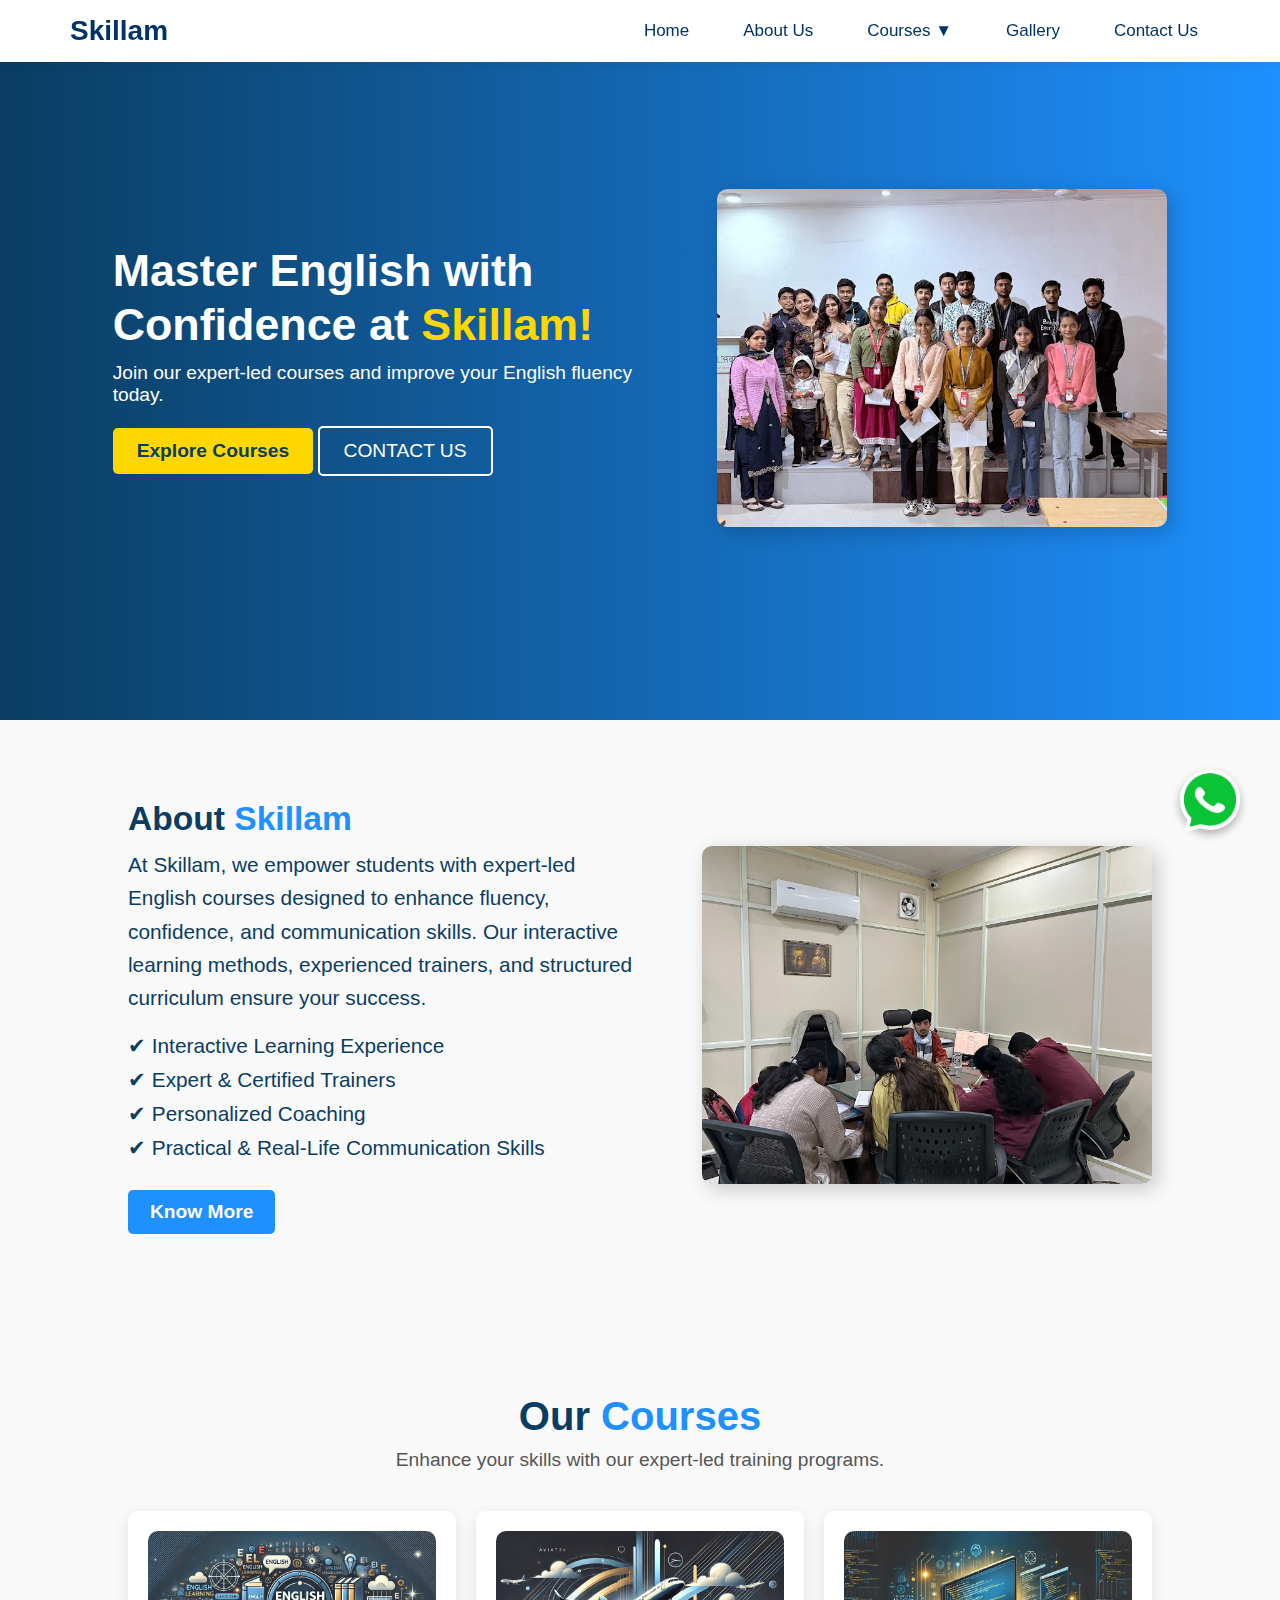
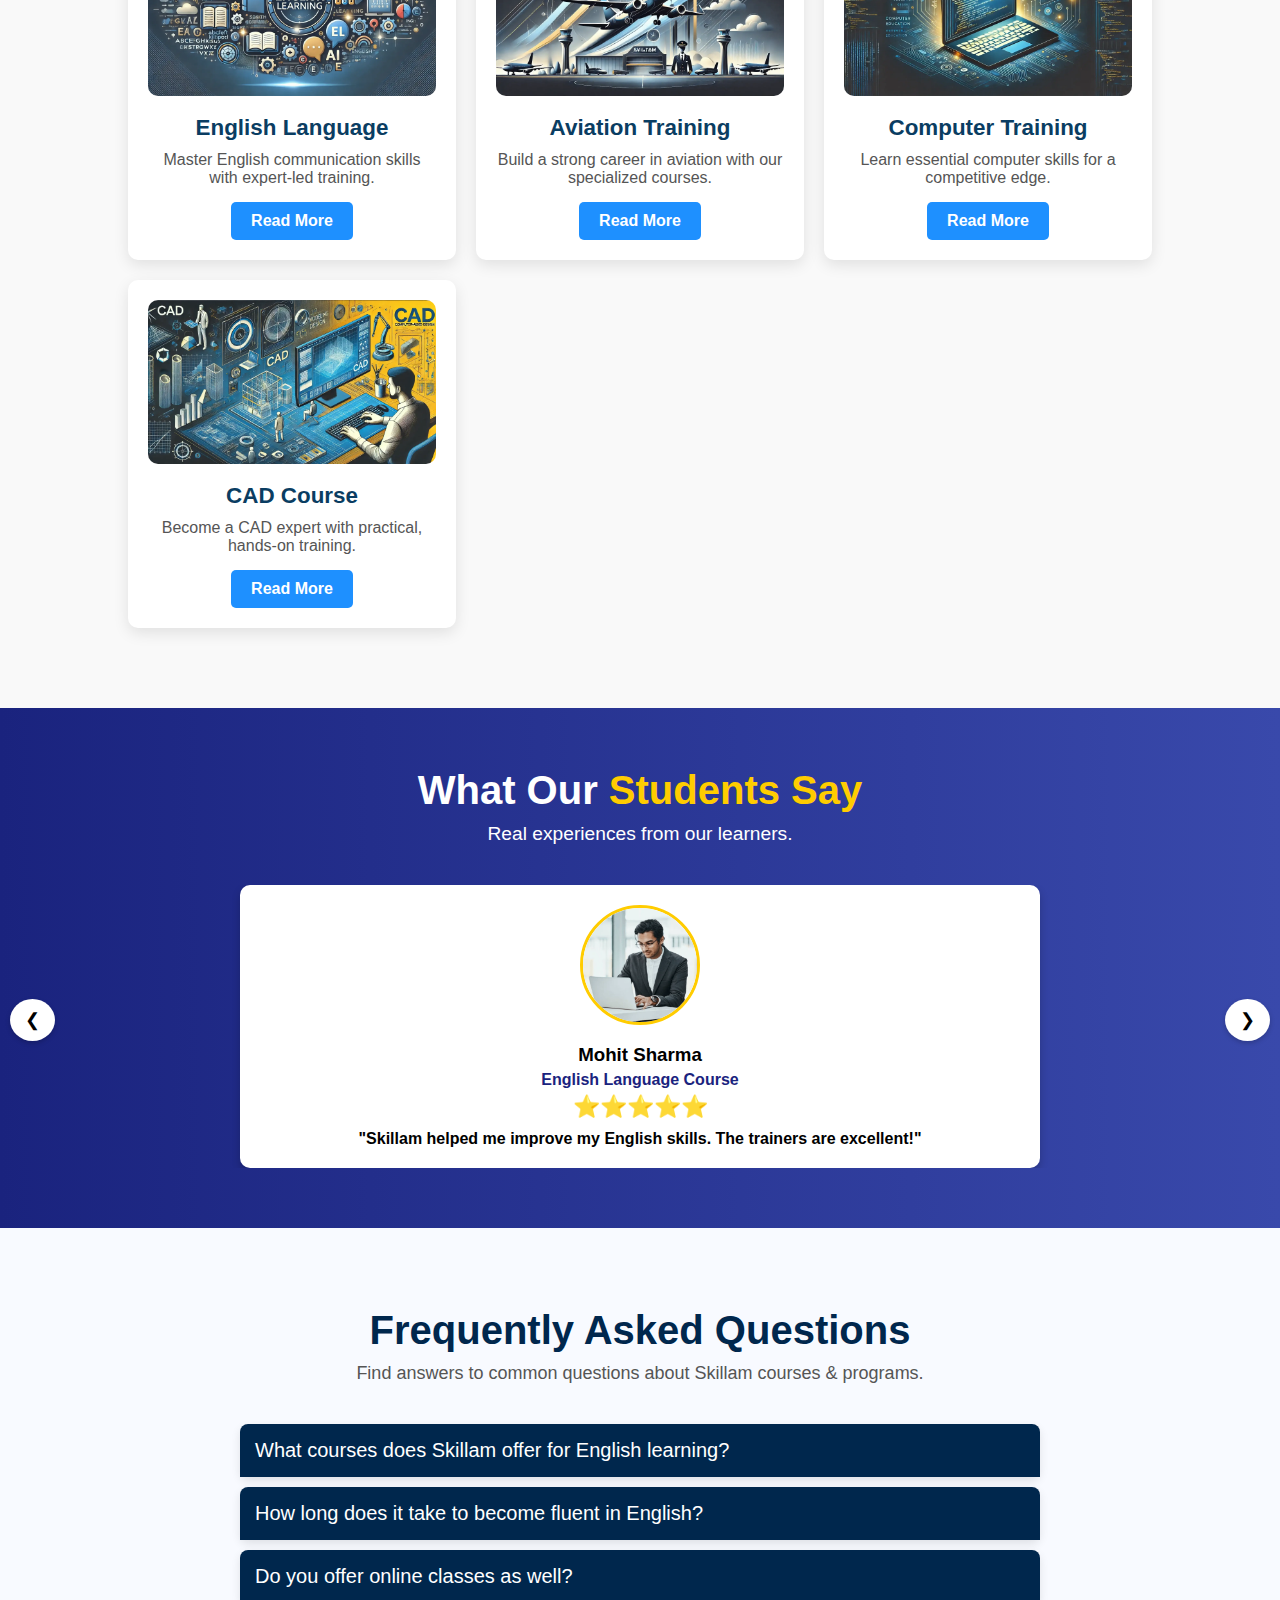
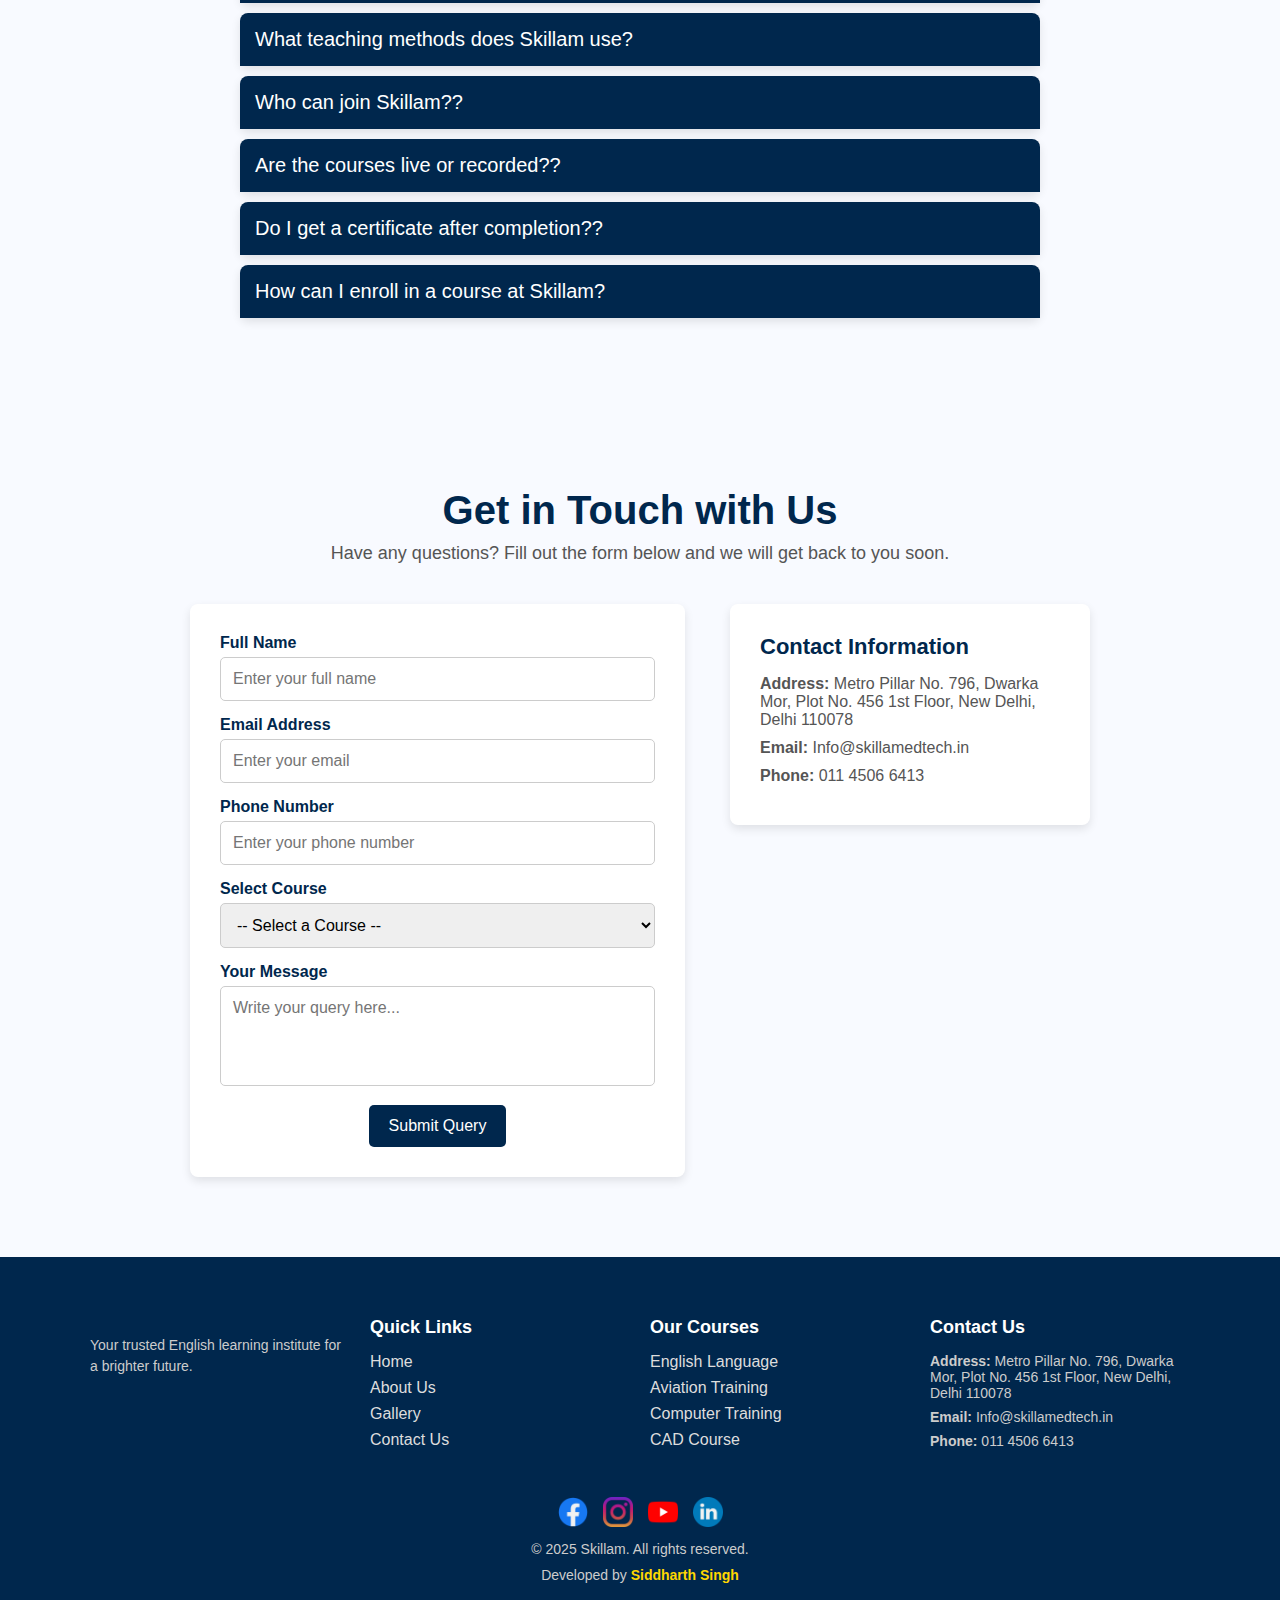
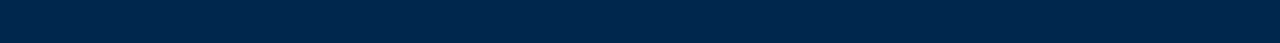
<file: index.html>
<!DOCTYPE html>
<html lang="en">
<head>
    <meta charset="UTF-8">
    <meta name="viewport" content="width=device-width, initial-scale=1">
    <title>Skillam</title>
    <meta name="description" content="Skillam Institute offers English, Aviation, Computer, and CAD Courses. Join us for the best training and placements.">
    <meta name="keywords" content="English Speaking, Aviation Training, Computer Course, CAD Training, Skillam Institute">
    <link rel="stylesheet" href="css/style.css"> 
    <link rel="icon" type="image/png" href="images/skillam logo.png">
</head>
<body>
    <!-- Navbar Section -->
    <!-- Navbar for Mobile-->
    <nav class="navbar">
        <a class="anav" href="index.html"><div class="logo">Skillam</div></a>
        <div class="hamburger" onclick="toggleMenu()" id="hamburger">
            <span></span>
            <span></span>
            <span></span>
        </div>
    </nav>
    <div class="mobile-menu" id="mobileMenu">
        <div class="close-menu" onclick="toggleMenu()">'</div>
        <a href="index.html">Home</a>
        <a href="about.html">About Us</a>
       
        <!-- Courses Dropdown -->
        <div class="expandable" onclick="toggleDropdown('coursesDropdown')">
            Courses <span>▶</span>
        </div>
        <div class="mobile-dropdown" id="coursesDropdown">
            <a href="english.html">English</a>
           
            <!-- Aviation Subcategories -->
            <div class="expandable" onclick="toggleDropdown('aviationDropdown')">
                Aviation <span>▶</span>
            </div>
            <div class="mobile-dropdown" id="aviationDropdown">
                <a href="aviation.html#cabin">Cabin Crew</a>
                <a href="aviation.html#ground">Ground Staff</a>
                <a href="aviation.html#aocs">AO Course</a>
            </div>
           
            <!-- Computer Subcategories -->
            <div class="expandable" onclick="toggleDropdown('computerDropdown')">
                Computer <span>▶</span>
            </div>
            <div class="mobile-dropdown" id="computerDropdown">
                <a href="computer.html#basic">Basic Computer</a>
                <a href="computer.html#advanced">Advanced Computer</a>
            </div>

            <!-- CAD Course Subcategories -->
            <div class="expandable" onclick="toggleDropdown('cadDropdown')">
                CAD Course <span>▶</span>
            </div>
            <div class="mobile-dropdown" id="cadDropdown">
                <a href="#">1 Course</a>
                <a href="#">2 Course</a>
                <a href="#">3 Course</a>
                <a href="#">4 Course</a>
            </div>
        </div>

        <a href="gallery.html">Gallery</a>
        <a href="#contact">Contact Us</a>
        <a href="tel:+918130846706" class="phone-btn">📞 +91 81308 46706</a>
    </div>

    <!-- Navbar for Desktop -->
    <nav class="navbard">
        <a class="anavd" href="index.html"><div class="logod">Skillam</div></a> 
        <ul class="nav-linksd" id="nav-linksd">
            <li><a href="index.html">Home</a></li>
            <li><a href="about.html">About Us</a></li>
            <li class="dropdownd">
                <a href="#">Courses ▼</a>
                <ul class="dropdown-menud">
                    <li><a href="english.html">English Language</a></li>
                    <li class="dropdownd">
                        <a href="#">Aviation Training ▶</a>
                        <ul class="dropdown-menud">
                            <li><a href="aviation.html#cabin">Cabin Crew Training</a></li>
                            <li><a href="aviation.html#ground">Ground Staff Training</a></li>
                            <li><a href="aviation.html#aocs">AO/CS Training</a></li>
                        </ul>
                    </li>
                    <li class="dropdownd">
                        <a href="#">Computer Training ▶</a>
                        <ul class="dropdown-menud">
                            <li><a href="computer.html#basic">Basic Computer</a></li>
                            <li><a href="computer.html#advanced">Advance Computer</a></li>
                        </ul>
                    </li>
                    <li class="dropdownd">
                        <a href="#">CAD Course ▶</a>
                        <ul class="dropdown-menud">
                            <li><a href="#">1st Course</a></li>
                            <li><a href="#">2nd Course</a></li>
                            <li><a href="#">3rd Course</a></li>
                            <li><a href="#">4th Course</a></li>
                            <li><a href="#">5th Course</a></li>
                        </ul>
                    </li>
                </ul>
            </li>
            <li><a href="gallery.html">Gallery</a></li>
            <li><a href="#contact">Contact Us</a></li>
        </ul>
    </nav>

    <!-- hero section  -->
    <section class="hero">
        <div class="hero-content">
            <h1>Master English with Confidence at <span>Skillam!</span></h1>
            <p>Join our expert-led courses and improve your English fluency today.</p>
            <div class="hero-buttons">
                <a href="#course" class="btn1 primary-btn1">Explore Courses</a>
                <a href="#contact" class="btn1 secondary-btn">CONTACT US</a>
            </div>
        </div>
        <div class="hero-image">
            <img src="images/picture4.webp" alt="Learn English at Skillam">
        </div>
    </section>

    <!-- about section  -->
    <section class="about">
        <div class="about-container">
            <div class="about-content">
                <h2>About <span>Skillam</span></h2>
                <p>
                    At Skillam, we empower students with expert-led English courses designed to enhance fluency, confidence, and communication skills.
                    Our interactive learning methods, experienced trainers, and structured curriculum ensure your success.
                </p>
                <ul class="about-features">
                    <li>✔ Interactive Learning Experience</li>
                    <li>✔ Expert & Certified Trainers</li>
                    <li>✔ Personalized Coaching</li>
                    <li>✔ Practical & Real-Life Communication Skills</li>
                </ul>
                <a href="about.html" class="btn2 primary-btn">Know More</a>
            </div>
            <div class="about-image">
                <img src="images/picture11.webp" alt="About Skillam - English Institute">
            </div>
        </div>
    </section>

    <!-- courses section  -->
    <section id="course" class="courses">
        <div class="container">
            <h2 class="section-title1">Our <span>Courses</span></h2>
            <p class="section-subtitle1">Enhance your skills with our expert-led training programs.</p>
    
            <div class="courses-grid">
                <!-- English Language Course -->
                <div class="course-card">
                    <img src="images/english.webp" alt="English Language Course" loading="lazy">
                    <h3>English Language</h3>
                    <p>Master English communication skills with expert-led training.</p>
                    <a href="english.html" class="btn">Read More</a>
                </div>
    
                <!-- Aviation Training Course -->
                <div class="course-card">
                    <img src="images/aviation.webp" alt="Aviation Training" loading="lazy">
                    <h3>Aviation Training</h3>
                    <p>Build a strong career in aviation with our specialized courses.</p>
                    <a href="aviation.html" class="btn">Read More</a>
                </div>
    
                <!-- Computer Training Course -->
                <div class="course-card">
                    <img src="images/computer.webp" alt="Computer Training" loading="lazy">
                    <h3>Computer Training</h3>
                    <p>Learn essential computer skills for a competitive edge.</p>
                    <a href="computer.html" class="btn">Read More</a>
                </div>
    
                <!-- CAD Course -->
                <div class="course-card">
                    <img src="images/cad.webp" alt="CAD Course" loading="lazy">
                    <h3>CAD Course</h3>
                    <p>Become a CAD expert with practical, hands-on training.</p>
                    <a href="#" class="btn">Read More</a>
                </div>
            </div>
        </div>
    </section>

    <!-- testimonials section  -->
    <section class="testimonials">
        <div class="container">
            <h2 class="section-title2">What Our <span>Students Say</span></h2>
            <p class="section-subtitle3">Real experiences from our learners.</p>

            <div class="testimonial-slider">
                <div class="testimonial-slide">
                    <div class="testimonial-content">
                        <img src="images/client1-optimized.webp" alt="Student 1" class="student-photo" loading="lazy">
                        <h3>Mohit Sharma</h3>
                        <p class="course">English Language Course</p>
                        <div class="rating">⭐⭐⭐⭐⭐</div>
                        <p class="testimonial-message">"Skillam helped me improve my English skills. The trainers are excellent!"</p>
                    </div>
                </div>
    
                <div class="testimonial-slide">
                    <div class="testimonial-content">
                        <img src="images/client2-optimized.webp" alt="Student 2" class="student-photo" loading="lazy">
                        <h3>Priya Verma</h3>
                        <p class="course">Aviation Training</p>
                        <div class="rating">⭐⭐⭐⭐⭐</div>
                        <p class="testimonial-message">"The aviation training at Skillam is world-class. Highly recommend it!"</p>
                    </div>
                </div>
    
                <div class="testimonial-slide">
                    <div class="testimonial-content">
                        <img src="images/client3-optimized.webp" alt="Student 3" class="student-photo" loading="lazy">
                        <h3>Arjun Singh</h3>
                        <p class="course">Computer Training</p>
                        <div class="rating">⭐⭐⭐⭐</div>
                        <p class="testimonial-message">"I gained hands-on experience in computers. Very happy with the training!"</p>
                    </div>
                </div>
    
                <div class="testimonial-slide">
                    <div class="testimonial-content">
                        <img src="images/client4-optimized.webp" alt="Student 4" class="student-photo" loading="lazy">
                        <h3>Anjali Gupta</h3>
                        <p class="course">CAD Course</p>
                        <div class="rating">⭐⭐⭐⭐⭐</div>
                        <p class="testimonial-message">"The CAD course is well-structured and practical. Great learning environment!"</p>
                    </div>
                </div>
    
                <div class="testimonial-slide">
                    <div class="testimonial-content">
                        <img src="images/Sids.webp" alt="Student 5" class="student-photo" loading="lazy">
                        <h3>Siddharth Singh</h3>
                        <p class="course">English Language Course</p>
                        <div class="rating">⭐⭐⭐⭐</div>
                        <p class="testimonial-message">"My confidence in speaking English has improved a lot. Thanks to Skillam!"</p>
                    </div>
                </div>
            </div>
            <!-- Navigation Buttons -->
            <button class="prev-btn" onclick="prevSlide()">&#10094;</button>
            <button class="next-btn" onclick="nextSlide()">&#10095;</button>
        </div>
    </section>

    <!-- faq section  -->
    <section id="faqs" class="faqs-section">
        <div class="container">
            <h2 class="section-title">Frequently Asked Questions</h2>
            <p class="section-subtitle">Find answers to common questions about Skillam courses & programs.</p>
    
            <div class="faq-container">
                <!-- FAQ 1 -->
                <div class="faq-item">
                    <button class="faq-question">What courses does Skillam offer for English learning?</button>
                    <div class="faq-answer">
                        <p>Skillam provides Spoken English, Business English, IELTS Preparation, and Personality Development courses.</p>
                    </div>
                </div>
    
                <!-- FAQ 2 -->
                <div class="faq-item">
                    <button class="faq-question">How long does it take to become fluent in English?</button>
                    <div class="faq-answer">
                        <p>It depends on your current level, but with regular practice and our structured courses, you can see improvement within 3-6 months.</p>
                    </div>
                </div>
    
                <!-- FAQ 3 -->
                <div class="faq-item">
                    <button class="faq-question">Do you offer online classes as well?</button>
                    <div class="faq-answer">
                        <p>Yes, we offer both online and offline classes, making it easy for students to learn from anywhere.</p>
                    </div>
                </div>
    
                <!-- FAQ 4 -->
                <div class="faq-item">
                    <button class="faq-question">What teaching methods does Skillam use?</button>
                    <div class="faq-answer">
                        <p>We use interactive learning techniques, role-playing, real-life conversations, and personalized coaching to enhance your English skills.</p>
                    </div>
                </div>
    
                <!-- FAQ 5 -->
                <div class="faq-item">
                    <button class="faq-question">Who can join Skillam??</button>
                    <div class="faq-answer">
                        <p>Anyone! Our courses are designed for beginners, professionals, and students looking to upskill.</p>
                    </div>
                </div>

                <!-- FAQ 6 -->
                <div class="faq-item">
                    <button class="faq-question"> Are the courses live or recorded??</button>
                    <div class="faq-answer">
                        <p>We offer both live and pre-recorded courses, so you can learn at your own pace.</p>
                    </div>
                </div>

                <!-- FAQ 7 -->
                <div class="faq-item">
                    <button class="faq-question">Do I get a certificate after completion??</button>
                    <div class="faq-answer">
                        <p>Yes! All Skillam courses come with a verified certificate upon successful completion.</p>
                    </div>
                </div>

                <!-- FAQ 8 -->
                <div class="faq-item">
                    <button class="faq-question">How can I enroll in a course at Skillam?</button>
                    <div class="faq-answer">
                        <p>You can visit our institute, call us, or enroll directly through our website.</p>
                    </div>
                </div>
            </div>
        </div>
    </section>

    <!-- contact  -->
    <section id="contact" class="contact-section">
        <div class="container">
            <h2 class="section-title">Get in Touch with Us</h2>
            <p class="section-subtitle">Have any questions? Fill out the form below and we will get back to you soon.</p>
    
            <div class="contact-wrapper">
                <!-- Contact Form -->
                <div class="contact-form">
                    <form action="#" method="POST">
                        <div class="form-group">
                            <label for="name">Full Name</label>
                            <input type="text" id="name" name="name" required placeholder="Enter your full name">
                        </div>
    
                        <div class="form-group">
                            <label for="email">Email Address</label>
                            <input type="email" id="email" name="email" required placeholder="Enter your email">
                        </div>
    
                        <div class="form-group">
                            <label for="phone">Phone Number</label>
                            <input type="tel" id="phone" name="phone" required placeholder="Enter your phone number">
                        </div>
    
                        <div class="form-group">
                            <label for="course">Select Course</label>
                            <select id="course" name="course" required>
                                <option value="">-- Select a Course --</option>
                                <option value="English Language">English Language</option>
                                <option value="Aviation Training">Aviation Training</option>
                                <option value="Computer Training">Computer Training</option>
                                <option value="CAD Course">CAD Course</option>
                            </select>
                        </div>
    
                        <div class="form-group">
                            <label for="message">Your Message</label>
                            <textarea id="message" name="message" required placeholder="Write your query here..."></textarea>
                        </div>
    
                        <button type="submit" class="submit-btn">Submit Query</button>

                        <div id="success-message" class="success-message">Sent successfully!</div>
                    </form>
                </div>
    
                <!-- Contact Information -->
                <div class="contact-info">
                    <h3>Contact Information</h3>
                    <p><strong>Address:</strong> Metro Pillar No. 796, Dwarka Mor, Plot No. 456 1st Floor, New Delhi, Delhi 110078</p>
                    <p><strong>Email:</strong> Info@skillamedtech.in</p>
                    <p><strong>Phone:</strong> 011 4506 6413</p>
                </div>
            </div>
        </div>
    </section>


    <!-- footer  -->
    <footer class="footer">
        <div class="container">
            <div class="footer-wrapper">
               
                <!-- Footer Logo & About -->
                <div class="footer-about">
                    <img src="images/skillam logo.png" alt="Skillam Logo" class="footer-logo" loading="lazy">
                    <p>Your trusted English learning institute for a brighter future.</p>
                </div>
    
                <!-- Quick Links -->
                <div class="footer-links">
                    <h3>Quick Links</h3>
                    <ul>
                        <li><a href="index.html">Home</a></li>
                        <li><a href="about.html">About Us</a></li>
                        <li><a href="gallery.html">Gallery</a></li>
                        <li><a href="#contact">Contact Us</a></li>
                    </ul>
                </div>
    
                <!-- Our Courses -->
                <div class="footer-courses">
                    <h3>Our Courses</h3>
                    <ul>
                        <li><a href="english.html">English Language</a></li>
                        <li><a href="aviation.html">Aviation Training</a></li>
                        <li><a href="computer.html">Computer Training</a></li>
                        <li><a href="#">CAD Course</a></li>
                    </ul>
                </div>
    
                <!-- Contact Info -->
                <div class="footer-contact">
                    <h3>Contact Us</h3>
                    <p><strong>Address:</strong> Metro Pillar No. 796, Dwarka Mor, Plot No. 456 1st Floor, New Delhi, Delhi 110078</p>
                    <p><strong>Email:</strong> Info@skillamedtech.in</p>
                    <p><strong>Phone:</strong> 011 4506 6413</p>
                </div>
    
            </div>
    
            <!-- Social Media & Copyright -->
            <div class="footer-bottom">
                <div class="social-links">
                    <a href="#"><img src="images/facebook.webp" alt="Facebook"></a>
                    <a href="https://www.instagram.com/skillam_edtech/"><img src="images/instagram.webp" alt="Instagram"></a>
                    <a href="#"><img src="images/youtube.webp" alt="YouTube"></a>
                    <a href="https://www.linkedin.com/company/skillam-education-technology/"><img src="images/linkedin.webp" alt="LinkedIn"></a>
                </div>
                <p>© 2025 Skillam. All rights reserved.</p>
                <p>Developed by <a href="https://www.siddharthsingh10x.com" target="_blank" class="siddharth-link">Siddharth Singh</a></p>
            </div>
    
        </div>
    </footer>

    <!-- WhatsApp Floating Button -->
    <a href="https://wa.me/918130846706" class="whatsapp-button" target="_blank">
        <img src="images/whatsapp.webp" alt="WhatsApp">
    </a>

    <!-- js  -->
    <script src="js/script.min.js"></script>
    
</body>
</html>
</file>
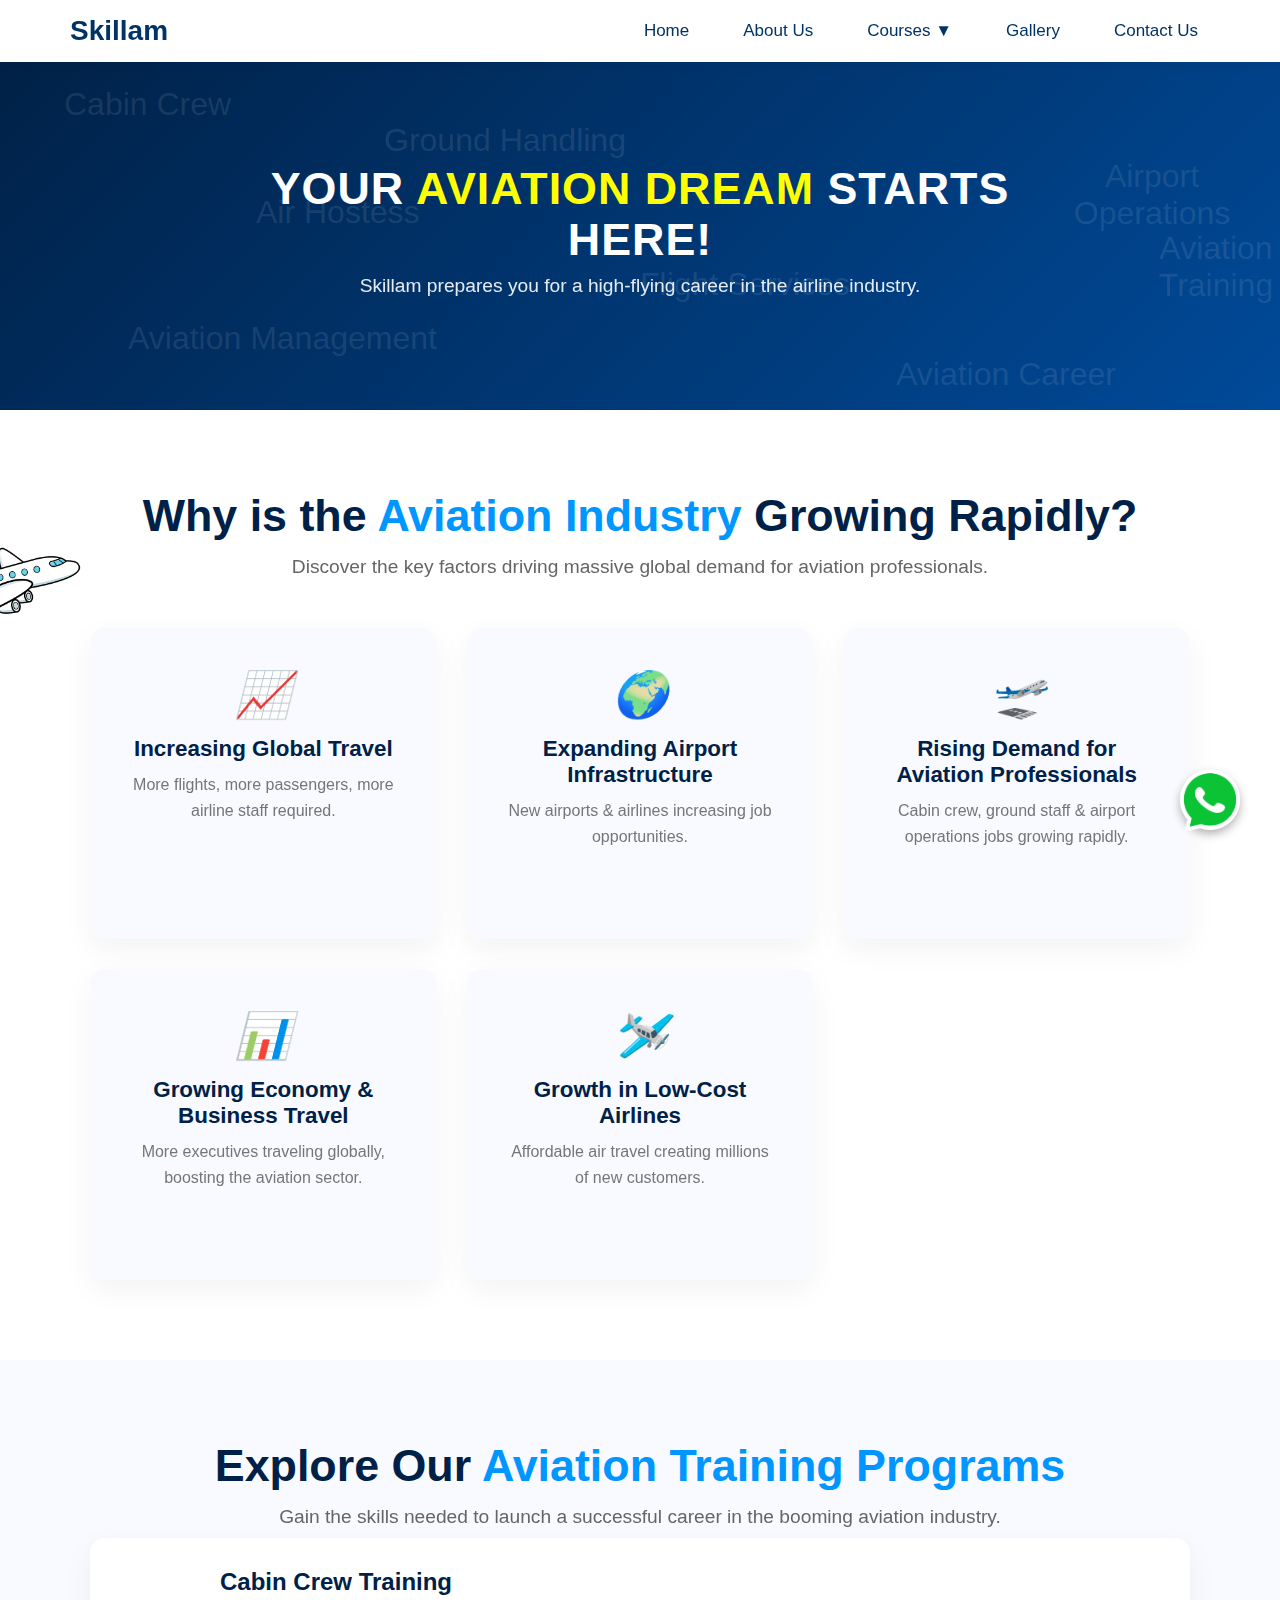
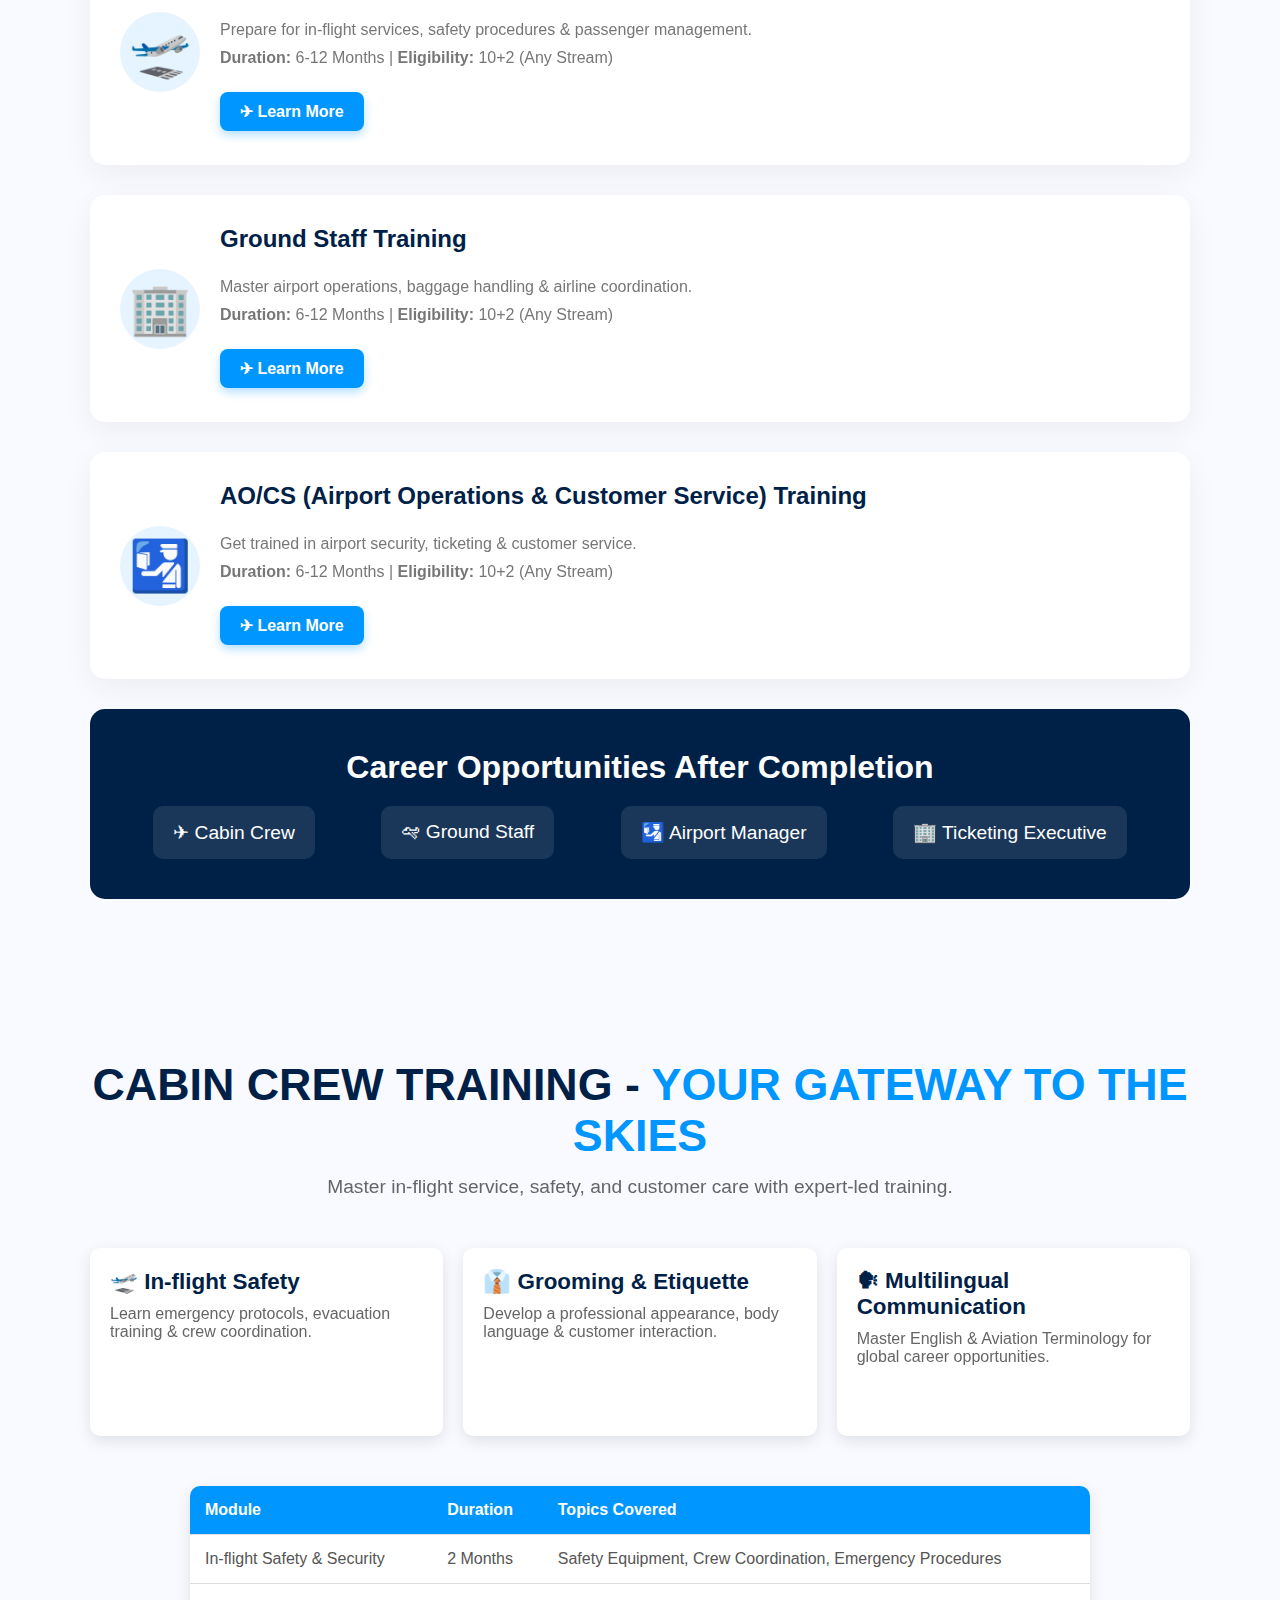
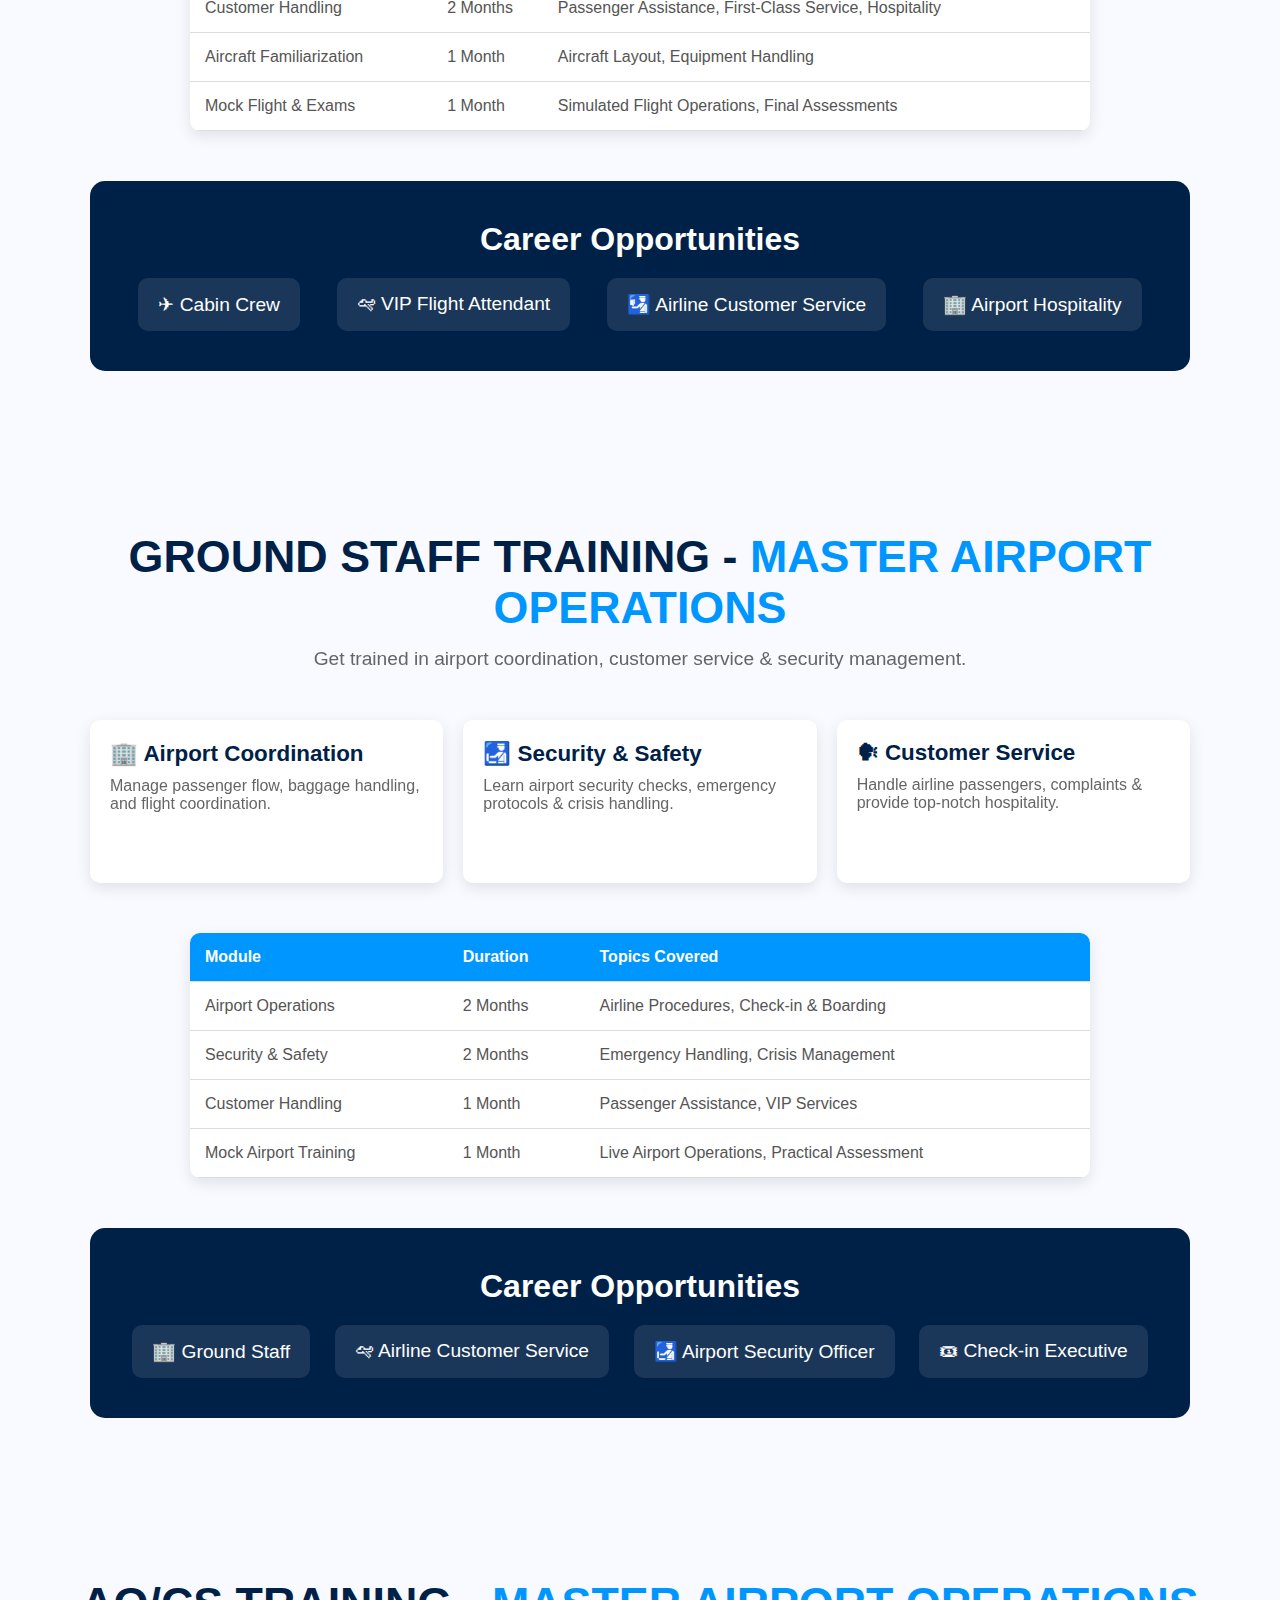
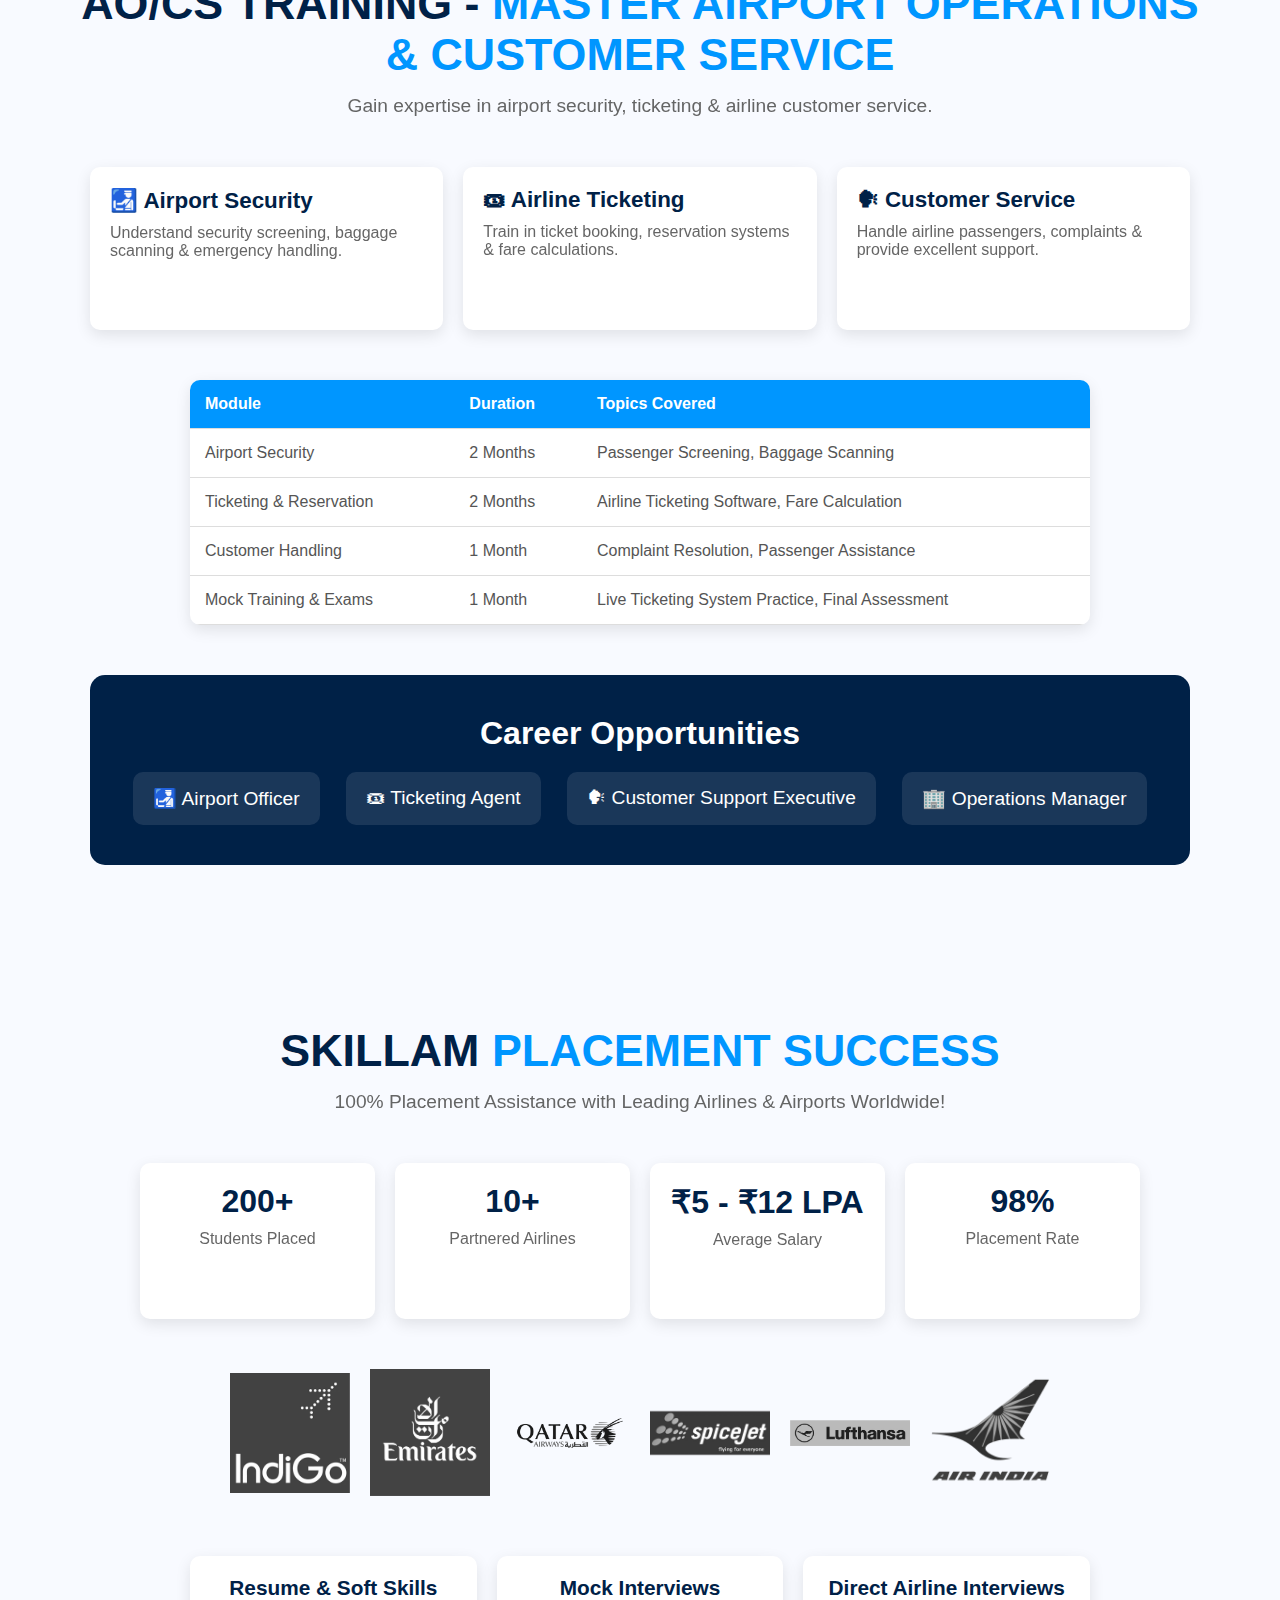
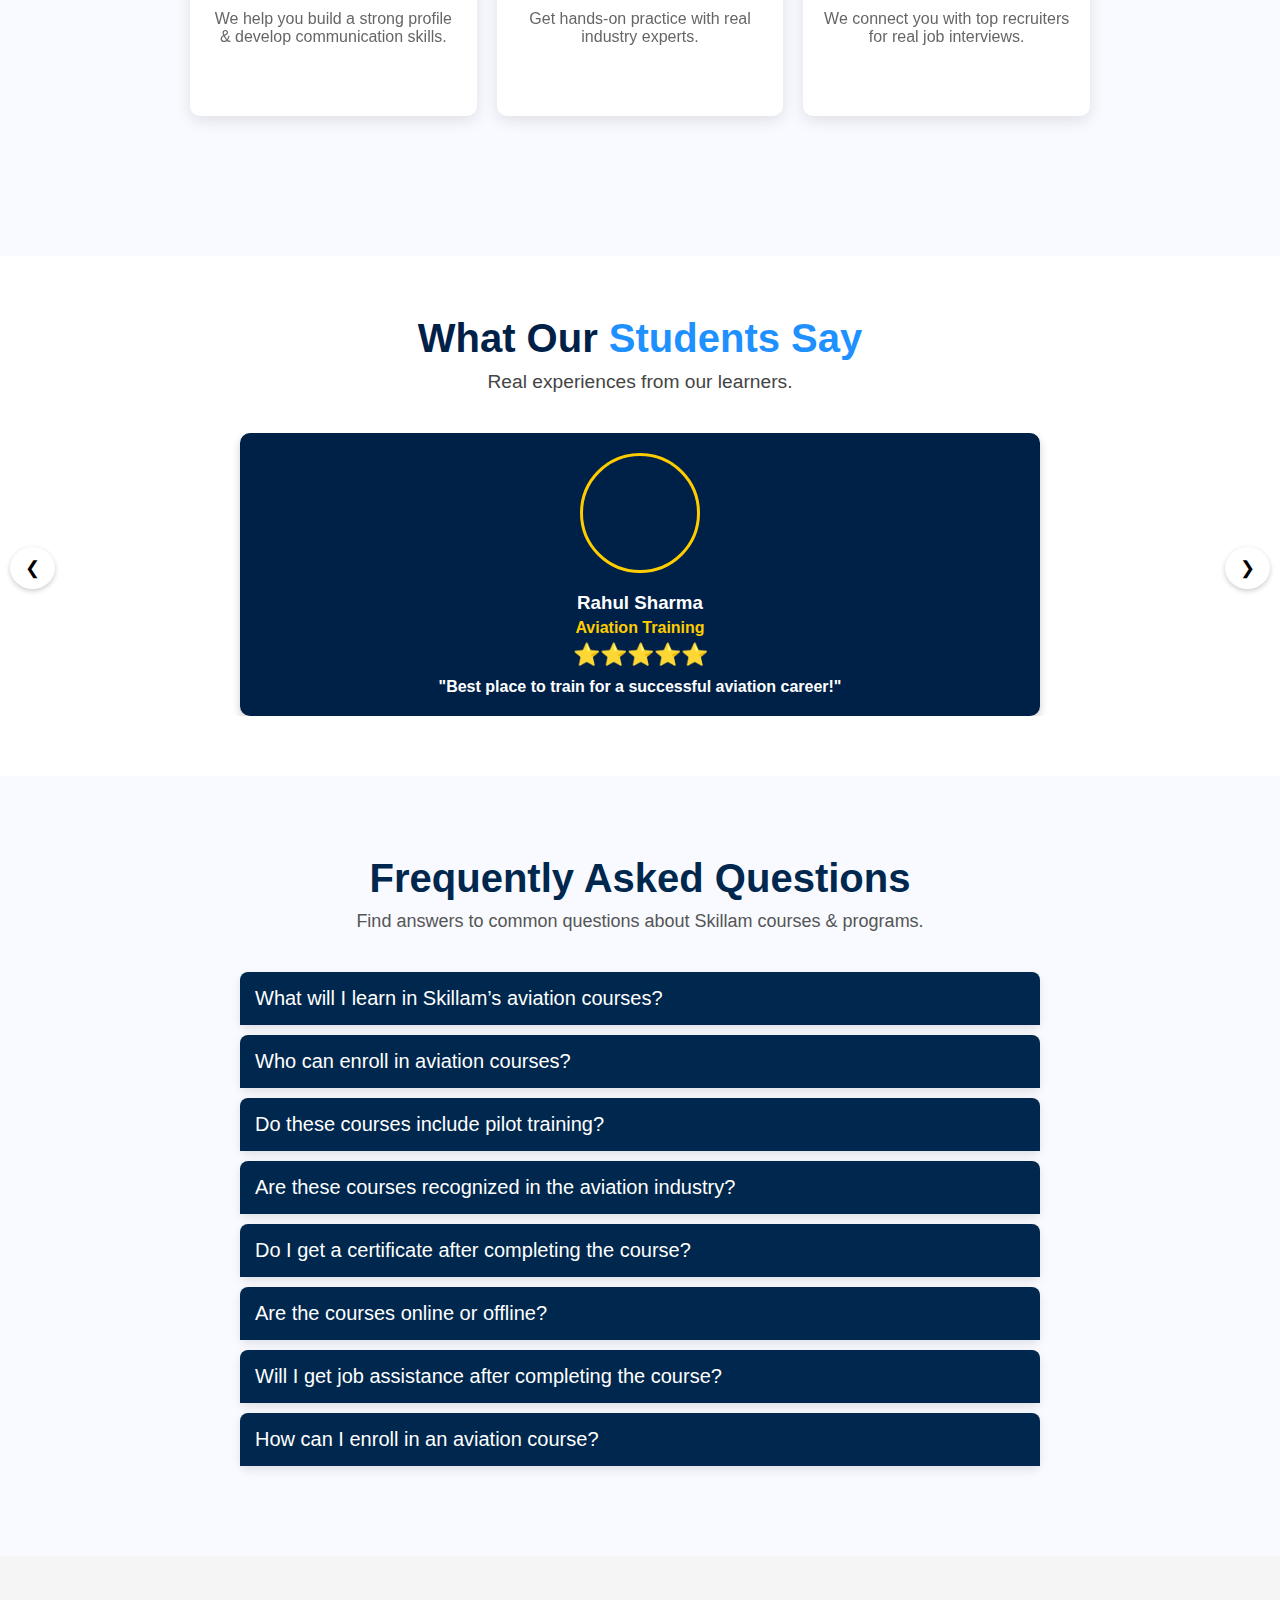
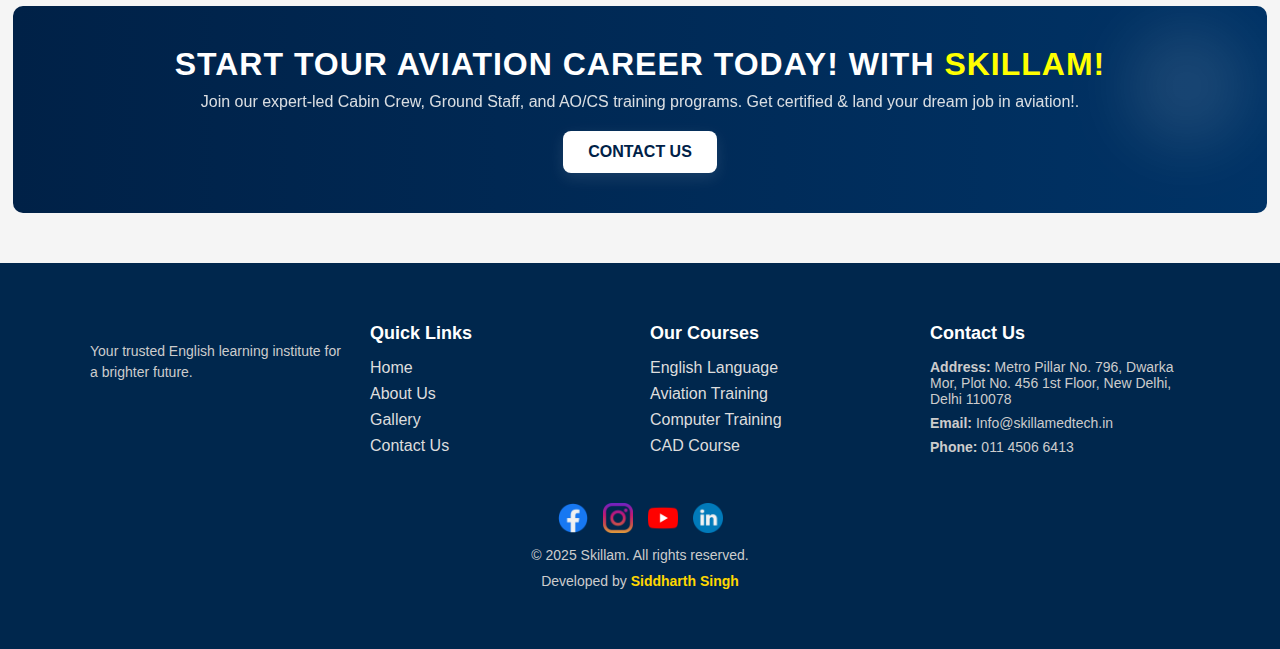
<file: aviation.html>
<!DOCTYPE html>
<html lang="en">
<head>
    <meta charset="UTF-8">
    <meta name="viewport" content="width=device-width, initial-scale=1.0">
    <title>Aviation</title>
    <link rel="icon" type="image/png" href="images/skillam logo.png">
    <link rel="stylesheet" href="css/aviation.css">
    <link rel="stylesheet" href="css/style.css">
</head>
<body>
    <!-- navbar -->
    <div id="navbar-container"></div>

    <!-- hero section  -->
    <section class="heroen">
        <div class="hero-contenten">
            <h1>YOUR <span>AVIATION DREAM</span> STARTS HERE!</h1>
            <p>Skillam prepares you for a high-flying career in the airline industry.</p>
        </div>

        <!-- Floating Words -->
        <div class="floating-words-container">
            <span class="floating-word word1">Cabin Crew</span>
            <span class="floating-word word2">Airport Operations</span>
            <span class="floating-word word3">Flight Services</span>
            <span class="floating-word word4">Ground Handling</span>
            <span class="floating-word word5">Aviation Management</span>
            <span class="floating-word word6">Aviation Training</span>
            <span class="floating-word word7">Air Hostess</span>
            <span class="floating-word word8">Aviation Career</span>
        </div>

    </section>

    <!-- aviation industry  -->
    <section class="aviation-booming">
        <img src="images/airplane.webp" alt="Flying Airplane" class="floating-plane">
       
        <h2>Why is the <span>Aviation Industry</span> Growing Rapidly?</h2>
        <p>Discover the key factors driving massive global demand for aviation professionals.</p>

        <div class="growth-container">
            <div class="growth-card">
                <i>📈</i>
                <h3>Increasing Global Travel</h3>
                <p>More flights, more passengers, more airline staff required.</p>
            </div>
            <div class="growth-card">
                <i>🌍</i>
                <h3>Expanding Airport Infrastructure</h3>
                <p>New airports & airlines increasing job opportunities.</p>
            </div>
            <div class="growth-card">
                <i>🛫</i>
                <h3>Rising Demand for Aviation Professionals</h3>
                <p>Cabin crew, ground staff & airport operations jobs growing rapidly.</p>
            </div>
            <div class="growth-card">
                <i>📊</i>
                <h3>Growing Economy & Business Travel</h3>
                <p>More executives traveling globally, boosting the aviation sector.</p>
            </div>
            <div class="growth-card">
                <i>🛩️</i>
                <h3>Growth in Low-Cost Airlines</h3>
                <p>Affordable air travel creating millions of new customers.</p>
            </div>
        </div>
    </section>

    <!-- aviation overview  -->
    <section class="aviation-overview">
        <h2>Explore Our <span>Aviation Training Programs</span></h2>
        <p>Gain the skills needed to launch a successful career in the booming aviation industry.</p>

        <div class="course-container">
            <div class="course-box">
                <div class="course-icon">🛫</div>
                <div class="course-content">
                    <h3>Cabin Crew Training</h3>
                    <p>Prepare for in-flight services, safety procedures & passenger management.</p>
                    <p><strong>Duration:</strong> 6-12 Months | <strong>Eligibility:</strong> 10+2 (Any Stream)</p>
                    <a href="#cabin" class="learn-more">✈ Learn More</a>
                </div>
            </div>

            <div class="course-box">
                <div class="course-icon">🏢</div>
                <div class="course-content">
                    <h3>Ground Staff Training</h3>
                    <p>Master airport operations, baggage handling & airline coordination.</p>
                    <p><strong>Duration:</strong> 6-12 Months | <strong>Eligibility:</strong> 10+2 (Any Stream)</p>
                    <a href="#ground" class="learn-more">✈ Learn More</a>
                </div>
            </div>

            <div class="course-box">
                <div class="course-icon">🛂</div>
                <div class="course-content">
                    <h3>AO/CS (Airport Operations & Customer Service) Training</h3>
                    <p>Get trained in airport security, ticketing & customer service.</p>
                    <p><strong>Duration:</strong> 6-12 Months | <strong>Eligibility:</strong> 10+2 (Any Stream)</p>
                    <a href="#aocs" class="learn-more">✈ Learn More</a>
                </div>
            </div>
        </div>

        <div class="career-section">
            <h3>Career Opportunities After Completion</h3>
            <div class="career-list">
                <div>✈ Cabin Crew</div>
                <div>🛩 Ground Staff</div>
                <div>🛂 Airport Manager</div>
                <div>🏢 Ticketing Executive</div>
                <!-- <div>🛄 Baggage Handling Staff</div> -->
            </div>
        </div>

    </section>

    <!-- cabin crew course  -->
    <section id="cabin" class="cabin-crew-section">
        <h2>Cabin Crew Training - <span>Your Gateway to the Skies</span></h2>
        <p>Master in-flight service, safety, and customer care with expert-led training.</p>

        <!-- Course Highlights -->
        <div class="highlights">
            <div class="highlight-box">
                <h3>🛫 In-flight Safety</h3>
                <p>Learn emergency protocols, evacuation training & crew coordination.</p>
            </div>
            <div class="highlight-box">
                <h3>👔 Grooming & Etiquette</h3>
                <p>Develop a professional appearance, body language & customer interaction.</p>
            </div>
            <div class="highlight-box">
                <h3>🗣 Multilingual Communication</h3>
                <p>Master English & Aviation Terminology for global career opportunities.</p>
            </div>
        </div>

        <!-- Course Table -->
        <table class="course-table">
            <tr>
                <th>Module</th>
                <th>Duration</th>
                <th>Topics Covered</th>
            </tr>
            <tr>
                <td>In-flight Safety & Security</td>
                <td>2 Months</td>
                <td>Safety Equipment, Crew Coordination, Emergency Procedures</td>
            </tr>
            <tr>
                <td>Customer Handling</td>
                <td>2 Months</td>
                <td>Passenger Assistance, First-Class Service, Hospitality</td>
            </tr>
            <tr>
                <td>Aircraft Familiarization</td>
                <td>1 Month</td>
                <td>Aircraft Layout, Equipment Handling</td>
            </tr>
            <tr>
                <td>Mock Flight & Exams</td>
                <td>1 Month</td>
                <td>Simulated Flight Operations, Final Assessments</td>
            </tr>
        </table>

        <!-- Course Fee & Duration -->
        <!-- <div class="fee-section">
            <h3>Course Fee & Duration</h3>
            <div class="fee-box">₹1,80,000 - ₹2,50,000 | 6-8 Months</div>
        </div> -->

        <!-- Career Path -->
        <div class="career-section">
            <h3>Career Opportunities</h3>
            <div class="career-list">
                <div>✈ Cabin Crew</div>
                <div>🛩 VIP Flight Attendant</div>
                <div>🛂 Airline Customer Service</div>
                <div>🏢 Airport Hospitality</div>
            </div>
        </div>

    </section>

    <!-- ground staff course  -->
    <section id="ground" class="ground-staff-section">
        <h2>Ground Staff Training - <span>Master Airport Operations</span></h2>
        <p>Get trained in airport coordination, customer service & security management.</p>

        <!-- Course Highlights -->
        <div class="highlights">
            <div class="highlight-box">
                <h3>🏢 Airport Coordination</h3>
                <p>Manage passenger flow, baggage handling, and flight coordination.</p>
            </div>
            <div class="highlight-box">
                <h3>🛃 Security & Safety</h3>
                <p>Learn airport security checks, emergency protocols & crisis handling.</p>
            </div>
            <div class="highlight-box">
                <h3>🗣 Customer Service</h3>
                <p>Handle airline passengers, complaints & provide top-notch hospitality.</p>
            </div>
        </div>

        <!-- Course Table -->
        <table class="course-table">
            <tr>
                <th>Module</th>
                <th>Duration</th>
                <th>Topics Covered</th>
            </tr>
            <tr>
                <td>Airport Operations</td>
                <td>2 Months</td>
                <td>Airline Procedures, Check-in & Boarding</td>
            </tr>
            <tr>
                <td>Security & Safety</td>
                <td>2 Months</td>
                <td>Emergency Handling, Crisis Management</td>
            </tr>
            <tr>
                <td>Customer Handling</td>
                <td>1 Month</td>
                <td>Passenger Assistance, VIP Services</td>
            </tr>
            <tr>
                <td>Mock Airport Training</td>
                <td>1 Month</td>
                <td>Live Airport Operations, Practical Assessment</td>
            </tr>
        </table>

        <!-- Course Fee & Duration -->
        <!-- <div class="fee-section">
            <h3>Course Fee & Duration</h3>
            <div class="fee-box">₹1,50,000 - ₹2,20,000 | 6-8 Months</div>
        </div> -->

        <!-- Career Path -->
        <div class="career-section">
            <h3>Career Opportunities</h3>
            <div class="career-list">
                <div>🏢 Ground Staff</div>
                <div>🛩 Airline Customer Service</div>
                <div>🛃 Airport Security Officer</div>
                <div>🎟 Check-in Executive</div>
            </div>
        </div>

    </section>

    <!-- ao/co course  -->
    <section id="aocs" class="aocs-section">
        <h2>AO/CS Training - <span>Master Airport Operations & Customer Service</span></h2>
        <p>Gain expertise in airport security, ticketing & airline customer service.</p>

        <!-- Course Highlights -->
        <div class="highlights">
            <div class="highlight-box">
                <h3>🛃 Airport Security</h3>
                <p>Understand security screening, baggage scanning & emergency handling.</p>
            </div>
            <div class="highlight-box">
                <h3>🎟 Airline Ticketing</h3>
                <p>Train in ticket booking, reservation systems & fare calculations.</p>
            </div>
            <div class="highlight-box">
                <h3>🗣 Customer Service</h3>
                <p>Handle airline passengers, complaints & provide excellent support.</p>
            </div>
        </div>

        <!-- Course Table -->
        <table class="course-table">
            <tr>
                <th>Module</th>
                <th>Duration</th>
                <th>Topics Covered</th>
            </tr>
            <tr>
                <td>Airport Security</td>
                <td>2 Months</td>
                <td>Passenger Screening, Baggage Scanning</td>
            </tr>
            <tr>
                <td>Ticketing & Reservation</td>
                <td>2 Months</td>
                <td>Airline Ticketing Software, Fare Calculation</td>
            </tr>
            <tr>
                <td>Customer Handling</td>
                <td>1 Month</td>
                <td>Complaint Resolution, Passenger Assistance</td>
            </tr>
            <tr>
                <td>Mock Training & Exams</td>
                <td>1 Month</td>
                <td>Live Ticketing System Practice, Final Assessment</td>
            </tr>
        </table>

        <!-- Course Fee & Duration -->
        <!-- <div class="fee-section">
            <h3>Course Fee & Duration</h3>
            <div class="fee-box">₹1,40,000 - ₹2,00,000 | 6-8 Months</div>
        </div> -->

        <!-- Career Path -->
        <div class="career-section">
            <h3>Career Opportunities</h3>
            <div class="career-list">
                <div>🛃 Airport Officer</div>
                <div>🎟 Ticketing Agent</div>
                <div>🗣 Customer Support Executive</div>
                <div>🏢 Operations Manager</div>
            </div>
        </div>

    </section>

    <!-- placement course  -->
    <section class="placements-section">
        <h2>Skillam <span>Placement Success</span></h2>
        <p>100% Placement Assistance with Leading Airlines & Airports Worldwide!</p>

        <!-- Placement Stats -->
        <div class="stats-container">
            <div class="stats-box">
                <h3>200+</h3>
                <p>Students Placed</p>
            </div>
            <div class="stats-box">
                <h3>10+</h3>
                <p>Partnered Airlines</p>
            </div>
            <div class="stats-box">
                <h3>₹5 - ₹12 LPA</h3>
                <p>Average Salary</p>
            </div>
            <div class="stats-box">
                <h3>98%</h3>
                <p>Placement Rate</p>
            </div>
        </div>

        <!-- Recruiter Logos -->
        <div class="recruiter-logos">
            <img src="images/Indigo.webp" alt="Indigo">
            <img src="images/Emirates.webp" alt="Emirates">
            <img src="images/Qatar Airways.png" alt="Qatar Airways">
            <img src="images/SpiceJet.webp" alt="SpiceJet">
            <img src="images/lufthansa.webp" alt="Lufthansa">
            <img src="images/air india.webp" alt="Air India">
        </div>

        <!-- Placement Process -->
        <div class="process-container">
            <div class="process-step">
                <h3>Resume & Soft Skills</h3>
                <p>We help you build a strong profile & develop communication skills.</p>
            </div>
            <div class="process-step">
                <h3>Mock Interviews</h3>
                <p>Get hands-on practice with real industry experts.</p>
            </div>
            <div class="process-step">
                <h3>Direct Airline Interviews</h3>
                <p>We connect you with top recruiters for real job interviews.</p>
            </div>
        </div>

    </section>

    <!-- testimonials  -->
    <section class="testimonialsen">
        <div class="container">
            <h2 class="section-title2en">What Our <span>Students Say</span></h2>
            <p class="section-subtitle3en">Real experiences from our learners.</p>

            <div class="testimonial-slider">
                <div class="testimonial-slide">
                    <div class="testimonial-contenten">
                        <img src="images/client1-optimized.webp" alt="Student 1" class="student-photo" loading="lazy">
                        <h3>Rahul Sharma</h3>
                        <p class="courseen">Aviation Training</p>
                        <div class="rating">⭐⭐⭐⭐⭐</div>
                        <p class="testimonial-message">"Best place to train for a successful aviation career!"</p>
                    </div>
                </div>
    
                <div class="testimonial-slide">
                    <div class="testimonial-contenten">
                        <img src="images/client2-optimized.webp" alt="Student 2" class="student-photo" loading="lazy">
                        <h3>Priya Verma</h3>
                        <p class="courseen">Aviation Training</p>
                        <div class="rating">⭐⭐⭐⭐⭐</div>
                        <p class="testimonial-message">"The aviation training at Skillam is world-class. Highly recommend it!"</p>
                    </div>
                </div>
    
                <div class="testimonial-slide">
                    <div class="testimonial-contenten">
                        <img src="images/client3-optimized.webp" alt="Student 3" class="student-photo" loading="lazy">
                        <h3>Arjun Singh</h3>
                        <p class="courseen">Aviation Training</p>
                        <div class="rating">⭐⭐⭐⭐</div>
                        <p class="testimonial-message">"From zero to confident - Skillam shaped my aviation journey!"</p>
                    </div>
                </div>
    
                <div class="testimonial-slide">
                    <div class="testimonial-contenten">
                        <img src="images/client4-optimized.webp" alt="Student 4" class="student-photo" loading="lazy">
                        <h3>Anjali Gupta</h3>
                        <p class="courseen">Aviation Training</p>
                        <div class="rating">⭐⭐⭐⭐⭐</div>
                        <p class="testimonial-message">"Skillam gave me the skills and confidence to soar high!"</p>
                    </div>
                </div>
    
                <div class="testimonial-slide">
                    <div class="testimonial-contenten">
                        <img src="images/Sids.jpg" alt="Student 5" class="student-photo" loading="lazy">
                        <h3>Siddharth Singh</h3>
                        <p class="courseen">Aviation Training</p>
                        <div class="rating">⭐⭐⭐⭐</div>
                        <p class="testimonial-message">"Top-notch training that prepared me for real airline jobs!"</p>
                    </div>
                </div>
            </div>
            <!-- Navigation Buttons -->
            <button class="prev-btn" onclick="prevSlide()">&#10094;</button>
            <button class="next-btn" onclick="nextSlide()">&#10095;</button>
        </div>
    </section>

    <!-- faq section  -->
    <section id="faqs" class="faqs-section">
        <div class="container">
            <h2 class="section-title">Frequently Asked Questions</h2>
            <p class="section-subtitle">Find answers to common questions about Skillam courses & programs.</p>

            <div class="faq-container">
                <!-- FAQ 1 -->
                <div class="faq-item">
                    <button class="faq-question">What will I learn in Skillam’s aviation courses?</button>
                    <div class="faq-answer">
                        <p>You’ll learn about aviation basics, airline operations, safety procedures, and industry regulations.</p>
                    </div>
                </div>
    
                <!-- FAQ 2 -->
                <div class="faq-item">
                    <button class="faq-question">Who can enroll in aviation courses?</button>
                    <div class="faq-answer">
                        <p>Anyone interested in aviation, including beginners, students, and professionals looking to upskill.</p>
                    </div>
                </div>
    
                <!-- FAQ 3 -->
                <div class="faq-item">
                    <button class="faq-question">Do these courses include pilot training?</button>
                    <div class="faq-answer">
                        <p>No, our courses focus on aviation management, air traffic control, and airline operations, not pilot training.</p>
                    </div>
                </div>
    
                <!-- FAQ 4 -->
                <div class="faq-item">
                    <button class="faq-question">Are these courses recognized in the aviation industry?</button>
                    <div class="faq-answer">
                        <p>Yes, our courses are designed as per industry standards and provide valuable skills for aviation careers.</p>
                    </div>
                </div>
    
                <!-- FAQ 5 -->
                <div class="faq-item">
                    <button class="faq-question">Do I get a certificate after completing the course?</button>
                    <div class="faq-answer">
                        <p>Yes, a certificate is awarded upon successful course completion.</p>
                    </div>
                </div>

                <!-- FAQ 6 -->
                <div class="faq-item">
                    <button class="faq-question">Are the courses online or offline?</button>
                    <div class="faq-answer">
                        <p>Our aviation courses are fully online, with recorded lectures and live sessions.</p>
                    </div>
                </div>

                <!-- FAQ 7 -->
                <div class="faq-item">
                    <button class="faq-question">Will I get job assistance after completing the course?</button>
                    <div class="faq-answer">
                        <p>Yes, we provide career guidance and job assistance in the aviation sector.</p>
                    </div>
                </div>

                <!-- FAQ 8 -->
                <div class="faq-item">
                    <button class="faq-question">How can I enroll in an aviation course?</button>
                    <div class="faq-answer">
                        <p>You can visit our institute, call us, or enroll directly through our website.</p>
                    </div>
                </div>
            </div>
        </div>
    </section>

    <!-- cta section  -->
    <section class="cta-section">
        <h2>Start Tour Aviation Career Today! with <span>Skillam!</span></h2>
        <p>Join our expert-led Cabin Crew, Ground Staff, and AO/CS training programs. Get certified & land your dream job in aviation!.</p>

        <div class="cta-buttons">
            <a href="index.html#contact"><button class="cta-btn secondary">Contact Us</button></a>
        </div>
    </section>

    <!-- footer and whatsapp  -->
    <div id="footer-container"></div>
    <div id="whatsapp-container"></div>

    <!-- js  -->
    <script src="js/script.min.js"></script>
    <script src="js/aviation.min.js"></script>
    
</body>
</html>
</file>
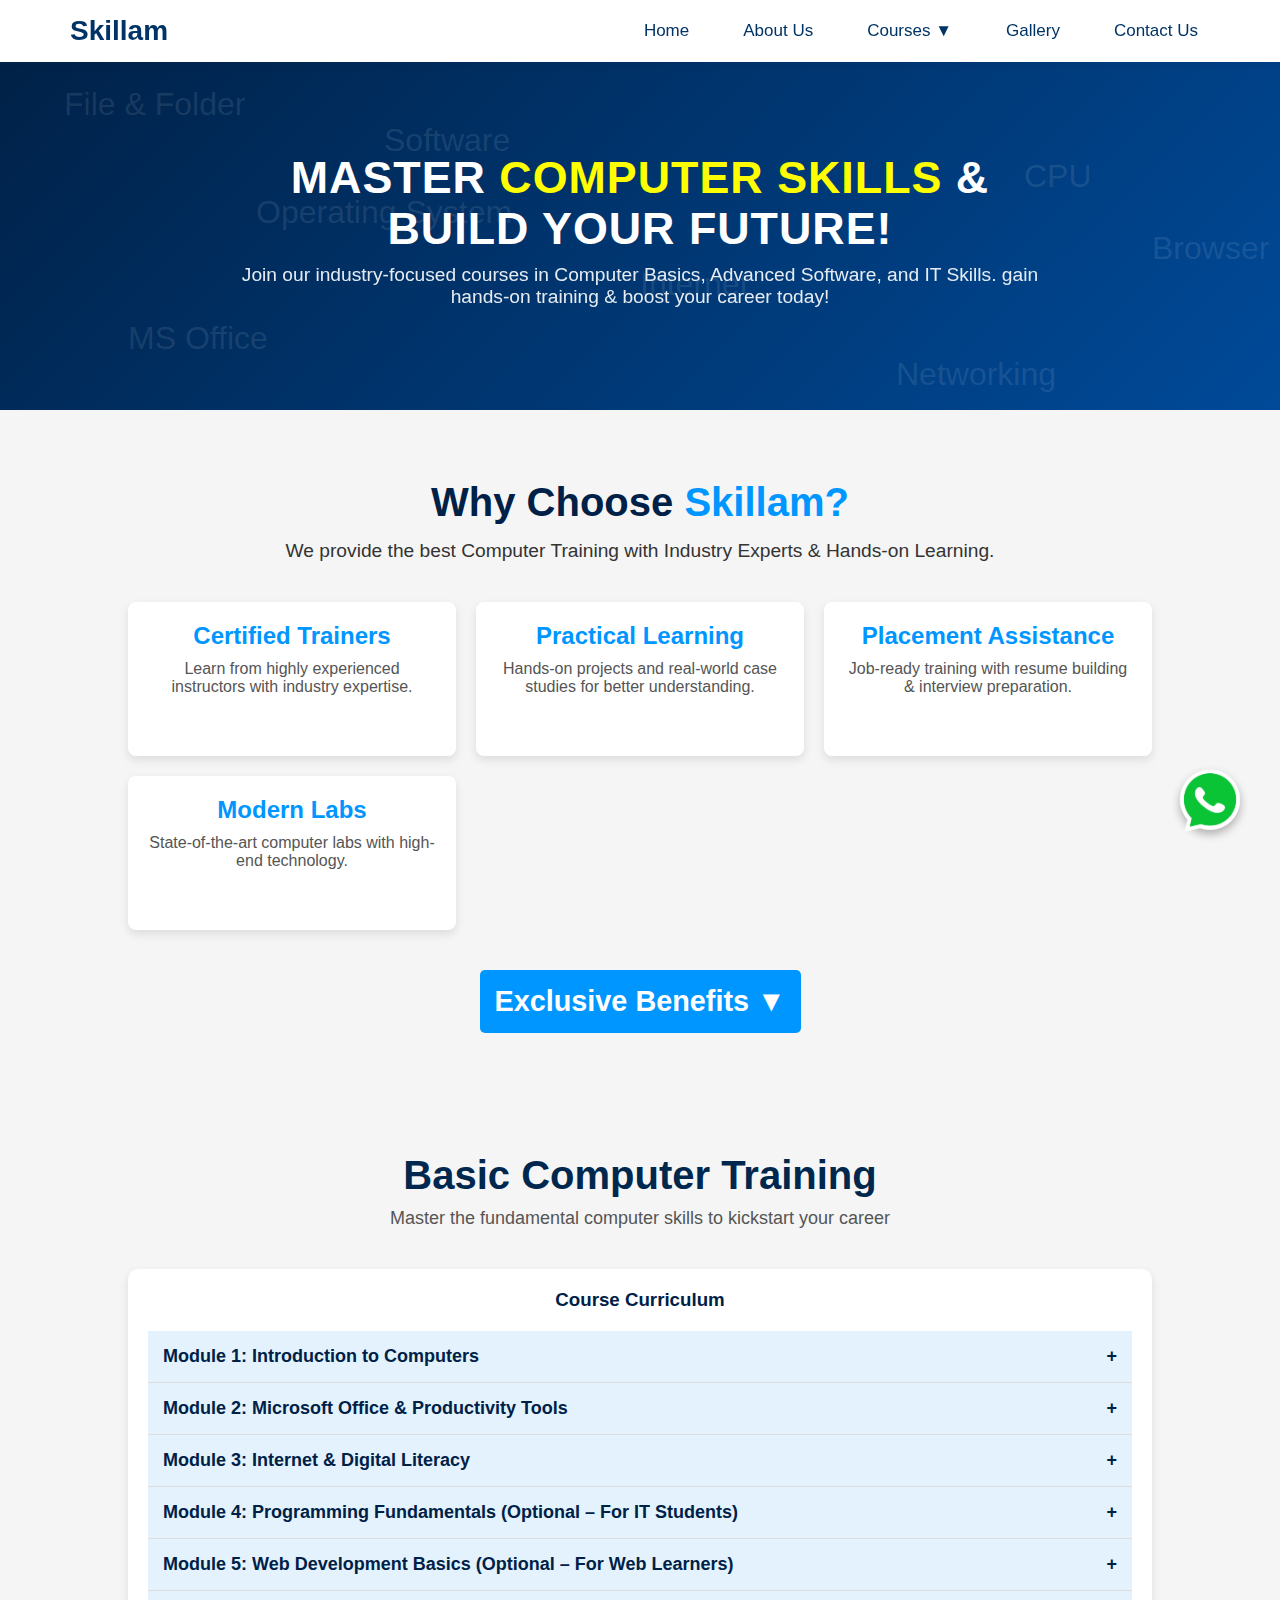
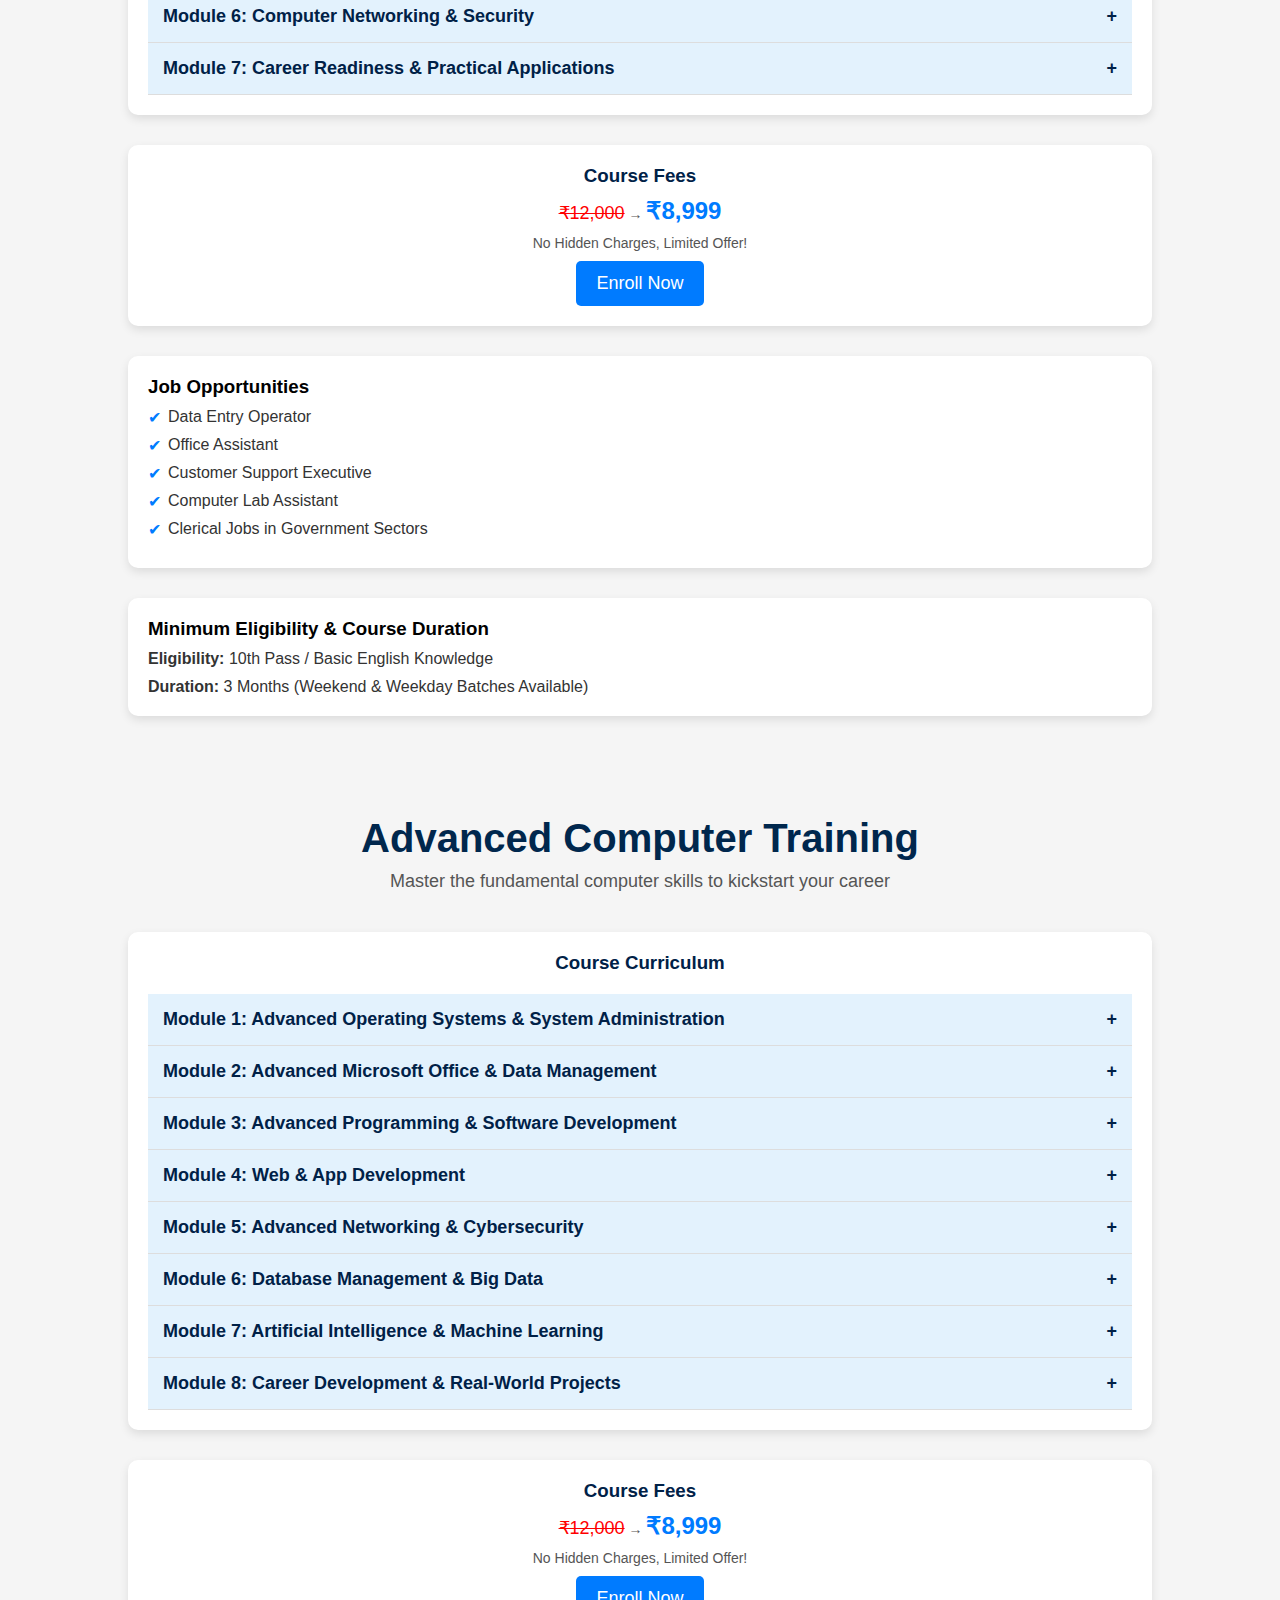
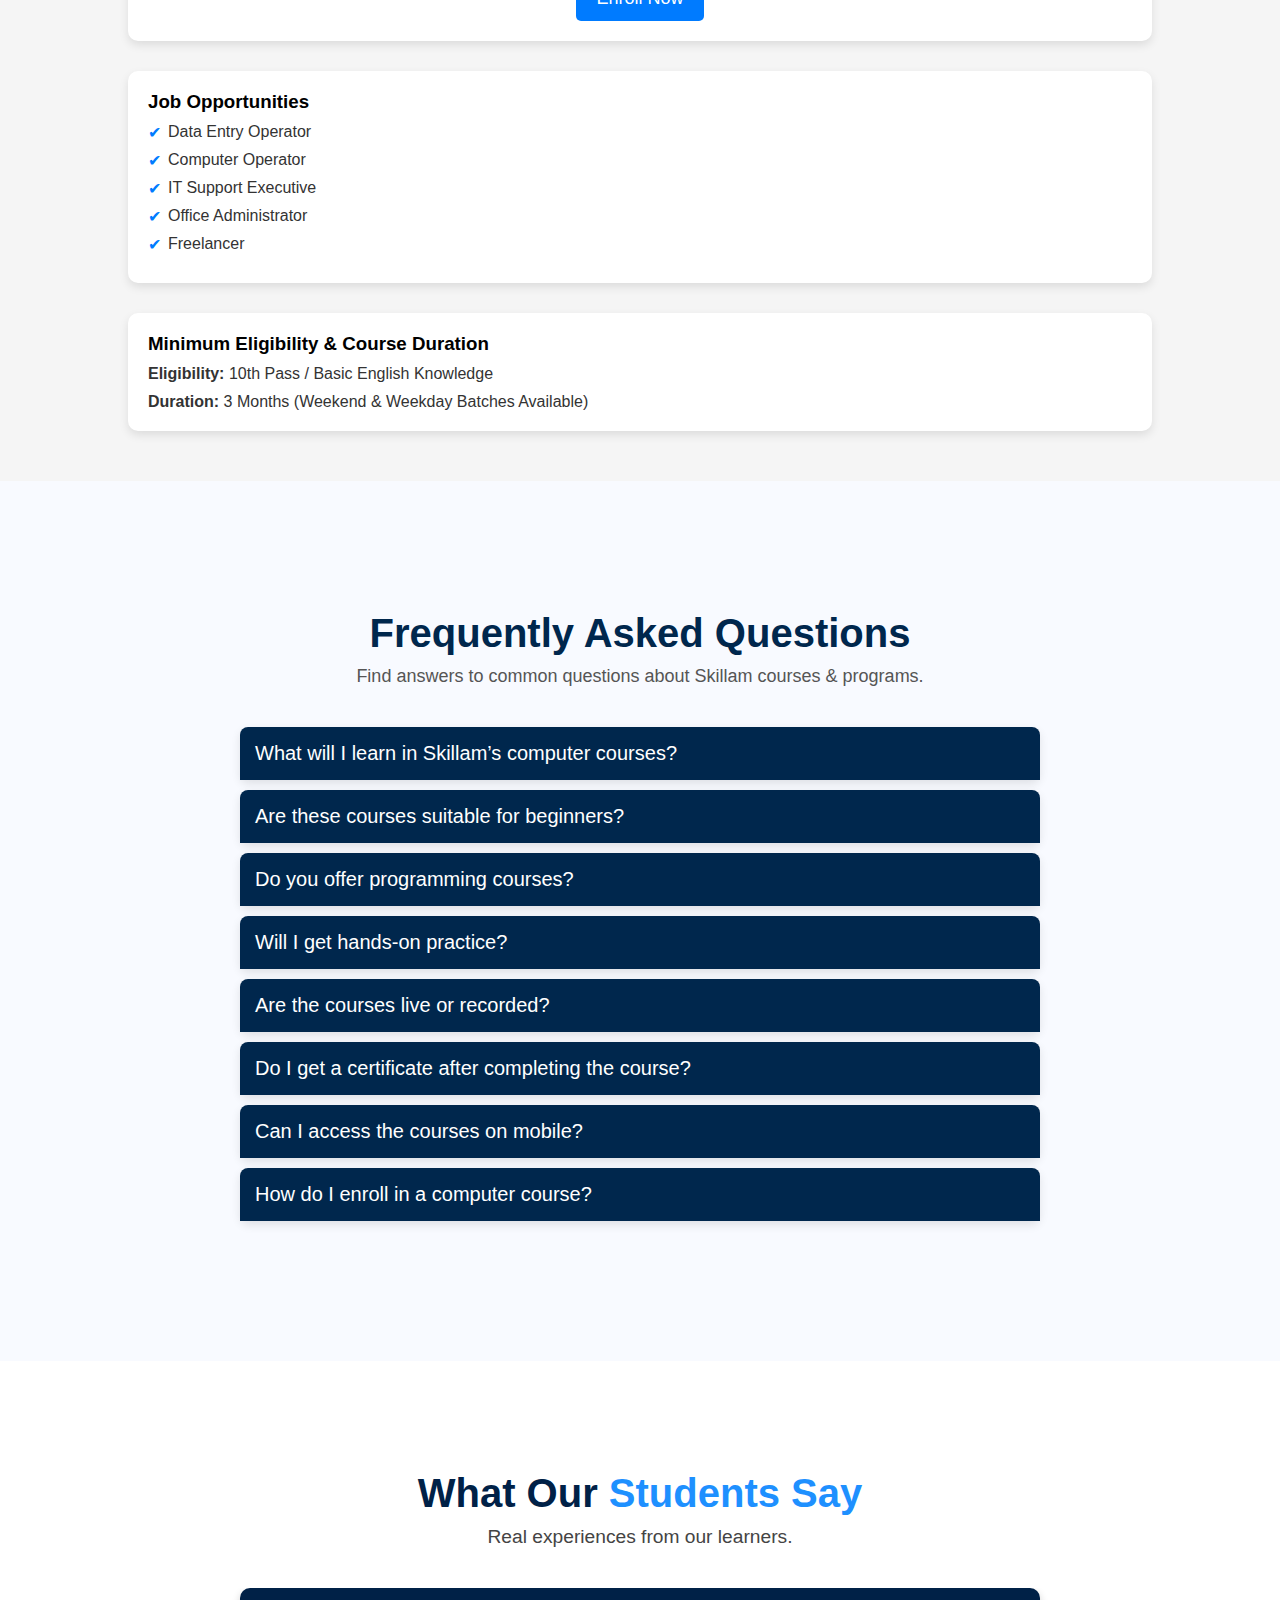
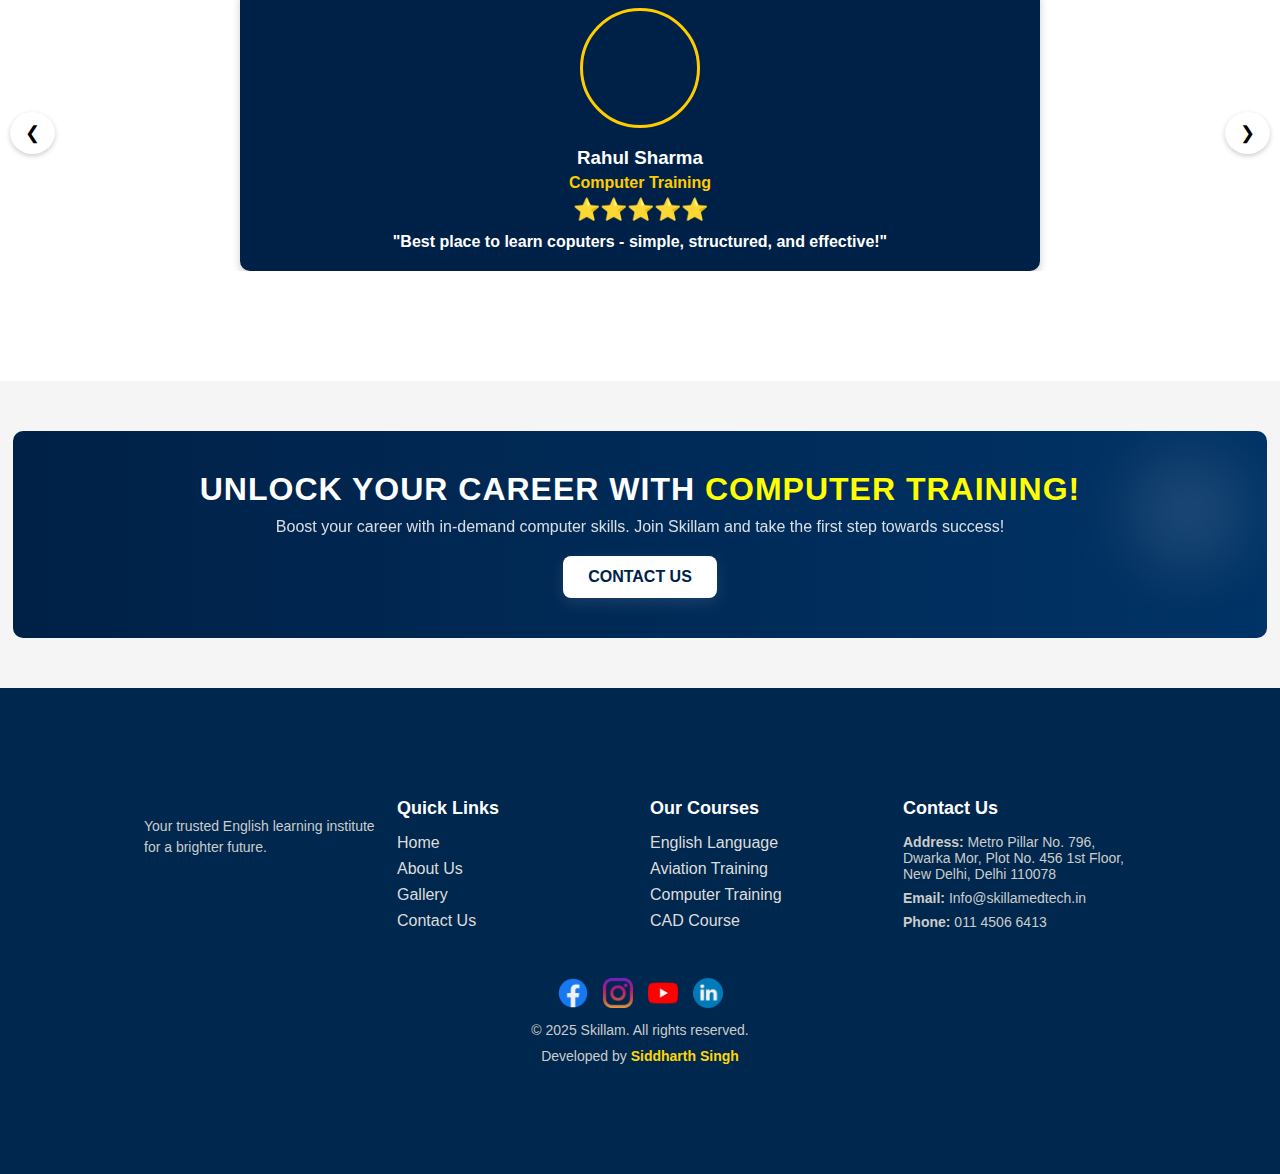
<file: computer.html>
<!DOCTYPE html>
<html lang="en">
<head>
    <meta charset="UTF-8">
    <meta name="viewport" content="width=device-width, initial-scale=1.0">
    <title>Computer</title>
    <link rel="icon" type="image/png" href="images/skillam logo.png">
    <link rel="stylesheet" href="css/computer.css">
    <link rel="stylesheet" href="css/style.css">
</head>
<body>
    <!-- navbar -->
    <div id="navbar-container"></div>

    <!-- hero section  -->
    <section class="heroen">
        <div class="hero-contenten">
            <h1>Master <span>Computer Skills</span> & Build your future!</h1>
            <p>Join our industry-focused courses in Computer Basics, Advanced Software, and IT Skills. gain hands-on training & boost your career today!</p>
        </div>

        <!-- Floating Words -->
        <div class="floating-words-container">
            <span class="floating-word word1">File & Folder</span>
            <span class="floating-word word2">CPU</span>
            <span class="floating-word word3">Internet</span>
            <span class="floating-word word4">Software</span>
            <span class="floating-word word5">MS Office</span>
            <span class="floating-word word6">Browser</span>
            <span class="floating-word word7">Operating System</span>
            <span class="floating-word word8">Networking</span>
        </div>

    </section>

    <!-- Why Choose Skillam Section -->
    <section class="why-skillam">
        <h2>Why Choose <span style="color: #0096FF;">Skillam?</span></h2>
        <p>We provide the best Computer Training with Industry Experts & Hands-on Learning.</p>

        <div class="grid-container">
            <div class="grid-item">
                <h3>Certified Trainers</h3>
                <p>Learn from highly experienced instructors with industry expertise.</p>
            </div>
            <div class="grid-item">
                <h3>Practical Learning</h3>
                <p>Hands-on projects and real-world case studies for better understanding.</p>
            </div>
            <div class="grid-item">
                <h3>Placement Assistance</h3>
                <p>Job-ready training with resume building & interview preparation.</p>
            </div>
            <div class="grid-item">
                <h3>Modern Labs</h3>
                <p>State-of-the-art computer labs with high-end technology.</p>
            </div>
        </div>

        <!-- Exclusive Benefits Dropdown -->
        <div class="benefits-container">
            <div class="benefits-title" onclick="toggleBenefits()">Exclusive Benefits ▼</div>
            <div class="benefits-content" id="benefitsContent">
                <ul>
                    <li>✅ 1-on-1 Career Guidance</li>
                    <li>✅ Live Projects & Real-world Simulations</li>
                    <li>✅ Flexible Batch Timings</li>
                    <li>✅ Free Study Material & E-books</li>
                    <li>✅ 100% Practical Sessions</li>
                    <li>✅ Industry-recognized Certifications</li>
                </ul>
            </div>
        </div>

    </section>

    <!-- basic computer  -->
    <div id="basic" class="container">
        <!-- Title & Subtitle -->
        <h2 class="section-title">Basic Computer Training</h2>
        <p class="section-subtitle">Master the fundamental computer skills to kickstart your career</p>

        <!-- Course Curriculum -->
        <div class="curriculum">
            <h3>Course Curriculum</h3>

            <div class="accordion">
                <div class="accordion-header" onclick="toggleAccordion(0)">Module 1: Introduction to Computers <span>+</span></div>
                <div class="accordion-content">
                    <p>✔ Basics of Computer Hardware & Software</p>
                    <p>✔ Operating Systems (Windows, macOS, Linux)</p>
                    <p>✔ File Management & System Navigation</p>
                    <p>✔ Input & Output Devices</p>
                </div>
            </div>

            <div class="accordion">
                <div class="accordion-header" onclick="toggleAccordion(1)">Module 2: Microsoft Office & Productivity Tools <span>+</span></div>
                <div class="accordion-content">
                    <p>✔ MS Word – Document Formatting & Editing</p>
                    <p>✔ MS Excel – Data Entry, Formulas, & Pivot Tables</p>
                    <p>✔ MS PowerPoint – Presentation Design & Animations</p>
                    <p>✔ Google Docs, Sheets & Drive Usage</p>
                </div>
            </div>

            <div class="accordion">
                <div class="accordion-header" onclick="toggleAccordion(2)">Module 3: Internet & Digital Literacy <span>+</span></div>
                <div class="accordion-content">
                    <p>✔ Introduction to Coding (Python, C, Java)</p>
                    <p>✔ Email Writing & Professional Communication</p>
                    <p>✔ Online Safety & Cybersecurity Basics</p>
                    <p>✔ Cloud Computing & File Storage</p>
                </div>
            </div>

            <div class="accordion">
                <div class="accordion-header" onclick="toggleAccordion(3)">Module 4: Programming Fundamentals (Optional – For IT Students) <span>+</span></div>
                <div class="accordion-content">
                    <p>✔ Web Browsing & Search Techniques</p>
                    <p>✔ Writing & Executing Simple Programs</p>
                    <p>✔ Online Safety & Cybersecurity Basics</p>
                    <p>✔ Debugging & Error Handling</p>
                </div>
            </div>

            <div class="accordion">
                <div class="accordion-header" onclick="toggleAccordion(4)">Module 5: Web Development Basics (Optional – For Web Learners) <span>+</span></div>
                <div class="accordion-content">
                    <p>✔ HTML & CSS Fundamentals</p>
                    <p>✔ Introduction to JavaScript</p>
                    <p>✔ Responsive Design Basics</p>
                    <p>✔ Building a Simple Webpage</p>
                </div>
            </div>

            <div class="accordion">
                <div class="accordion-header" onclick="toggleAccordion(5)">Module 6: Computer Networking & Security <span>+</span></div>
                <div class="accordion-content">
                    <p>✔ Basics of Networking (LAN, WAN, WiFi)</p>
                    <p>✔ IP Addressing & DNS Basics</p>
                    <p>✔ Cybersecurity & Online Threats</p>
                    <p>✔ Data Protection & Privacy</p>
                </div>
            </div>

            <div class="accordion">
                <div class="accordion-header" onclick="toggleAccordion(6)">Module 7: Career Readiness & Practical Applications <span>+</span></div>
                <div class="accordion-content">
                    <p>✔ Resume Writing & Job Interview Preparation</p>
                    <p>✔ Freelancing & Earning Online with Computer Skills</p>
                    <p>✔ Freelancing & Earning Online with Computer Skills</p>
                    <p>✔ Real-World Projects & Hands-on Assignments</p>
                </div>
            </div>
        </div>

        <!-- Course Fees -->
        <div class="fees">
            <h3>Course Fees</h3>
            <p><span class="original-price">₹12,000</span> → <span class="discounted-price">₹8,999</span></p>
            <p>No Hidden Charges, Limited Offer!</p>
            <a href="index.html#contact"><button class="enroll-btn">Enroll Now</button></a>
        </div>

        <!-- Job Opportunities -->
        <div class="job-opportunities">
            <h3>Job Opportunities</h3>
            <ul>
                <li>Data Entry Operator</li>
                <li>Office Assistant</li>
                <li>Customer Support Executive</li>
                <li>Computer Lab Assistant</li>
                <li>Clerical Jobs in Government Sectors</li>
            </ul>
        </div>

        <!-- Eligibility & Duration -->
        <div class="details">
            <h3>Minimum Eligibility & Course Duration</h3>
            <p><strong>Eligibility:</strong> 10th Pass / Basic English Knowledge</p>
            <p><strong>Duration:</strong> 3 Months (Weekend & Weekday Batches Available)</p>
        </div>
    </div>

    <!-- advanced computer  -->
    <div id="advanced" class="container">
        <!-- Title & Subtitle -->
        <h2 class="section-title">Advanced Computer Training</h2>
        <p class="section-subtitle">Master the fundamental computer skills to kickstart your career</p>

        <!-- Course Curriculum -->
        <div class="curriculum">
            <h3>Course Curriculum</h3>

            <div class="accordion">
                <div class="accordion-header1" onclick="toggleAccordion1(0)">Module 1: Advanced Operating Systems & System Administration <span>+</span></div>
                <div class="accordion-content1">
                    <p>✔ Deep Dive into Windows, macOS, & Linux</p>
                    <p>✔ Command Line & Terminal Operations</p>
                    <p>✔ System Performance Optimization</p>
                    <p>✔ Virtualization & Cloud Computing Basics</p>
                </div>
            </div>

            <div class="accordion">
                <div class="accordion-header1" onclick="toggleAccordion1(1)">Module 2: Advanced Microsoft Office & Data Management <span>+</span></div>
                <div class="accordion-content1">
                    <p>✔ Excel Advanced Functions (Macros, VBA, Data Analysis)</p>
                    <p>✔ PowerPoint Professional Presentations</p>
                    <p>✔ MS Access – Database Creation & Management</p>
                    <p>✔ Google Workspace Advanced Features</p>
                </div>
            </div>

            <div class="accordion">
                <div class="accordion-header1" onclick="toggleAccordion1(2)">Module 3: Advanced Programming & Software Development <span>+</span></div>
                <div class="accordion-content1">
                    <p>✔ Object-Oriented Programming (OOP) in Python, Java, or C++</p>
                    <p>✔ Data Structures & Algorithms</p>
                    <p>✔ API Development & Integration</p>
                    <p>✔ Debugging & Performance Optimization</p>
                </div>
            </div>

            <div class="accordion">
                <div class="accordion-header1" onclick="toggleAccordion1(3)">Module 4: Web & App Development <span>+</span></div>
                <div class="accordion-content1">
                    <p>✔ Advanced HTML, CSS, JavaScript (ES6+)</p>
                    <p>✔ Frontend Frameworks (React, Angular, or Vue.js)</p>
                    <p>✔ Backend Development (Node.js, Django, or Flask)</p>
                    <p>✔ Mobile App Development (Flutter or Android Studio)</p>
                </div>
            </div>

            <div class="accordion">
                <div class="accordion-header1" onclick="toggleAccordion1(4)">Module 5: Advanced Networking & Cybersecurity <span>+</span></div>
                <div class="accordion-content1">
                    <p>✔ Network Protocols & Architecture</p>
                    <p>✔ Firewall & Security Configurations</p>
                    <p>✔ Ethical Hacking & Penetration Testing</p>
                    <p>✔ Cloud Security & Data Protection</p>
                </div>
            </div>

            <div class="accordion">
                <div class="accordion-header1" onclick="toggleAccordion1(5)">Module 6: Database Management & Big Data <span>+</span></div>
                <div class="accordion-content1">
                    <p>✔ SQL & NoSQL Databases (MySQL, MongoDB)</p>
                    <p>✔ Data Warehousing & ETL Processes</p>
                    <p>✔ Introduction to Big Data & Hadoop</p>
                    <p>✔ Data Security & Backup Strategies</p>
                </div>
            </div>

            <div class="accordion">
                <div class="accordion-header1" onclick="toggleAccordion1(6)">Module 7: Artificial Intelligence & Machine Learning <span>+</span></div>
                <div class="accordion-content1">
                    <p>✔ Basics of AI & ML Algorithms</p>
                    <p>✔ Python Libraries for AI (TensorFlow, Scikit-Learn)</p>
                    <p>✔ AI Chatbots & Automation</p>
                    <p>✔ Practical AI Project</p>
                </div>
            </div>

            <div class="accordion">
                <div class="accordion-header1" onclick="toggleAccordion1(7)">Module 8: Career Development & Real-World Projects <span>+</span></div>
                <div class="accordion-content1">
                    <p>✔ IT Certifications Guidance (AWS, Cisco, Microsoft)</p>
                    <p>✔ Resume Building & Technical Interviews</p>
                    <p>✔ Freelancing & Earning from IT Skills</p>
                    <p>✔ Hands-on Capstone Project</p>
                </div>
            </div>
        </div>

        <!-- Course Fees -->
        <div class="fees">
            <h3>Course Fees</h3>
            <p><span class="original-price">₹12,000</span> → <span class="discounted-price">₹8,999</span></p>
            <p>No Hidden Charges, Limited Offer!</p>
            <a href="index.html#contact"><button class="enroll-btn">Enroll Now</button></a>
        </div>

        <!-- Job Opportunities -->
        <div class="job-opportunities">
            <h3>Job Opportunities</h3>
            <ul>
                <li>Data Entry Operator</li>
                <li>Computer Operator</li>
                <li>IT Support Executive</li>
                <li>Office Administrator</li>
                <li>Freelancer</li>
            </ul>
        </div>

        <!-- Eligibility & Duration -->
        <div class="details">
            <h3>Minimum Eligibility & Course Duration</h3>
            <p><strong>Eligibility:</strong> 10th Pass / Basic English Knowledge</p>
            <p><strong>Duration:</strong> 3 Months (Weekend & Weekday Batches Available)</p>
        </div>
    </div>

    <!-- faq section  -->
    <section id="faqs" class="faqs-section">
        <div class="container">
            <h2 class="section-title">Frequently Asked Questions</h2>
            <p class="section-subtitle">Find answers to common questions about Skillam courses & programs.</p>

            <div class="faq-container">
                <!-- FAQ 1 -->
                <div class="faq-item">
                    <button class="faq-question">What will I learn in Skillam’s computer courses?</button>
                    <div class="faq-answer">
                        <p>You’ll learn computer basics, programming, networking, cybersecurity, and software skills.</p>
                    </div>
                </div>
    
                <!-- FAQ 2 -->
                <div class="faq-item">
                    <button class="faq-question">Are these courses suitable for beginners?</button>
                    <div class="faq-answer">
                        <p>Yes, we have courses for beginners, intermediate learners, and professionals.</p>
                    </div>
                </div>
    
                <!-- FAQ 3 -->
                <div class="faq-item">
                    <button class="faq-question">Do you offer programming courses?</button>
                    <div class="faq-answer">
                        <p>Yes, we offer courses in Python, Java, C++, Web Development, and more.</p>
                    </div>
                </div>
    
                <!-- FAQ 4 -->
                <div class="faq-item">
                    <button class="faq-question">Will I get hands-on practice?</button>
                    <div class="faq-answer">
                        <p>Yes, our courses include practical exercises, projects, and real-world applications.</p>
                    </div>
                </div>
    
                <!-- FAQ 5 -->
                <div class="faq-item">
                    <button class="faq-question">Are the courses live or recorded?</button>
                    <div class="faq-answer">
                        <p>We offer both live classes and recorded lessons for flexible learning.</p>
                    </div>
                </div>

                <!-- FAQ 6 -->
                <div class="faq-item">
                    <button class="faq-question">Do I get a certificate after completing the course?</button>
                    <div class="faq-answer">
                        <p>Yes, you’ll receive a certificate upon successful course completion.</p>
                    </div>
                </div>

                <!-- FAQ 7 -->
                <div class="faq-item">
                    <button class="faq-question">Can I access the courses on mobile?</button>
                    <div class="faq-answer">
                        <p>Yes, our platform is mobile-friendly, allowing you to learn anytime, anywhere.</p>
                    </div>
                </div>

                <!-- FAQ 8 -->
                <div class="faq-item">
                    <button class="faq-question">How do I enroll in a computer course?</button>
                    <div class="faq-answer">
                        <p>You can visit our institute, call us, or enroll directly through our website.</p>
                    </div>
                </div>
            </div>
        </div>
    </section>

    <!-- testimonials  -->
    <section class="testimonialsen">
        <div class="container">
            <h2 class="section-title2en">What Our <span>Students Say</span></h2>
            <p class="section-subtitle3en">Real experiences from our learners.</p>

            <div class="testimonial-slider">
                <div class="testimonial-slide">
                    <div class="testimonial-contenten">
                        <img src="images/client1-optimized.webp" alt="Student 1" class="student-photo" loading="lazy">
                        <h3>Rahul Sharma</h3>
                        <p class="courseen">Computer Training</p>
                        <div class="rating">⭐⭐⭐⭐⭐</div>
                        <p class="testimonial-message">"Best place to learn coputers - simple, structured, and effective!"</p>
                    </div>
                </div>
    
                <div class="testimonial-slide">
                    <div class="testimonial-contenten">
                        <img src="images/client2-optimized.webp" alt="Student 2" class="student-photo" loading="lazy">
                        <h3>Priya Verma</h3>
                        <p class="courseen">Computer Training</p>
                        <div class="rating">⭐⭐⭐⭐⭐</div>
                        <p class="testimonial-message">"I never thought I would enjoy learning computers this much!"</p>
                    </div>
                </div>
    
                <div class="testimonial-slide">
                    <div class="testimonial-contenten">
                        <img src="images/client3-optimized.webp" alt="Student 3" class="student-photo" loading="lazy">
                        <h3>Arjun Singh</h3>
                        <p class="courseen">Computer Training</p>
                        <div class="rating">⭐⭐⭐⭐</div>
                        <p class="testimonial-message">"I gained hands-on experience in computers. Very happy with the training!"</p>
                    </div>
                </div>
    
                <div class="testimonial-slide">
                    <div class="testimonial-contenten">
                        <img src="images/client4-optimized.webp" alt="Student 4" class="student-photo" loading="lazy">
                        <h3>Anjali Gupta</h3>
                        <p class="courseen">Computer Training</p>
                        <div class="rating">⭐⭐⭐⭐⭐</div>
                        <p class="testimonial-message">"Skillam's training boosted my career opportunities!"</p>
                    </div>
                </div>
    
                <div class="testimonial-slide">
                    <div class="testimonial-contenten">
                        <img src="images/Sids.webp" alt="Student 5" class="student-photo" loading="lazy">
                        <h3>Siddharth Singh</h3>
                        <p class="courseen">Computer Training</p>
                        <div class="rating">⭐⭐⭐⭐</div>
                        <p class="testimonial-message">"I went from beginner to confident in just a few months!"</p>
                    </div>
                </div>
            </div>
            <!-- Navigation Buttons -->
            <button class="prev-btn" onclick="prevSlide()">&#10094;</button>
            <button class="next-btn" onclick="nextSlide()">&#10095;</button>
        </div>
    </section>

    <!-- cta section  -->
    <section class="cta-section">
        <h2>Unlock Your Career with <span>Computer Training!</span></h2>
        <p>Boost your career with in-demand computer skills. Join Skillam and take the first step towards success!</p>

        <div class="cta-buttons">
            <a href="index.html#contact"><button class="cta-btn secondary">Contact Us</button></a>
        </div>
    </section> 

    <!-- footer and whatsapp  -->
    <div id="footer-container"></div>
    <div id="whatsapp-container"></div>

    <!-- js  -->
    <script src="js/script.min.js"></script>
    <script src="js/computer.min.js"></script>
    
</body>
</html>
</file>
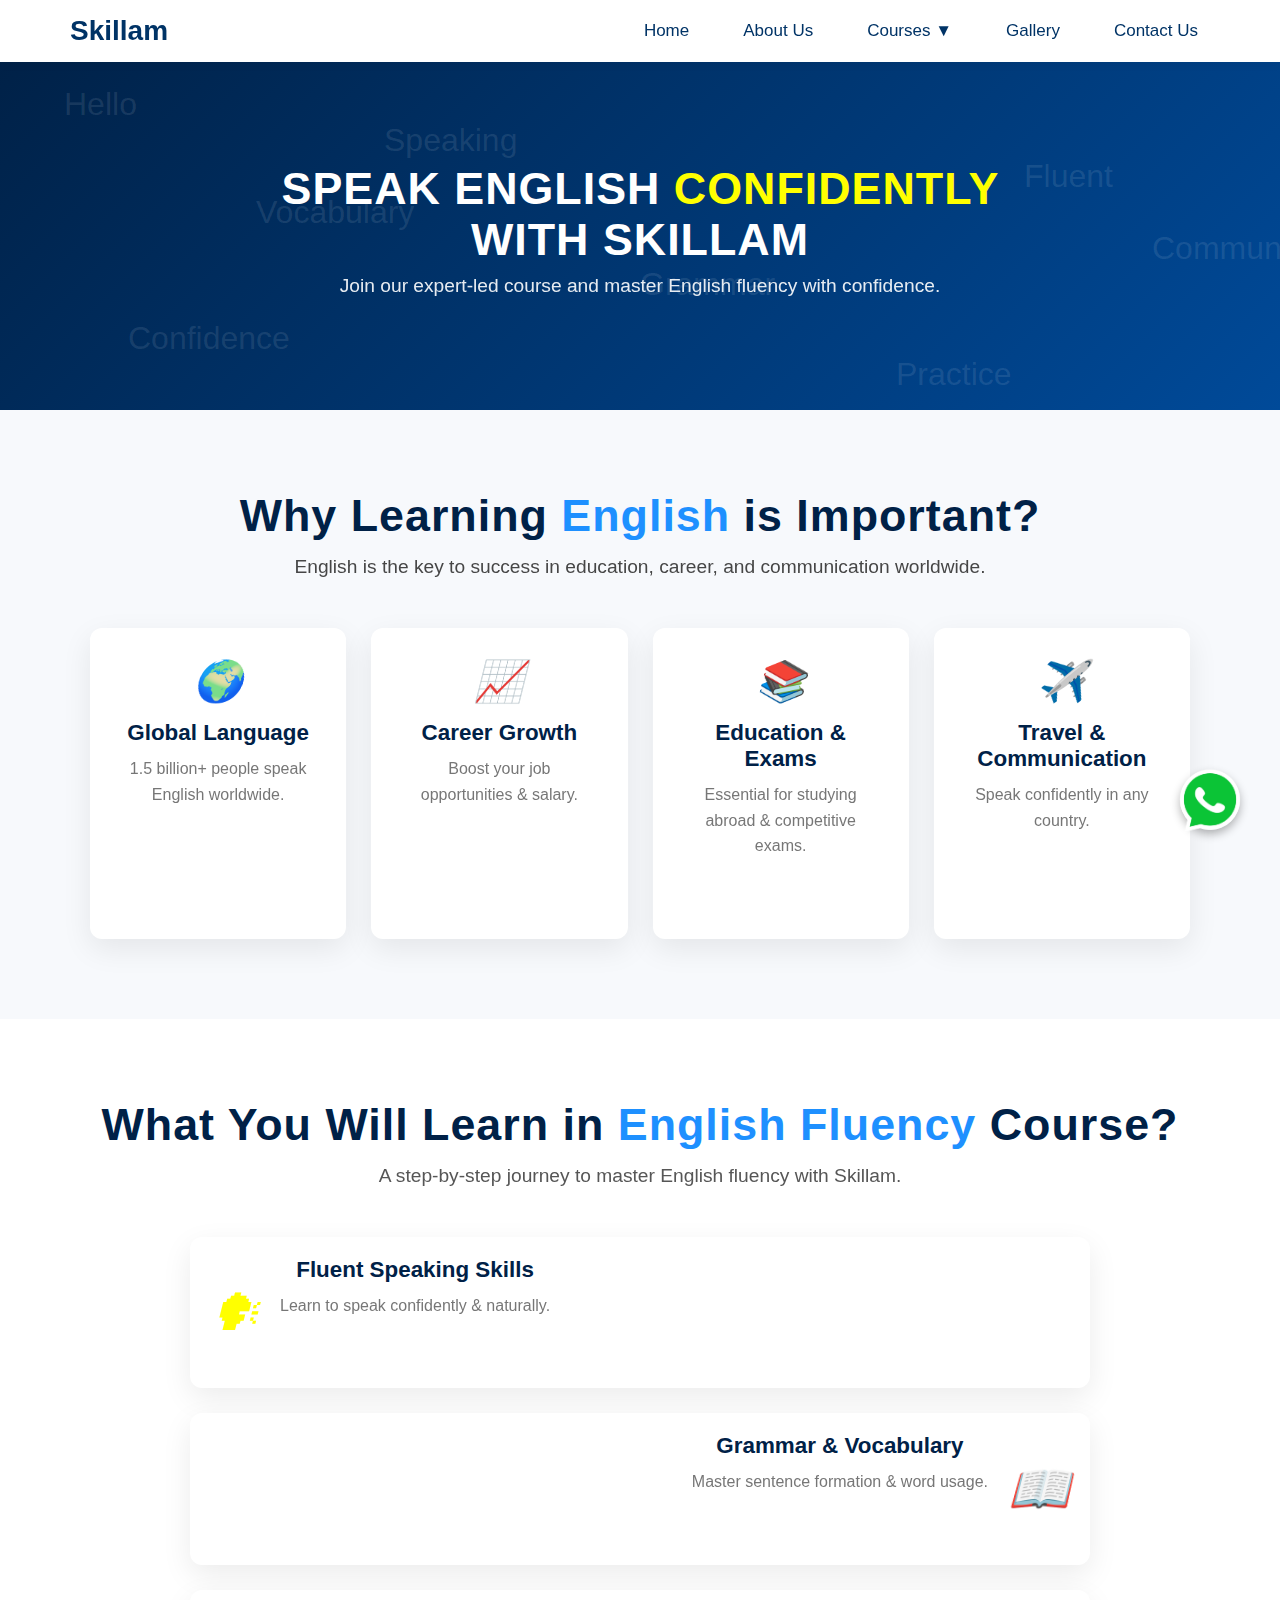
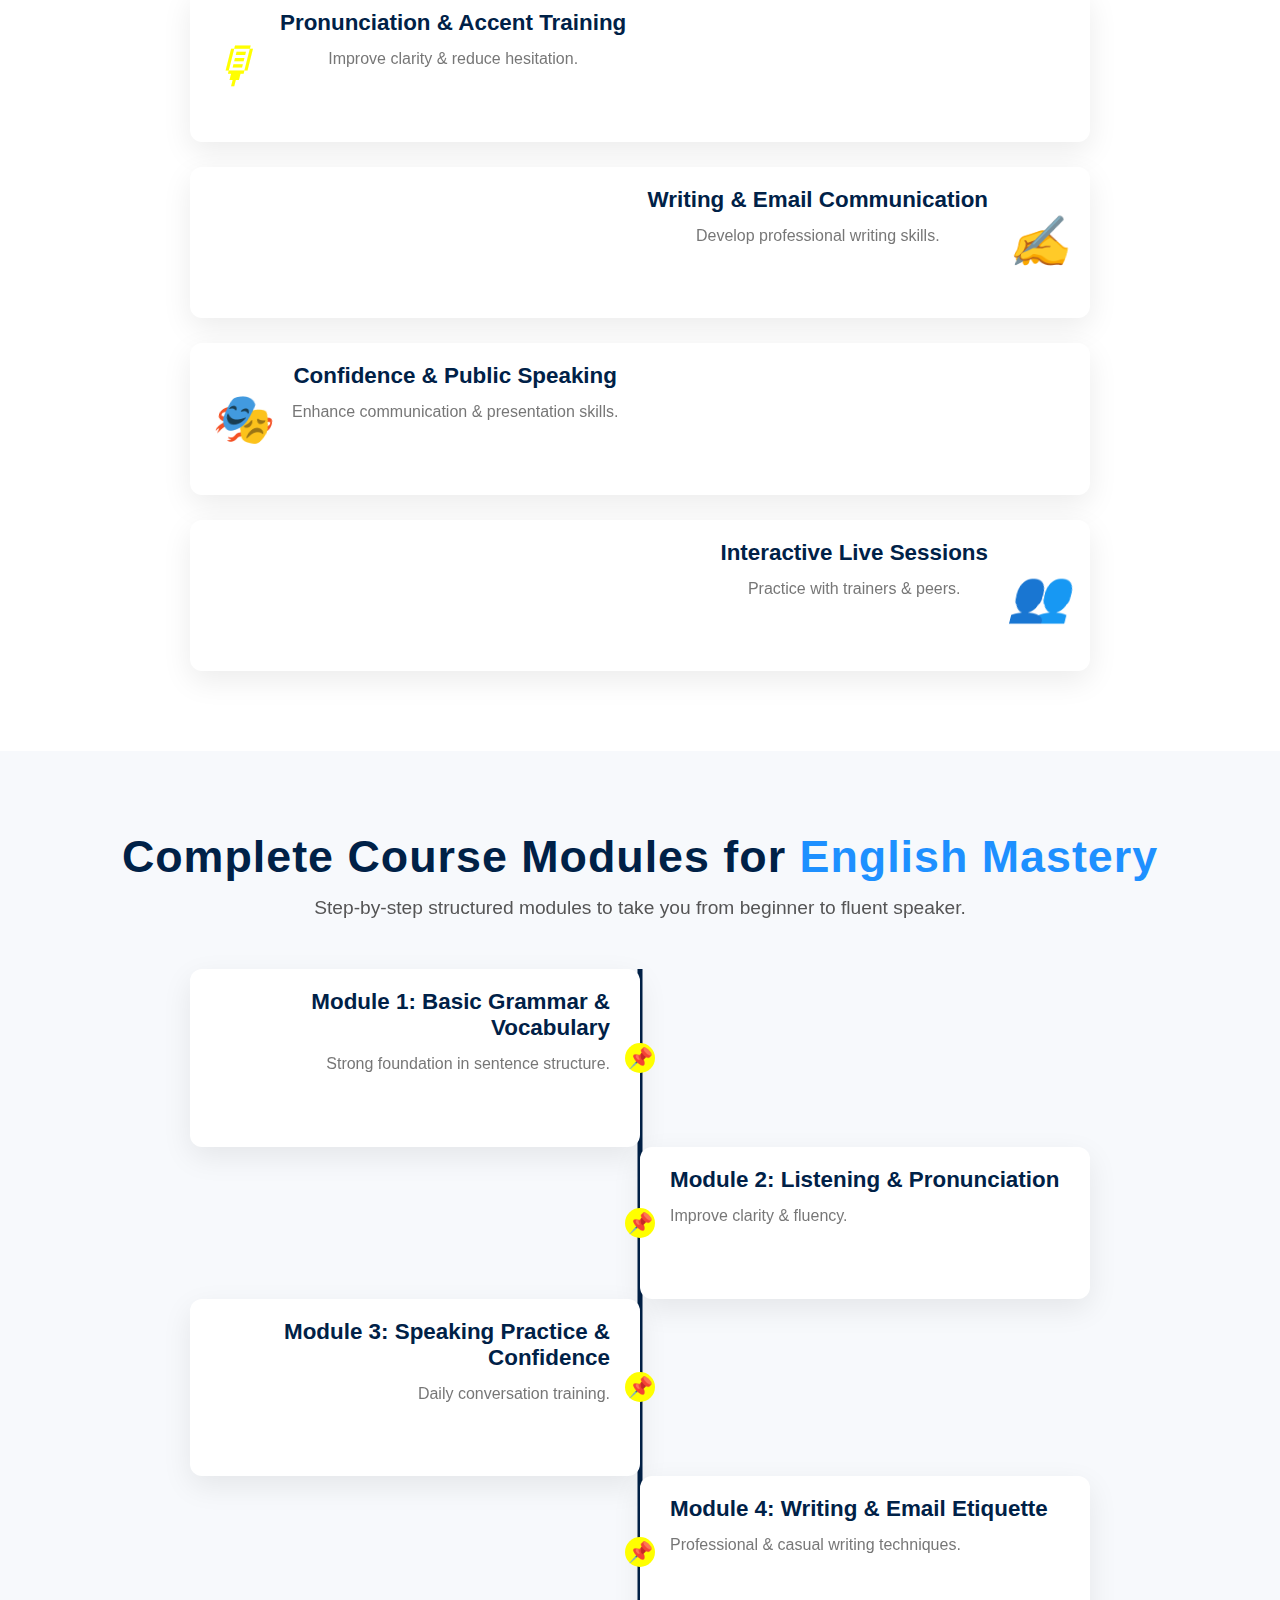
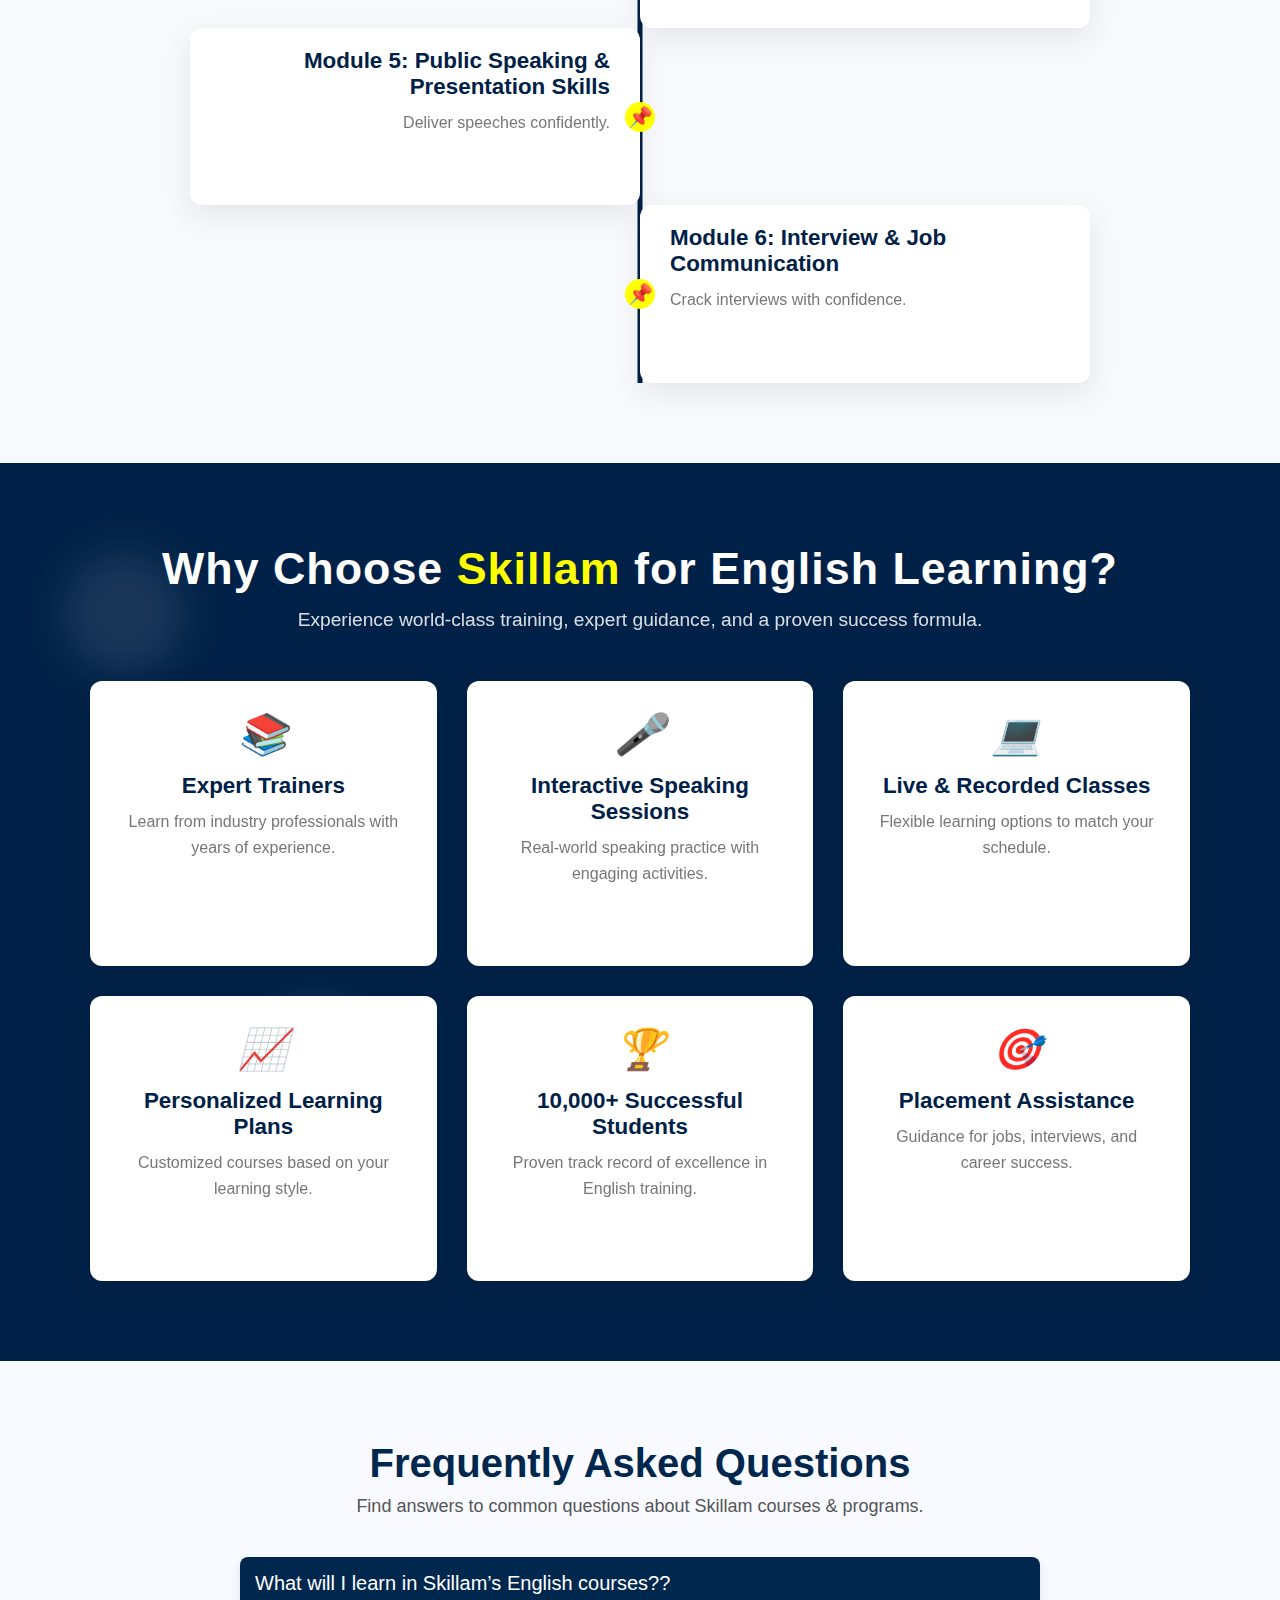
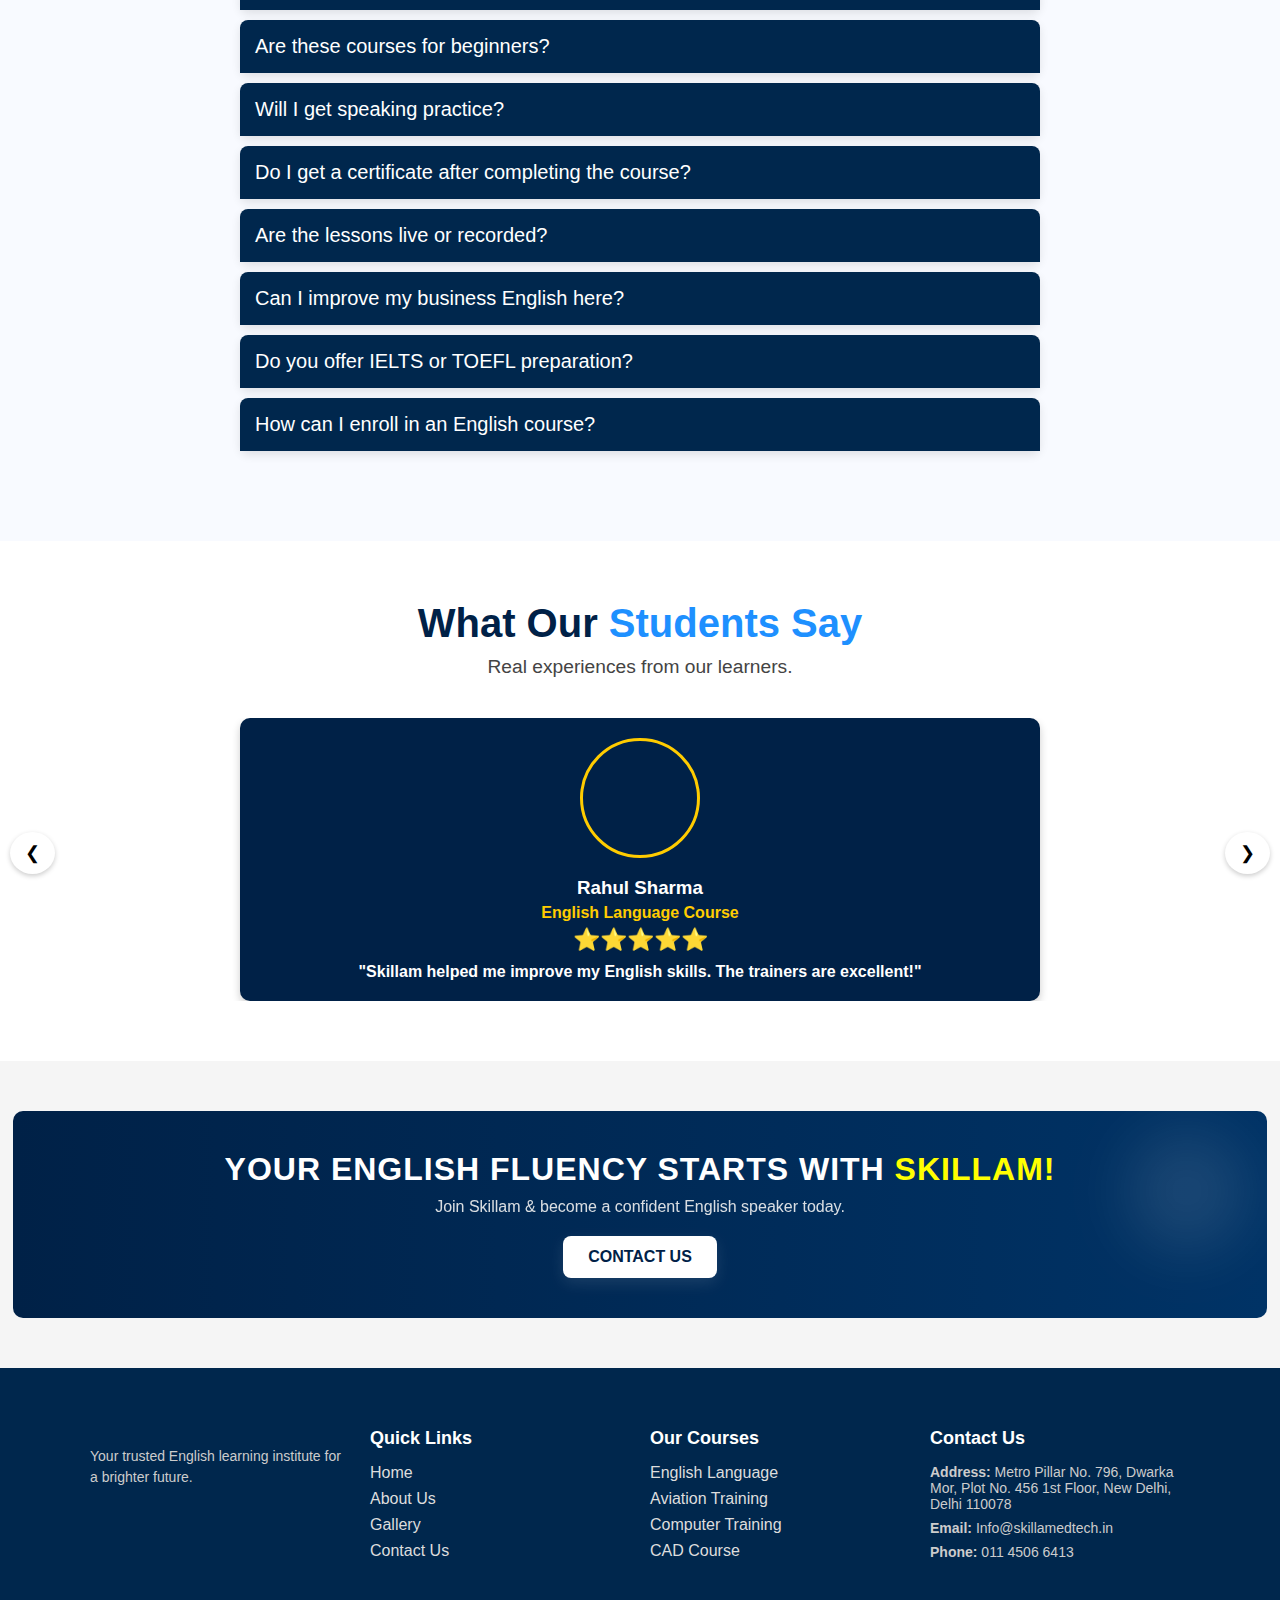
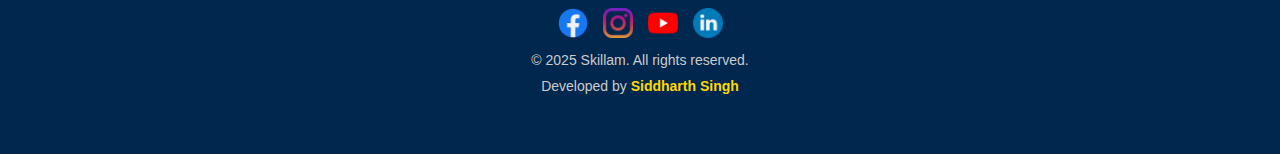
<file: english.html>
<!DOCTYPE html>
<html lang="en">
<head>
    <meta charset="UTF-8">
    <meta name="viewport" content="width=device-width, initial-scale=1.0">
    <title>English</title>
    <link rel="icon" type="image/png" href="images/skillam logo.png">
    <link rel="stylesheet" href="css/english.css">
    <link rel="stylesheet" href="css/style.css">
</head>
<body>
    <!-- navbar  -->
    <div id="navbar-container"></div>

    <!-- hero section  -->
    <section class="heroen">
        <div class="hero-contenten">
            <h1>Speak English <span>Confidently</span> with Skillam</h1>
            <p>Join our expert-led course and master English fluency with confidence.</p>
        </div>

        <!-- Floating Words -->
        <div class="floating-words-container">
            <span class="floating-word word1">Hello</span>
            <span class="floating-word word2">Fluent</span>
            <span class="floating-word word3">Grammar</span>
            <span class="floating-word word4">Speaking</span>
            <span class="floating-word word5">Confidence</span>
            <span class="floating-word word6">Communication</span>
            <span class="floating-word word7">Vocabulary</span>
            <span class="floating-word word8">Practice</span>
        </div>

    </section>

    <!-- why learn english  -->
    <section class="why-learn">
        <div class="floating-words">
            <span class="floating-word word1">Success</span>
            <span class="floating-word word2">Fluency</span>
            <span class="floating-word word3">Confidence</span>
            <span class="floating-word word4">Growth</span>
            <span class="floating-word word5">Communication</span>
        </div>

        <h2>Why Learning <span>English</span> is Important?</h2>
        <p>English is the key to success in education, career, and communication worldwide.</p>

        <div class="benefits-container">
            <div class="benefit">
                <i>🌍</i>
                <h3>Global Language</h3>
                <p>1.5 billion+ people speak English worldwide.</p>
            </div>
            <div class="benefit">
                <i>📈</i>
                <h3>Career Growth</h3>
                <p>Boost your job opportunities & salary.</p>
            </div>
            <div class="benefit">
                <i>📚</i>
                <h3>Education & Exams</h3>
                <p>Essential for studying abroad & competitive exams.</p>
            </div>
            <div class="benefit">
                <i>✈️</i>
                <h3>Travel & Communication</h3>
                <p>Speak confidently in any country.</p>
            </div>
        </div>

    </section>

    <!-- overview  -->
    <section class="course-overview">
        <h2>What You Will Learn in <span>English Fluency</span> Course?</h2>
        <p>A step-by-step journey to master English fluency with Skillam.</p>

        <div class="highlights-container">
            <div class="highlight">
                <i>🗣</i>
                <div class="highlight-text">
                    <h3>Fluent Speaking Skills</h3>
                    <p>Learn to speak confidently & naturally.</p>
                </div>
            </div>
            <div class="highlight">
                <i>📖</i>
                <div class="highlight-text">
                    <h3>Grammar & Vocabulary</h3>
                    <p>Master sentence formation & word usage.</p>
                </div>
            </div>
            <div class="highlight">
                <i>🎙</i>
                <div class="highlight-text">
                    <h3>Pronunciation & Accent Training</h3>
                    <p>Improve clarity & reduce hesitation.</p>
                </div>
            </div>
            <div class="highlight">
                <i>✍</i>
                <div class="highlight-text">
                    <h3>Writing & Email Communication</h3>
                    <p>Develop professional writing skills.</p>
                </div>
            </div>
            <div class="highlight">
                <i>🎭</i>
                <div class="highlight-text">
                    <h3>Confidence & Public Speaking</h3>
                    <p>Enhance communication & presentation skills.</p>
                </div>
            </div>
            <div class="highlight">
                <i>👥</i>
                <div class="highlight-text">
                    <h3>Interactive Live Sessions</h3>
                    <p>Practice with trainers & peers.</p>
                </div>
            </div>
        </div>
    </section>

    <!-- course modules  -->
    <section class="course-modules">
        <h2>Complete Course Modules for <span>English Mastery</span></h2>
        <p>Step-by-step structured modules to take you from beginner to fluent speaker.</p>

        <div class="timeline">
            <div class="module left">
                <h3>Module 1: Basic Grammar & Vocabulary</h3>
                <p>Strong foundation in sentence structure.</p>
            </div>
            <div class="module right">
                <h3>Module 2: Listening & Pronunciation</h3>
                <p>Improve clarity & fluency.</p>
            </div>
            <div class="module left">
                <h3>Module 3: Speaking Practice & Confidence</h3>
                <p>Daily conversation training.</p>
            </div>
            <div class="module right">
                <h3>Module 4: Writing & Email Etiquette</h3>
                <p>Professional & casual writing techniques.</p>
            </div>
            <div class="module left">
                <h3>Module 5: Public Speaking & Presentation Skills</h3>
                <p>Deliver speeches confidently.</p>
            </div>
            <div class="module right">
                <h3>Module 6: Interview & Job Communication</h3>
                <p>Crack interviews with confidence.</p>
            </div>
        </div>
    </section>

    <!-- why skillam  -->
    <section class="why-skillam">
        <!-- Floating Shapes -->
        <div class="floating-shape shape1"></div>
        <div class="floating-shape shape2"></div>
        <div class="floating-shape shape3"></div>
        <div class="floating-shape shape4"></div>

        <h2>Why Choose <span>Skillam</span> for English Learning?</h2>
        <p>Experience world-class training, expert guidance, and a proven success formula.</p>

        <div class="features-container">
            <div class="feature">
                <i>📚</i>
                <h3>Expert Trainers</h3>
                <p>Learn from industry professionals with years of experience.</p>
            </div>
            <div class="feature">
                <i>🎤</i>
                <h3>Interactive Speaking Sessions</h3>
                <p>Real-world speaking practice with engaging activities.</p>
            </div>
            <div class="feature">
                <i>💻</i>
                <h3>Live & Recorded Classes</h3>
                <p>Flexible learning options to match your schedule.</p>
            </div>
            <div class="feature">
                <i>📈</i>
                <h3>Personalized Learning Plans</h3>
                <p>Customized courses based on your learning style.</p>
            </div>
            <div class="feature">
                <i>🏆</i>
                <h3>10,000+ Successful Students</h3>
                <p>Proven track record of excellence in English training.</p>
            </div>
            <div class="feature">
                <i>🎯</i>
                <h3>Placement Assistance</h3>
                <p>Guidance for jobs, interviews, and career success.</p>
            </div>
        </div>
    </section>

    <!-- faq section  -->
    <section id="faqs" class="faqs-section">
        <div class="container">
            <h2 class="section-title">Frequently Asked Questions</h2>
            <p class="section-subtitle">Find answers to common questions about Skillam courses & programs.</p>

            <div class="faq-container">
                <!-- FAQ 1 -->
                <div class="faq-item">
                    <button class="faq-question">What will I learn in Skillam’s English courses??</button>
                    <div class="faq-answer">
                        <p>You’ll learn grammar, vocabulary, pronunciation, fluency, and communication skills.</p>
                    </div>
                </div>
    
                <!-- FAQ 2 -->
                <div class="faq-item">
                    <button class="faq-question">Are these courses for beginners?</button>
                    <div class="faq-answer">
                        <p>Yes! We have courses for beginners, intermediate, and advanced learners.</p>
                    </div>
                </div>
    
                <!-- FAQ 3 -->
                <div class="faq-item">
                    <button class="faq-question">Will I get speaking practice?</button>
                    <div class="faq-answer">
                        <p>Yes, our courses include interactive speaking exercises and live practice sessions.</p>
                    </div>
                </div>
    
                <!-- FAQ 4 -->
                <div class="faq-item">
                    <button class="faq-question">Do I get a certificate after completing the course?</button>
                    <div class="faq-answer">
                        <p>Yes, a certificate is provided upon successful completion of the course.</p>
                    </div>
                </div>
    
                <!-- FAQ 5 -->
                <div class="faq-item">
                    <button class="faq-question">Are the lessons live or recorded?</button>
                    <div class="faq-answer">
                        <p>We offer both live classes and recorded lessons for flexible learning.</p>
                    </div>
                </div>

                <!-- FAQ 6 -->
                <div class="faq-item">
                    <button class="faq-question">Can I improve my business English here?</button>
                    <div class="faq-answer">
                        <p>Yes, we have specialized courses for business communication and professional English.</p>
                    </div>
                </div>

                <!-- FAQ 7 -->
                <div class="faq-item">
                    <button class="faq-question">Do you offer IELTS or TOEFL preparation?</button>
                    <div class="faq-answer">
                        <p>Yes, we provide courses specifically designed for IELTS, TOEFL, and other exams.</p>
                    </div>
                </div>

                <!-- FAQ 8 -->
                <div class="faq-item">
                    <button class="faq-question">How can I enroll in an English course?</button>
                    <div class="faq-answer">
                        <p>You can visit our institute, call us, or enroll directly through our website.</p>
                    </div>
                </div>
            </div>
        </div>
    </section>

    <!-- testimonials  -->
    <section class="testimonialsen">
        <div class="container">
            <h2 class="section-title2en">What Our <span>Students Say</span></h2>
            <p class="section-subtitle3en">Real experiences from our learners.</p>

            <div class="testimonial-slider">
                <div class="testimonial-slide">
                    <div class="testimonial-contenten">
                        <img src="images/client1-optimized.webp" alt="Student 1" class="student-photo" loading="lazy">
                        <h3>Rahul Sharma</h3>
                        <p class="courseen">English Language Course</p>
                        <div class="rating">⭐⭐⭐⭐⭐</div>
                        <p class="testimonial-message">"Skillam helped me improve my English skills. The trainers are excellent!"</p>
                    </div>
                </div>
    
                <div class="testimonial-slide">
                    <div class="testimonial-contenten">
                        <img src="images/client2-optimized.webp" alt="Student 2" class="student-photo" loading="lazy">
                        <h3>Priya Verma</h3>
                        <p class="courseen">English Language Course</p>
                        <div class="rating">⭐⭐⭐⭐⭐</div>
                        <p class="testimonial-message">"Skillam turned my fear of English into confidence. Best decision ever!"</p>
                    </div>
                </div>
    
                <div class="testimonial-slide">
                    <div class="testimonial-contenten">
                        <img src="images/client3-optimized.webp" alt="Student 3" class="student-photo" loading="lazy">
                        <h3>Arjun Singh</h3>
                        <p class="courseen">English Language Course</p>
                        <div class="rating">⭐⭐⭐⭐</div>
                        <p class="testimonial-message">"Speaking English fluently felt impossible, but skillam made it easy!"</p>
                    </div>
                </div>
    
                <div class="testimonial-slide">
                    <div class="testimonial-contenten">
                        <img src="images/client4-optimized.webp" alt="Student 4" class="student-photo" loading="lazy">
                        <h3>Anjali Gupta</h3>
                        <p class="courseen">English Language Course</p>
                        <div class="rating">⭐⭐⭐⭐⭐</div>
                        <p class="testimonial-message">"I can now express myself clearly in English, thanks to skillam!"</p>
                    </div>
                </div>
    
                <div class="testimonial-slide">
                    <div class="testimonial-contenten">
                        <img src="images/Sids.webp" alt="Student 5" class="student-photo" loading="lazy">
                        <h3>Siddharth Singh</h3>
                        <p class="courseen">English Language Course</p>
                        <div class="rating">⭐⭐⭐⭐</div>
                        <p class="testimonial-message">"My confidence in speaking English has improved a lot. Thanks to Skillam!"</p>
                    </div>
                </div>
            </div>
            <!-- Navigation Buttons -->
            <button class="prev-btn" onclick="prevSlide()">&#10094;</button>
            <button class="next-btn" onclick="nextSlide()">&#10095;</button>
        </div>
    </section>

    <!-- cta section  -->
    <section class="cta-section">
        <h2>Your English Fluency Starts with <span>Skillam!</span></h2>
        <p>Join Skillam & become a confident English speaker today.</p>

        <div class="cta-buttons">
            <a href="index.html#contact"><button  class="cta-btn secondary">Contact Us</button></a>
        </div>
    </section>

    <!-- footer and whatsapp  -->
    <div id="footer-container"></div>
    <div id="whatsapp-container"></div>

    <!-- js  -->
    <script src="js/script.min.js"></script>
</body>
</html>
</file>
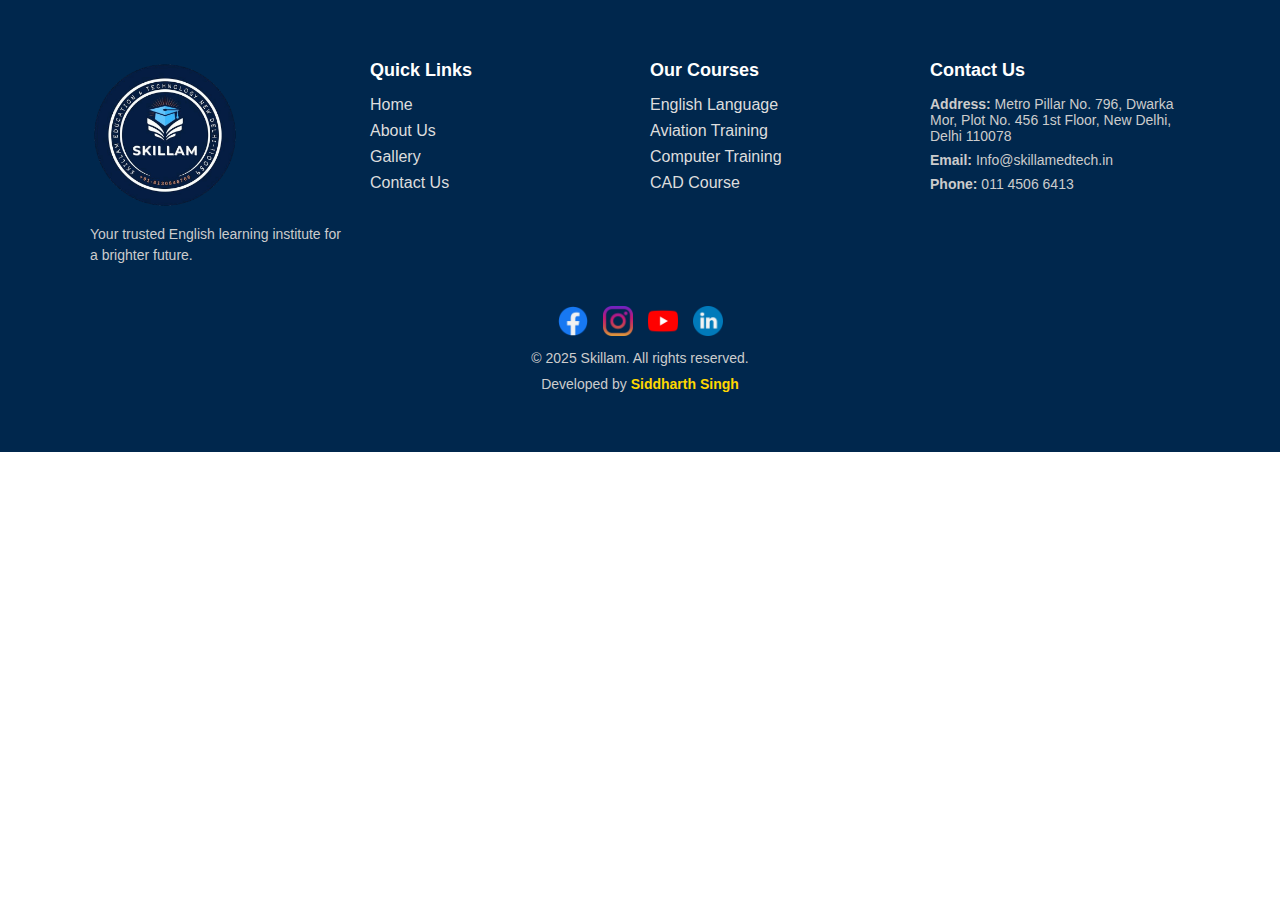
<file: footer.html>
<!DOCTYPE html>
<html lang="en">
<head>
    <meta charset="UTF-8">
    <meta name="viewport" content="width=device-width, initial-scale=1">
    <title>Skillam</title>
    <link rel="stylesheet" href="css/style.css"> 
    <link rel="icon" type="image/png" href="images/skillam logo.png">
</head>
<body>
    <footer class="footer">
        <div class="container">
            <div class="footer-wrapper">
               
                <!-- Footer Logo & About -->
                <div class="footer-about">
                    <img src="images/skillam logo.png" alt="Skillam Logo" class="footer-logo" loading="lazy">
                    <p>Your trusted English learning institute for a brighter future.</p>
                </div>
    
                <!-- Quick Links -->
                <div class="footer-links">
                    <h3>Quick Links</h3>
                    <ul>
                        <li><a href="index.html">Home</a></li>
                        <li><a href="about.html">About Us</a></li>
                        <li><a href="gallery.html">Gallery</a></li>
                        <li><a href="index.html#contact">Contact Us</a></li>
                    </ul>
                </div>
    
                <!-- Our Courses -->
                <div class="footer-courses">
                    <h3>Our Courses</h3>
                    <ul>
                        <li><a href="english.html">English Language</a></li>
                        <li><a href="aviation.html">Aviation Training</a></li>
                        <li><a href="computer.html">Computer Training</a></li>
                        <li><a href="#">CAD Course</a></li>
                    </ul>
                </div>
    
                <!-- Contact Info -->
                <div class="footer-contact">
                    <h3>Contact Us</h3>
                    <p><strong>Address:</strong> Metro Pillar No. 796, Dwarka Mor, Plot No. 456 1st Floor, New Delhi, Delhi 110078</p>
                    <p><strong>Email:</strong> Info@skillamedtech.in</p>
                    <p><strong>Phone:</strong> 011 4506 6413</p>
                </div>
    
            </div>
    
            <!-- Social Media & Copyright -->
            <div class="footer-bottom">
                <div class="social-links">
                    <a href="#"><img src="images/facebook.webp" alt="Facebook"></a>
                    <a href="https://www.instagram.com/skillam_edtech/"><img src="images/instagram.webp" alt="Instagram"></a>
                    <a href="#"><img src="images/youtube.webp" alt="YouTube"></a>
                    <a href="https://www.linkedin.com/company/skillam-education-technology/"><img src="images/linkedin.webp" alt="LinkedIn"></a>
                </div>
                <p>© 2025 Skillam. All rights reserved.</p>
                <p>Developed by <a href="https://www.siddharthsingh10x.com" target="_blank" class="siddharth-link">Siddharth Singh</a></p>
            </div>
    
        </div>
    </footer>
</body>
</html>
</file>
<file: css/aviation.css>
* {
    margin: 0;
    padding: 0;
    box-sizing: border-box;
    font-family: "Poppins", sans-serif;
    -webkit-tap-highlight-color: transparent;
    outline: none;
}

body {
    background: whitesmoke;
    color: white;
}

html {
    scroll-behavior: smooth;
}


/* Hero Section */
.heroen {
    width: 100%;
    height: 40vh;
    background: linear-gradient(135deg, #002147, #004a99);
    display: flex;
    justify-content: center;
    align-items: center;
    position: relative;
    text-align: center;
    overflow: hidden;
    padding: 20px;
    margin-top: 50px;
}

.hero-contenten {
    max-width: 800px;
    z-index: 2;
}

.heroen h1 {
    font-size: 2.8rem;
    font-weight: 700;
    color: white;
    text-transform: uppercase;
    letter-spacing: 1px;
    position: relative;
    animation: fadeInUp 1.2s ease-in-out;
}

.heroen h1 span {
    color: yellow;
}

.heroen p {
    font-size: 1.2rem;
    font-weight: 200;
    margin-top: 10px;
    opacity: 0.9;
    animation: fadeInUp 1.5s ease-in-out;
}

.floating-words-container {
    position: absolute;
    width: 100%;
    height: 100%;
    overflow: hidden;
    top: 0;
    left: 0;
    z-index: 1;
}

.floating-word {
    position: absolute;
    font-size: 2rem;
    font-weight: 500;
    color: rgba(255, 255, 255, 0.1);
    animation: floatAnimation linear infinite;
}

.word1 { top: 10%; left: 5%; animation-duration: 12s; }
.word2 { top: 30%; left: 80%; animation-duration: 10s; }
.word3 { top: 60%; left: 50%; animation-duration: 15s; }
.word4 { top: 20%; left: 30%; animation-duration: 9s; }
.word5 { top: 75%; left: 10%; animation-duration: 14s; }
.word6 { top: 50%; left: 90%; animation-duration: 11s; }
.word7 { top: 40%; left: 20%; animation-duration: 13s; }
.word8 { top: 85%; left: 70%; animation-duration: 12s; }

@keyframes floatAnimation {
    0% { transform: translateY(0px) scale(1); opacity: 0.2; }
    50% { transform: translateY(-30px) scale(1.1); opacity: 0.4; }
    100% { transform: translateY(0px) scale(1); opacity: 0.2; }
}

@keyframes fadeInUp {
    from {
        opacity: 0;
        transform: translateY(20px);
    }
    to {
        opacity: 1;
        transform: translateY(0);
    }
}

@keyframes waveAnimation {
    from {
        background-position-x: 0;
    }
    to {
        background-position-x: 100%;
    }
}

/* Responsive */
@media (max-width: 768px) {
    .heroen h1 {
        font-size: 2.5rem;
    }

    .heroen p {
        font-size: 1rem;
    }

    .floating-word {
        font-size: 1.5rem;
    }
}


 /* Section Styling */
 .aviation-booming {
    width: 100%;
    padding: 80px 5%;
    background: #ffffff;
    text-align: center;
    position: relative;
}

.aviation-booming h2 {
    font-size: 2.8rem;
    font-weight: 700;
    margin-bottom: 15px;
    color: #002147; 
    animation: fadeInUp 1s ease-in-out;
}

.aviation-booming h2 span {
    color: #0096FF;
}

.aviation-booming p {
    font-size: 1.2rem;
    font-weight: 400;
    margin-bottom: 50px;
    opacity: 0.9;
    animation: fadeInUp 1.2s ease-in-out;
    color: #555;
}

.growth-container {
    display: grid;
    grid-template-columns: repeat(3, 1fr);
    gap: 30px;
    max-width: 1100px;
    margin: auto;
}

.growth-card {
    background: #f8faff;
    padding: 40px;
    border-radius: 15px;
    text-align: center;
    transition: 0.3s ease-in-out;
    position: relative;
    overflow: hidden;
    box-shadow: 0px 10px 30px rgba(0, 0, 0, 0.05);
}

.growth-card:hover {
    transform: translateY(-5px);
    box-shadow: 0px 15px 40px rgba(0, 0, 0, 0.1);
    background: linear-gradient(135deg, #e0f2ff, #ffffff);
}

.growth-card i {
    font-size: 45px;
    color: #0096FF; 
    margin-bottom: 15px;
    display: inline-block;
}

.growth-card h3 {
    font-size: 1.4rem;
    font-weight: 600;
    margin-bottom: 10px;
    color: #002147; 
}

.growth-card p {
    font-size: 1rem;
    opacity: 0.8;
    color: #555;
    line-height: 1.6;
}

.growth-container::before {
    content: "";
    position: absolute;
    width: 80%;
    height: 2px;
    background: rgba(0, 0, 0, 0.1);
    top: 50%;
    left: 10%;
    z-index: -1;
}

.floating-plane {
    position: absolute;
    width: 150px;
    top: 10%;
    left: -5%;
    animation: airplaneFly 10s infinite linear;
}

@keyframes airplaneFly {
    0% { left: -5%; top: 10%; transform: rotate(10deg); }
    100% { left: 105%; top: 0%; transform: rotate(5deg); }
}

/* Responsive */
@media (max-width: 1024px) {
    .growth-container {
        grid-template-columns: repeat(2, 1fr);
    }
}

@media (max-width: 768px) {
    .aviation-booming h2 {
        font-size: 2.2rem;
    }

    .aviation-booming p {
        font-size: 1rem;
    }

    .growth-container {
        grid-template-columns: repeat(1, 1fr);
    }

    .growth-container::before {
        display: none; 
    }
}


/* Section Styling */
.aviation-overview {
    width: 100%;
    padding: 80px 5%;
    background: #f8faff;
    text-align: center;
    position: relative;
}

.aviation-overview h2 {
    font-size: 2.8rem;
    font-weight: 700;
    margin-bottom: 15px;
    color: #002147;
    animation: fadeInUp 1s ease-in-out;
}

.aviation-overview h2 span {
    color: #0096FF;
}

.aviation-overview p {
    font-size: 1.2rem;
    font-weight: 400;
    margin-bottom: 10px;
    opacity: 0.9;
    animation: fadeInUp 1.2s ease-in-out;
    color: #555;
}

.course-container {
    display: flex;
    flex-direction: column;
    gap: 30px;
    max-width: 1100px;
    margin: auto;
}

.course-box {
    background: white;
    padding: 30px;
    border-radius: 15px;
    text-align: left;
    transition: 0.3s ease-in-out;
    position: relative;
    overflow: hidden;
    box-shadow: 0px 10px 30px rgba(0, 0, 0, 0.05);
    display: flex;
    align-items: center;
    gap: 20px;
}

.course-box:hover {
    transform: translateY(-5px);
    box-shadow: 0px 15px 40px rgba(0, 0, 0, 0.1);
    background: linear-gradient(135deg, #e0f2ff, #ffffff);
}

.course-icon {
    font-size: 50px;
    color: #0096FF;
    width: 80px;
    height: 80px;
    display: flex;
    align-items: center;
    justify-content: center;
    border-radius: 50%;
    background: rgba(0, 150, 255, 0.1);
}

.course-content h3 {
    font-size: 1.5rem;
    font-weight: 600;
    color: #002147;
    margin-bottom: 25px;
}

.course-content p {
    font-size: 1rem;
    opacity: 0.8;
    color: #555;
}

.learn-more {
    display: inline-block;
    margin-top: 15px;
    padding: 10px 20px;
    font-size: 1rem;
    font-weight: 600;
    color: #ffffff;
    background: #0096FF;
    border-radius: 8px;
    text-decoration: none;
    transition: 0.3s ease-in-out;
    position: relative;
    overflow: hidden;
    box-shadow: 0px 4px 10px rgba(0, 150, 255, 0.3);
}

.learn-more:hover {
    background: #007ACC;
    box-shadow: 0px 6px 15px rgba(0, 150, 255, 0.5);
}

.learn-more::before {
    content: "✈";
    position: absolute;
    left: -30px;
    top: 50%;
    transform: translateY(-50%);
    opacity: 0;
    font-size: 1.2rem;
    transition: 0.3s ease-in-out;
}

.learn-more:hover::before {
    left: 10px;
    opacity: 1;
}

.career-section {
    margin-top: 60px;
    padding: 40px;
    background: #002147;
    color: white;
    border-radius: 15px;
    max-width: 1100px;
    margin: auto;
    text-align: center;
    margin-top: 25px;
}

.career-section h3 {
    font-size: 2rem;
    margin-bottom: 20px;
}

.career-list {
    display: flex;
    justify-content: space-around;
    flex-wrap: wrap;
    gap: 20px;
}

.career-list div {
    background: rgba(255, 255, 255, 0.1);
    padding: 15px 20px;
    border-radius: 10px;
    font-size: 1.2rem;
}

/* Responsive */
@media (max-width: 1024px) {
    .course-box {
        flex-direction: column;
        text-align: center;
    }
}

@media (max-width: 768px) {
    .aviation-overview h2 {
        font-size: 2.2rem;
    }

    .aviation-overview p {
        font-size: 1rem;
    }

    .career-list {
        flex-direction: column;
        align-items: center;
    }

    .career-list div {
        width: 80%;
    }
}


/* Section Styling */
.cabin-crew-section {
    width: 100%;
    padding: 80px 5%;
    background: #f8faff;
    text-align: center;
    position: relative;
}

.cabin-crew-section h2 {
    font-size: 2.8rem;
    font-weight: 700;
    text-transform: uppercase;
    margin-bottom: 15px;
    color: #002147;
}

.cabin-crew-section h2 span {
    color: #0096FF;
}

.cabin-crew-section p {
    font-size: 1.2rem;
    font-weight: 400;
    margin-bottom: 50px;
    opacity: 0.9;
    color: #555;
}

.highlights {
    display: grid;
    grid-template-columns: repeat(auto-fit, minmax(280px, 1fr));
    gap: 20px;
    max-width: 1100px;
    margin: auto;
    text-align: left;
}

.highlight-box {
    background: white;
    padding: 20px;
    border-radius: 10px;
    box-shadow: 0px 5px 15px rgba(0, 0, 0, 0.1);
    transition: 0.3s ease-in-out;
}

.highlight-box:hover {
    transform: translateY(-5px);
    box-shadow: 0px 10px 25px rgba(0, 0, 0, 0.2);
}

.highlight-box h3 {
    font-size: 1.4rem;
    color: #002147;
    margin-bottom: 10px;
}

.highlight-box p {
    font-size: 1rem;
    color: #555;
}

.course-table {
    max-width: 900px;
    margin: 50px auto;
    border-collapse: collapse;
    width: 100%;
    background: white;
    box-shadow: 0px 5px 15px rgba(0, 0, 0, 0.1);
    border-radius: 10px;
    overflow: hidden;
}

.course-table th, .course-table td {
    padding: 15px;
    text-align: left;
    border-bottom: 1px solid #ddd;
    color: #555;
}

.course-table th {
    background: #0096FF;
    color: white;
    font-weight: bold;
}

.course-table tr:hover {
    background: rgba(0, 150, 255, 0.1);
}

.fee-section {
    margin-top: 50px;
    text-align: center;
}

.fee-section h3 {
    font-size: 2rem;
    color: #002147;
    margin-bottom: 15px;
}

.fee-box {
    display: inline-block;
    background: #0096FF;
    color: white;
    padding: 15px 25px;
    border-radius: 10px;
    font-size: 1.5rem;
    font-weight: bold;
    box-shadow: 0px 5px 15px rgba(0, 150, 255, 0.3);
}

.career-section {
    margin-top: 60px;
    padding: 40px;
    background: #002147;
    color: white;
    border-radius: 15px;
    max-width: 1100px;
    margin: auto;
    text-align: center;
    margin-top: 30px;
}

.career-section h3 {
    font-size: 2rem;
    margin-bottom: 20px;
}

.career-list {
    display: flex;
    justify-content: space-around;
    flex-wrap: wrap;
    gap: 20px;
}

.career-list div {
    background: rgba(255, 255, 255, 0.1);
    padding: 15px 20px;
    border-radius: 10px;
    font-size: 1.2rem;
}

/* Responsive */
@media (max-width: 768px) {
    .cabin-crew-section h2 {
        font-size: 2.2rem;
    }

    .cabin-crew-section p {
        font-size: 1rem;
    }

    .career-list {
        flex-direction: column;
        align-items: center;
    }

    .career-list div {
        width: 80%;
    }
}


/* Section Styling */
.ground-staff-section {
    width: 100%;
    padding: 80px 5%;
    background: #f8faff;
    text-align: center;
    position: relative;
}

.ground-staff-section h2 {
    font-size: 2.8rem;
    font-weight: 700;
    text-transform: uppercase;
    margin-bottom: 15px;
    color: #002147;
}

.ground-staff-section h2 span {
    color: #0096FF;
}

.ground-staff-section p {
    font-size: 1.2rem;
    font-weight: 400;
    margin-bottom: 50px;
    opacity: 0.9;
    color: #555;
}

.highlights {
    display: grid;
    grid-template-columns: repeat(auto-fit, minmax(280px, 1fr));
    gap: 20px;
    max-width: 1100px;
    margin: auto;
    text-align: left;
}

.highlight-box {
    background: white;
    padding: 20px;
    border-radius: 10px;
    box-shadow: 0px 5px 15px rgba(0, 0, 0, 0.1);
    transition: 0.3s ease-in-out;
}

.highlight-box:hover {
    transform: translateY(-5px);
    box-shadow: 0px 10px 25px rgba(0, 0, 0, 0.2);
}

.highlight-box h3 {
    font-size: 1.4rem;
    color: #002147;
    margin-bottom: 10px;
}

.highlight-box p {
    font-size: 1rem;
    color: #555;
}

.course-table {
    max-width: 900px;
    margin: 50px auto;
    border-collapse: collapse;
    width: 100%;
    background: white;
    box-shadow: 0px 5px 15px rgba(0, 0, 0, 0.1);
    border-radius: 10px;
    overflow: hidden;
}

.course-table th, .course-table td {
    padding: 15px;
    text-align: left;
    border-bottom: 1px solid #ddd;
}

.course-table th {
    background: #0096FF;
    color: white;
    font-weight: bold;
}

.course-table tr:hover {
    background: rgba(0, 150, 255, 0.1);
}

.fee-section {
    margin-top: 50px;
    text-align: center;
}

.fee-section h3 {
    font-size: 2rem;
    color: #002147;
    margin-bottom: 15px;
}

.fee-box {
    display: inline-block;
    background: #0096FF;
    color: white;
    padding: 15px 25px;
    border-radius: 10px;
    font-size: 1.5rem;
    font-weight: bold;
    box-shadow: 0px 5px 15px rgba(0, 150, 255, 0.3);
}

.career-section {
    margin-top: 60px;
    padding: 40px;
    background: #002147;
    color: white;
    border-radius: 15px;
    max-width: 1100px;
    margin: auto;
    text-align: center;
    margin-top: 30px;
}

.career-section h3 {
    font-size: 2rem;
    margin-bottom: 20px;
}

.career-list {
    display: flex;
    justify-content: space-around;
    flex-wrap: wrap;
    gap: 20px;
}

.career-list div {
    background: rgba(255, 255, 255, 0.1);
    padding: 15px 20px;
    border-radius: 10px;
    font-size: 1.2rem;
}

/* Responsive */
@media (max-width: 768px) {
    .ground-staff-section h2 {
        font-size: 2.2rem;
    }

    .ground-staff-section p {
        font-size: 1rem;
    }

    .career-list {
        flex-direction: column;
        align-items: center;
    }

    .career-list div {
        width: 80%;
    }
}



/* Section Styling */
.aocs-section {
    width: 100%;
    padding: 80px 5%;
    background: #f8faff;
    text-align: center;
    position: relative;
}

.aocs-section h2 {
    font-size: 2.8rem;
    font-weight: 700;
    text-transform: uppercase;
    margin-bottom: 15px;
    color: #002147;
}

.aocs-section h2 span {
    color: #0096FF;
}

.aocs-section p {
    font-size: 1.2rem;
    font-weight: 400;
    margin-bottom: 50px;
    opacity: 0.9;
    color: #555;
}

.highlights {
    display: grid;
    grid-template-columns: repeat(auto-fit, minmax(280px, 1fr));
    gap: 20px;
    max-width: 1100px;
    margin: auto;
    text-align: left;
}

.highlight-box {
    background: white;
    padding: 20px;
    border-radius: 10px;
    box-shadow: 0px 5px 15px rgba(0, 0, 0, 0.1);
    transition: 0.3s ease-in-out;
}

.highlight-box:hover {
    transform: translateY(-5px);
    box-shadow: 0px 10px 25px rgba(0, 0, 0, 0.2);
}

.highlight-box h3 {
    font-size: 1.4rem;
    color: #002147;
    margin-bottom: 10px;
}

.highlight-box p {
    font-size: 1rem;
    color: #555;
}

.course-table {
    max-width: 900px;
    margin: 50px auto;
    border-collapse: collapse;
    width: 100%;
    background: white;
    box-shadow: 0px 5px 15px rgba(0, 0, 0, 0.1);
    border-radius: 10px;
    overflow: hidden;
}

.course-table th, .course-table td {
    padding: 15px;
    text-align: left;
    border-bottom: 1px solid #ddd;
}

.course-table th {
    background: #0096FF;
    color: white;
    font-weight: bold;
}

.course-table tr:hover {
    background: rgba(0, 150, 255, 0.1);
}

.fee-section {
    margin-top: 50px;
    text-align: center;
}

.fee-section h3 {
    font-size: 2rem;
    color: #002147;
    margin-bottom: 15px;
}

.fee-box {
    display: inline-block;
    background: #0096FF;
    color: white;
    padding: 15px 25px;
    border-radius: 10px;
    font-size: 1.5rem;
    font-weight: bold;
    box-shadow: 0px 5px 15px rgba(0, 150, 255, 0.3);
}

.career-section {
    margin-top: 60px;
    padding: 40px;
    background: #002147;
    color: white;
    border-radius: 15px;
    max-width: 1100px;
    margin: auto;
    text-align: center;
    margin-top: 30px;
}

.career-section h3 {
    font-size: 2rem;
    margin-bottom: 20px;
}

.career-list {
    display: flex;
    justify-content: space-around;
    flex-wrap: wrap;
    gap: 20px;
}

.career-list div {
    background: rgba(255, 255, 255, 0.1);
    padding: 15px 20px;
    border-radius: 10px;
    font-size: 1.2rem;
}

/* Responsive */
@media (max-width: 768px) {
    .aocs-section h2 {
        font-size: 2.2rem;
    }

    .aocs-section p {
        font-size: 1rem;
    }

    .career-list {
        flex-direction: column;
        align-items: center;
    }

    .career-list div {
        width: 80%;
    }
}


/* Section Styling */
.placements-section {
    width: 100%;
    padding: 80px 5%;
    background: #f8faff;
    text-align: center;
    position: relative;
}

.placements-section h2 {
    font-size: 2.8rem;
    font-weight: 700;
    text-transform: uppercase;
    margin-bottom: 15px;
    color: #002147;
}

.placements-section h2 span {
    color: #0096FF;
}

.placements-section p {
    font-size: 1.2rem;
    font-weight: 400;
    margin-bottom: 50px;
    opacity: 0.9;
    color: #555;
}

.stats-container {
    display: grid;
    grid-template-columns: repeat(auto-fit, minmax(200px, 1fr));
    gap: 20px;
    max-width: 1000px;
    margin: auto;
    text-align: center;
}

.stats-box {
    background: white;
    padding: 20px;
    border-radius: 10px;
    box-shadow: 0px 5px 15px rgba(0, 0, 0, 0.1);
    transition: 0.3s ease-in-out;
}

.stats-box:hover {
    transform: translateY(-5px);
    box-shadow: 0px 10px 25px rgba(0, 0, 0, 0.2);
}

.stats-box h3 {
    font-size: 2rem;
    color: #002147;
    margin-bottom: 10px;
}

.stats-box p {
    font-size: 1rem;
    color: #555;
}

.recruiter-logos {
    display: flex;
    justify-content: center;
    align-items: center;
    gap: 20px;
    flex-wrap: wrap;
    max-width: 1000px;
    margin: 50px auto;
}

.recruiter-logos img {
    width: 120px;
    transition: 0.3s ease-in-out;
    filter: grayscale(100%);
}

.recruiter-logos img:hover {
    filter: grayscale(0%);
    transform: scale(1.1);
}

.process-container {
    max-width: 900px;
    margin: 60px auto;
    display: flex;
    flex-wrap: wrap;
    justify-content: space-between;
    gap: 20px;
}

.process-step {
    flex: 1;
    background: white;
    padding: 20px;
    border-radius: 10px;
    box-shadow: 0px 5px 15px rgba(0, 0, 0, 0.1);
    text-align: center;
}

.process-step h3 {
    font-size: 1.3rem;
    color: #002147;
    margin-bottom: 10px;
}

.process-step p {
    font-size: 1rem;
    color: #555;
}

/* Responsive */
@media (max-width: 768px) {
    .placements-section h2 {
        font-size: 2.2rem;
    }

    .placements-section p {
        font-size: 1rem;
    }

    .testimonial-slider {
        /* flex-direction: column; */
        align-items: center;
    }

    .process-container {
        flex-direction: column;
        align-items: center;
    }

    .process-step {
        width: 100%;
    }
}


/* testimonials Section */
.testimonialsen {
    background: white; 
    color: white;
    text-align: center;
    padding: 60px 0;
    position: relative;
}

.section-title2en {
    font-size: 2.5rem;
    color: #002147;
    margin-bottom: 10px;
}

.section-title2en span {
    color: #1e90ff; 
}

.section-subtitle3en {
    font-size: 1.2rem;
    color: #444;
    margin-bottom: 40px;
}

.testimonial-contenten {
    background: #002147;
    color: white;
    padding: 20px;
    border-radius: 10px;
    box-shadow: 0px 4px 8px rgba(0, 0, 0, 0.2);
    max-width: 800px;
    margin: auto;
    text-align: center;
}

.courseen {
    font-weight: bold;
    color: #ffcc00;
    margin-top: 5px;
}

/* CTA Section */
.cta-section {
    width: 98%;
    padding: 40px 5%;
    background: linear-gradient(90deg, #002147, #003366); 
    text-align: center;
    color: white;
    position: relative;
    border-radius: 10px;
    margin: 50px auto;
}

.cta-section h2 {
    font-size: 2rem;
    font-weight: 700;
    text-transform: uppercase;
    letter-spacing: 1px;
    margin-bottom: 10px;
    animation: fadeInUp 1s ease-in-out;
}

.cta-section h2 span {
    color: yellow;
}

.cta-section p {
    font-size: 1rem;
    font-weight: 400;
    margin-bottom: 20px;
    opacity: 0.9;
    animation: fadeInUp 1.2s ease-in-out;
    color: #f1f1f1;
}

.cta-buttons {
    display: flex;
    justify-content: center;
    gap: 15px;
    margin-top: 15px;
}

.cta-btn {
    padding: 12px 25px;
    font-size: 1rem;
    font-weight: 600;
    border: none;
    border-radius: 8px;
    cursor: pointer;
    transition: 0.3s ease-in-out;
    text-transform: uppercase;
    box-shadow: 0px 5px 15px rgba(255, 255, 255, 0.1);
}

.cta-btn.primary {
    background: yellow;
    color: #002147;
}

.cta-btn.secondary {
    background: white;
    color: #002147;
}

.cta-btn:hover {
    transform: scale(1.05);
    box-shadow: 0px 8px 20px rgba(255, 255, 255, 0.2);
}

.cta-section::after {
    content: "";
    position: absolute;
    width: 120px;
    height: 120px;
    background: rgba(255, 255, 255, 0.1);
    border-radius: 50%;
    top: 20px;
    right: 20px;
    filter: blur(30px);
    animation: glowEffect 5s infinite alternate ease-in-out;
}

@keyframes fadeInUp {
    from { opacity: 0; transform: translateY(20px); }
    to { opacity: 1; transform: translateY(0); }
}

@keyframes glowEffect {
    0% { transform: scale(1); opacity: 0.3; }
    100% { transform: scale(1.3); opacity: 0.6; }
}

/* Responsive */
@media (max-width: 768px) {
    .cta-section {
        padding: 30px 5%;
    }

    .cta-section h2 {
        font-size: 1.8rem;
    }

    .cta-section p {
        font-size: 0.9rem;
    }

    .cta-buttons {
        flex-direction: column;
    }

    .cta-btn {
        width: 100%;
        text-align: center;
    }
}
</file>
<file: css/computer.css>
* {
    margin: 0;
    padding: 0;
    box-sizing: border-box;
    font-family: "Poppins", sans-serif;
    -webkit-tap-highlight-color: transparent;
    outline: none;
}

body {
    background: whitesmoke;
    color: white;
}

html {
    scroll-behavior: smooth;
}


/* Hero Section */
.heroen {
    width: 100%;
    height: 40vh;
    background: linear-gradient(135deg, #002147, #004a99);
    display: flex;
    justify-content: center;
    align-items: center;
    position: relative;
    text-align: center;
    overflow: hidden;
    padding: 20px;
    margin-top: 50px;
}

.hero-contenten {
    max-width: 800px;
    z-index: 2;
}

.heroen h1 {
    font-size: 2.8rem;
    font-weight: 700;
    color: white;
    text-transform: uppercase;
    letter-spacing: 1px;
    position: relative;
    animation: fadeInUp 1.2s ease-in-out;
}

.heroen h1 span {
    color: yellow;
}

.heroen p {
    font-size: 1.2rem;
    font-weight: 200;
    margin-top: 10px;
    opacity: 0.9;
    animation: fadeInUp 1.5s ease-in-out;
}

.floating-words-container {
    position: absolute;
    width: 100%;
    height: 100%;
    overflow: hidden;
    top: 0;
    left: 0;
    z-index: 1;
}

.floating-word {
    position: absolute;
    font-size: 2rem;
    font-weight: 500;
    color: rgba(255, 255, 255, 0.1);
    animation: floatAnimation linear infinite;
}

.word1 { top: 10%; left: 5%; animation-duration: 12s; }
.word2 { top: 30%; left: 80%; animation-duration: 10s; }
.word3 { top: 60%; left: 50%; animation-duration: 15s; }
.word4 { top: 20%; left: 30%; animation-duration: 9s; }
.word5 { top: 75%; left: 10%; animation-duration: 14s; }
.word6 { top: 50%; left: 90%; animation-duration: 11s; }
.word7 { top: 40%; left: 20%; animation-duration: 13s; }
.word8 { top: 85%; left: 70%; animation-duration: 12s; }

@keyframes floatAnimation {
    0% { transform: translateY(0px) scale(1); opacity: 0.2; }
    50% { transform: translateY(-30px) scale(1.1); opacity: 0.4; }
    100% { transform: translateY(0px) scale(1); opacity: 0.2; }
}

@keyframes fadeInUp {
    from {
        opacity: 0;
        transform: translateY(20px);
    }
    to {
        opacity: 1;
        transform: translateY(0);
    }
}

@keyframes waveAnimation {
    from {
        background-position-x: 0;
    }
    to {
        background-position-x: 100%;
    }
}

/* Responsive */
@media (max-width: 768px) {
    .heroen h1 {
        font-size: 2.5rem;
    }

    .heroen p {
        font-size: 1rem;
    }

    .floating-word {
        font-size: 1.5rem;
    }
}


/* Section Styling */
.why-skillam {
    background: #f5f5f5;  /* White Smoke */
    padding: 70px 10%;
    text-align: center;
    border-radius: 10px;
}

.why-skillam h2 {
    font-size: 2.5rem;
    font-weight: 700;
    margin-bottom: 15px;
    animation: fadeInDown 1s ease-in-out;
    color: #002147;
}

.why-skillam p {
    font-size: 1.2rem;
    margin-bottom: 40px;
    color: #333;
}

/* Grid Layout */
.grid-container {
    display: grid;
    grid-template-columns: repeat(auto-fit, minmax(250px, 1fr));
    gap: 20px;
}

.grid-item {
    background: white;
    padding: 20px;
    border-radius: 8px;
    transition: transform 0.3s ease, box-shadow 0.3s ease;
    text-align: center;
    cursor: pointer;
    box-shadow: 0px 4px 10px rgba(0, 0, 0, 0.1);
}

.grid-item:hover {
    transform: translateY(-5px);
    box-shadow: 0 4px 15px rgba(0, 0, 0, 0.2);
}

.grid-item h3 {
    font-size: 1.5rem;
    margin-bottom: 10px;
    color: #0096FF;  /* Light Blue */
}

.grid-item p {
    font-size: 1rem;
    color: #555;
}

/* Exclusive Benefits Dropdown */
.benefits-container {
    margin-top: 40px;
    text-align: center;
}

.benefits-title {
    font-size: 1.8rem;
    font-weight: bold;
    cursor: pointer;
    padding: 15px;
    border-radius: 5px;
    background: #0096FF;  /* Light Blue */
    color: white;
    display: inline-block;
    transition: background 0.3s ease;
}

.benefits-title:hover {
    background: #0073CC;
}

.benefits-content {
    display: none;
    margin-top: 20px;
    padding: 20px;
    background: white;
    border-radius: 8px;
    text-align: left;
    box-shadow: 0px 4px 10px rgba(0, 0, 0, 0.1);
}

.benefits-content ul {
    list-style: none;
    padding: 0;
}

.benefits-content li {
    font-size: 1.1rem;
    padding: 8px 0;
    border-bottom: 1px solid rgba(0, 0, 0, 0.1);
    color: #333;
}

/* Animations */
@keyframes fadeInDown {
    from { opacity: 0; transform: translateY(-20px); }
    to { opacity: 1; transform: translateY(0); }
}

/* Responsive */
@media (max-width: 768px) {
    .why-skillam {
        padding: 50px 5%;
    }

    .why-skillam h2 {
        font-size: 2rem;
    }

    .why-skillam p {
        font-size: 1rem;
    }

    .benefits-title {
        font-size: 1.5rem;
    }
}


/* basic computer  */
.container {
    width: 80%;
    margin: auto;
    padding: 50px 0;
}

/* Section Title */
.section-title {
    font-size: 2.5rem;
    font-weight: bold;
    text-align: center;
    color: #002147;
}

.section-subtitle {
    text-align: center;
    font-size: 1.2rem;
    color: #555;
    margin-bottom: 30px;
}

/* Course Curriculum */
.curriculum {
    background: white;
    padding: 20px;
    border-radius: 10px;
    box-shadow: 0 4px 10px rgba(0, 0, 0, 0.1);
}

.curriculum h3 {
    text-align: center;
    color: #002147;
    margin-bottom: 20px;
}

.accordion {
    border-bottom: 1px solid #ddd;
}

.accordion-header {
    padding: 15px;
    font-size: 18px;
    font-weight: bold;
    background: #e3f2fd;
    color: #002147;
    cursor: pointer;
    display: flex;
    justify-content: space-between;
    align-items: center;
}

.accordion-header:hover {
    background: #bbdefb;
}

.accordion-content {
    display: none;
    padding: 15px;
    background: #f0f8ff;
    border-left: 4px solid #007bff;
    color: black;
}

.accordion-content p {
    margin-bottom: 5px;
}

/* Course Fees */
.fees {
    background: white;
    padding: 20px;
    border-radius: 10px;
    box-shadow: 0 4px 10px rgba(0, 0, 0, 0.1);
    text-align: center;
    margin-top: 30px;
}

.fees h3 {
    color: #002147;
}

.original-price {
    text-decoration: line-through;
    color: red;
    font-size: 18px;
}

.discounted-price {
    color: #007bff;
    font-size: 24px;
    font-weight: bold;
}

.fees p {
    margin-top: 10px;
    font-size: 14px;
    color: #555;
}

.enroll-btn {
    background: #007bff;
    color: white;
    padding: 12px 20px;
    border: none;
    font-size: 18px;
    cursor: pointer;
    margin-top: 10px;
    border-radius: 5px;
    transition: background 0.3s;
}

.enroll-btn:hover {
    background: #0056b3;
}

/* Job Opportunities */
.job-opportunities {
    background: white;
    padding: 20px;
    border-radius: 10px;
    box-shadow: 0 4px 10px rgba(0, 0, 0, 0.1);
    margin-top: 30px;
    color: black;
}

.job-opportunities ul {
    list-style: none;
    padding-left: 20px;
    margin-top: 10px;
}

.job-opportunities li {
    margin-bottom: 10px;
    font-size: 16px;
    color: #333;
    position: relative;
}

.job-opportunities li::before {
    content: "✔";
    color: #007bff;
    position: absolute;
    left: -20px;
}

/* Eligibility & Duration */
.details {
    background: white;
    padding: 20px;
    border-radius: 10px;
    box-shadow: 0 4px 10px rgba(0, 0, 0, 0.1);
    margin-top: 30px;
    color: black;
}

.details p {
    font-size: 16px;
    color: #333;
    margin-top: 10px;
}

/* Responsive */
@media (max-width: 768px) {
    .container {
        width: 90%;
    }

    .section-title {
        font-size: 2rem;
    }

    .section-subtitle {
        font-size: 1rem;
    }
}


/* advanced  */
.accordion-header1 {
    padding: 15px;
    font-size: 18px;
    font-weight: bold;
    background: #e3f2fd;
    color: #002147;
    cursor: pointer;
    display: flex;
    justify-content: space-between;
    align-items: center;
}

.accordion-header1:hover {
    background: #bbdefb;
}

.accordion-content1 {
    display: none;
    padding: 15px;
    background: #f0f8ff;
    border-left: 4px solid #007bff;
    color: black;
}

.accordion-content1 p {
    margin-bottom: 5px;
}


/* testimonials Section */
.testimonialsen {
    background: white; 
    color: white;
    text-align: center;
    padding: 60px 0;
    position: relative;
}

.section-title2en {
    font-size: 2.5rem;
    color: #002147;
    margin-bottom: 10px;
}

.section-title2en span {
    color: #1e90ff; 
}

.section-subtitle3en {
    font-size: 1.2rem;
    color: #444;
    margin-bottom: 40px;
}

.testimonial-contenten {
    background: #002147;
    color: white;
    padding: 20px;
    border-radius: 10px;
    box-shadow: 0px 4px 8px rgba(0, 0, 0, 0.2);
    max-width: 800px;
    margin: auto;
    text-align: center;
}

.courseen {
    font-weight: bold;
    color: #ffcc00;
    margin-top: 5px;
}


/* CTA Section */
.cta-section {
    width: 98%;
    padding: 40px 5%;
    background: linear-gradient(90deg, #002147, #003366); 
    text-align: center;
    color: white;
    position: relative;
    border-radius: 10px;
    margin: 50px auto;
}

.cta-section h2 {
    font-size: 2rem;
    font-weight: 700;
    text-transform: uppercase;
    letter-spacing: 1px;
    margin-bottom: 10px;
    animation: fadeInUp 1s ease-in-out;
}

.cta-section h2 span {
    color: yellow;
}

.cta-section p {
    font-size: 1rem;
    font-weight: 400;
    margin-bottom: 20px;
    opacity: 0.9;
    animation: fadeInUp 1.2s ease-in-out;
    color: #f1f1f1;
}

.cta-buttons {
    display: flex;
    justify-content: center;
    gap: 15px;
    margin-top: 15px;
}

.cta-btn {
    padding: 12px 25px;
    font-size: 1rem;
    font-weight: 600;
    border: none;
    border-radius: 8px;
    cursor: pointer;
    transition: 0.3s ease-in-out;
    text-transform: uppercase;
    box-shadow: 0px 5px 15px rgba(255, 255, 255, 0.1);
}

.cta-btn.primary {
    background: yellow;
    color: #002147;
}

.cta-btn.secondary {
    background: white;
    color: #002147;
}

.cta-btn:hover {
    transform: scale(1.05);
    box-shadow: 0px 8px 20px rgba(255, 255, 255, 0.2);
}

.cta-section::after {
    content: "";
    position: absolute;
    width: 120px;
    height: 120px;
    background: rgba(255, 255, 255, 0.1);
    border-radius: 50%;
    top: 20px;
    right: 20px;
    filter: blur(30px);
    animation: glowEffect 5s infinite alternate ease-in-out;
}

@keyframes fadeInUp {
    from { opacity: 0; transform: translateY(20px); }
    to { opacity: 1; transform: translateY(0); }
}

@keyframes glowEffect {
    0% { transform: scale(1); opacity: 0.3; }
    100% { transform: scale(1.3); opacity: 0.6; }
}

/* Responsive */
@media (max-width: 768px) {
    .cta-section {
        padding: 30px 5%;
    }

    .cta-section h2 {
        font-size: 1.8rem;
    }

    .cta-section p {
        font-size: 0.9rem;
    }

    .cta-buttons {
        flex-direction: column;
    }

    .cta-btn {
        width: 100%;
        text-align: center;
    }
}
</file>
<file: css/english.css>
* {
    margin: 0;
    padding: 0;
    box-sizing: border-box;
    font-family: "Poppins", sans-serif;
    -webkit-tap-highlight-color: transparent;
    outline: none;
}

body {
    background: whitesmoke;
    color: white;
}

html {
    scroll-behavior: smooth;
}


/* Hero Section */
.heroen {
    width: 100%;
    height: 40vh;
    background: linear-gradient(135deg, #002147, #004a99);
    display: flex;
    justify-content: center;
    align-items: center;
    position: relative;
    text-align: center;
    overflow: hidden;
    padding: 20px;
    margin-top: 50px;
}

.hero-contenten {
    max-width: 800px;
    z-index: 2;
}

.heroen h1 {
    font-size: 2.8rem;
    font-weight: 700;
    color: white;
    text-transform: uppercase;
    letter-spacing: 1px;
    position: relative;
    animation: fadeInUp 1.2s ease-in-out;
}

.heroen h1 span {
    color: yellow;
}

.heroen p {
    font-size: 1.2rem;
    font-weight: 200;
    margin-top: 10px;
    opacity: 0.9;
    animation: fadeInUp 1.5s ease-in-out;
}

.floating-words-container {
    position: absolute;
    width: 100%;
    height: 100%;
    overflow: hidden;
    top: 0;
    left: 0;
    z-index: 1;
}

.floating-word {
    position: absolute;
    font-size: 2rem;
    font-weight: 500;
    color: rgba(255, 255, 255, 0.1);
    animation: floatAnimation linear infinite;
}

.word1 { top: 10%; left: 5%; animation-duration: 12s; }
.word2 { top: 30%; left: 80%; animation-duration: 10s; }
.word3 { top: 60%; left: 50%; animation-duration: 15s; }
.word4 { top: 20%; left: 30%; animation-duration: 9s; }
.word5 { top: 75%; left: 10%; animation-duration: 14s; }
.word6 { top: 50%; left: 90%; animation-duration: 11s; }
.word7 { top: 40%; left: 20%; animation-duration: 13s; }
.word8 { top: 85%; left: 70%; animation-duration: 12s; }

@keyframes floatAnimation {
    0% { transform: translateY(0px) scale(1); opacity: 0.2; }
    50% { transform: translateY(-30px) scale(1.1); opacity: 0.4; }
    100% { transform: translateY(0px) scale(1); opacity: 0.2; }
}

@keyframes fadeInUp {
    from {
        opacity: 0;
        transform: translateY(20px);
    }
    to {
        opacity: 1;
        transform: translateY(0);
    }
}

@keyframes waveAnimation {
    from {
        background-position-x: 0;
    }
    to {
        background-position-x: 100%;
    }
}

/* Responsive */
@media (max-width: 768px) {
    .heroen h1 {
        font-size: 2.5rem;
    }

    .heroen p {
        font-size: 1rem;
    }

    .floating-word {
        font-size: 1.5rem;
    }
}



 /* Section Styling */
 .why-learn {
    width: 100%;
    padding: 80px 5%;
    background: #F7F9FC; 
    text-align: center;
    position: relative;
    overflow: hidden;
}

.why-learn h2 {
    font-size: 2.8rem;
    font-weight: 700;
    color: #002147; 
    letter-spacing: 1px;
    margin-bottom: 15px;
    animation: fadeInUp 1s ease-in-out;
}

.why-learn p {
    font-size: 1.2rem;
    font-weight: 400;
    margin-bottom: 50px;
    color: #333; 
    opacity: 0.9;
    animation: fadeInUp 1.2s ease-in-out;
}

.why-learn h2 span {
    color: #1e90ff;
}

.benefits-container {
    display: grid;
    grid-template-columns: repeat(4, 1fr);
    gap: 25px;
    max-width: 1100px;
    margin: auto;
}

.benefit {
    background: white;
    padding: 30px;
    border-radius: 12px;
    text-align: center;
    transition: 0.3s ease-in-out;
    position: relative;
    overflow: hidden;
    box-shadow: 0px 10px 30px rgba(0, 0, 0, 0.08);
}

.benefit:hover {
    transform: translateY(-8px);
    box-shadow: 0px 15px 40px rgba(0, 0, 0, 0.12);
}

.benefit i {
    font-size: 40px;
    color: yellow;
    margin-bottom: 15px;
    display: inline-block;
}

.benefit h3 {
    font-size: 1.4rem;
    font-weight: 600;
    margin-bottom: 10px;
    color: #002147; 
}

.benefit p {
    font-size: 1rem;
    opacity: 0.8;
    color: #555;
    line-height: 1.6;
}

.floating-shape {
    position: absolute;
    width: 120px;
    height: 120px;
    background: rgba(0, 33, 71, 0.1);
    border-radius: 50%;
    filter: blur(20px);
    animation: floatShapes 10s infinite alternate ease-in-out;
}

.shape1 { top: 10%; left: 5%; animation-duration: 12s; }
.shape2 { top: 70%; left: 80%; animation-duration: 15s; }
.shape3 { top: 40%; left: 50%; animation-duration: 18s; }
.shape4 { top: 60%; left: 20%; animation-duration: 10s; }

@keyframes fadeInUp {
    from {
        opacity: 0;
        transform: translateY(20px);
    }
    to {
        opacity: 1;
        transform: translateY(0);
    }
}

@keyframes floatShapes {
    0% { transform: translateY(0px) scale(1); opacity: 0.2; }
    50% { transform: translateY(-30px) scale(1.1); opacity: 0.4; }
    100% { transform: translateY(0px) scale(1); opacity: 0.2; }
}

/* Responsive */
@media (max-width: 1024px) {
    .benefits-container {
        grid-template-columns: repeat(2, 1fr);
    }
}

@media (max-width: 768px) {
    .why-learn h2 {
        font-size: 2.2rem;
    }

    .why-learn p {
        font-size: 1rem;
    }

    .benefits-container {
        grid-template-columns: repeat(1, 1fr);
    }

    .floating-shape {
        width: 80px;
        height: 80px;
    }
}



/* Section Styling */
.course-overview {
    width: 100%;
    padding: 80px 5%;
    background: #ffffff;
    text-align: center;
    position: relative;
}

.course-overview h2 {
    font-size: 2.8rem;
    font-weight: 700;
    letter-spacing: 1px;
    margin-bottom: 15px;
    color: #002147;
    animation: fadeInUp 1s ease-in-out;
}

.course-overview h2 span {
    color: #1e90ff;
}

.course-overview p {
    font-size: 1.2rem;
    font-weight: 400;
    margin-bottom: 50px;
    opacity: 0.9;
    animation: fadeInUp 1.2s ease-in-out;
    color: #444;
}

.highlights-container {
    display: flex;
    flex-direction: column;
    gap: 25px;
    max-width: 900px;
    margin: auto;
}

.highlight {
    display: flex;
    align-items: center;
    background: white;
    padding: 20px;
    border-radius: 12px;
    transition: 0.3s ease-in-out;
    box-shadow: 0px 10px 30px rgba(0, 0, 0, 0.08);
    position: relative;
}

.highlight:nth-child(odd) {
    flex-direction: row; /* Left Icon - Right Text */
}

.highlight:nth-child(even) {
    flex-direction: row-reverse; /* Right Icon - Left Text */
}

.highlight:hover {
    transform: translateY(-5px);
    box-shadow: 0px 15px 40px rgba(0, 0, 0, 0.12);
}

.highlight i {
    font-size: 50px;
    color: yellow;
    margin-right: 20px;
    flex-shrink: 0;
}

.highlight:nth-child(even) i {
    margin-left: 20px;
    margin-right: 0;
}

.highlight-text h3 {
    font-size: 1.4rem;
    font-weight: 600;
    margin-bottom: 10px;
    color: #002147;
}

.highlight-text p {
    font-size: 1rem;
    opacity: 0.8;
    color: #555;
    line-height: 1.6;
}

/* Responsive */
@media (max-width: 768px) {
    .course-overview h2 {
        font-size: 2.2rem;
    }

    .course-overview p {
        font-size: 1rem;
    }

    .highlight {
        flex-direction: column !important;
        text-align: center;
        padding: 30px;
    }

    .highlight i {
        margin: 0 0 15px 0;
        font-size: 40px;
    }
}


/* Section Styling */
.course-modules {
    width: 100%;
    padding: 80px 5%;
    background: #F7F9FC; 
    text-align: center;
    position: relative;
}

.course-modules h2 {
    font-size: 2.8rem;
    font-weight: 700;
    letter-spacing: 1px;
    margin-bottom: 15px;
    color: #002147;
    animation: fadeInUp 1s ease-in-out;
}

.course-modules h2 span {
    color: #1e90ff;
}

.course-modules p {
    font-size: 1.2rem;
    font-weight: 400;
    margin-bottom: 50px;
    opacity: 0.9;
    animation: fadeInUp 1.2s ease-in-out;
    color: #444;
}

.timeline {
    position: relative;
    max-width: 900px;
    margin: auto;
}

.timeline::before {
    content: '';
    position: absolute;
    width: 5px;
    background: #002147;
    top: 0;
    bottom: 0;
    left: 50%;
    transform: translateX(-50%);
}

.module {
    position: relative;
    width: 50%;
    padding: 20px;
    background: white;
    border-radius: 12px;
    box-shadow: 0px 10px 30px rgba(0, 0, 0, 0.08);
    transition: 0.3s ease-in-out;
}

.module:hover {
    transform: translateY(-5px);
    box-shadow: 0px 15px 40px rgba(0, 0, 0, 0.12);
}

.module.left {
    left: 0;
    text-align: right;
    padding-right: 30px;
}

.module.right {
    left: 50%;
    text-align: left;
    padding-left: 30px;
}

.module::before {
    content: '📌';
    position: absolute;
    width: 30px;
    height: 30px;
    background: yellow;
    color: #002147;
    font-size: 20px;
    display: flex;
    align-items: center;
    justify-content: center;
    border-radius: 50%;
    top: 50%;
    transform: translateY(-50%);
}

.module.left::before {
    right: -15px;
}

.module.right::before {
    left: -15px;
}

.module h3 {
    font-size: 1.4rem;
    font-weight: 600;
    margin-bottom: 10px;
    color: #002147;
}

.module p {
    font-size: 1rem;
    opacity: 0.8;
    color: #555;
    line-height: 1.6;
}

/* Responsive */
@media (max-width: 768px) {
    .course-modules h2 {
        font-size: 2.2rem;
    }

    .course-modules p {
        font-size: 1rem;
    }

    .timeline::before {
        left: 20px;
    }

    .module {
        width: 100%;
        left: 0;
        text-align: left;
        padding-left: 40px;
        padding-right: 10px;
    }

    .module.right {
        left: 0;
        padding-left: 40px;
    }

    .module::before {
        left: 5px;
    }
}


/* Section Styling */
.why-skillam {
    width: 100%;
    padding: 80px 5%;
    background: #002147;
    text-align: center;
    position: relative;
    color: white;
}

.why-skillam h2 {
    font-size: 2.8rem;
    font-weight: 700;
    letter-spacing: 1px;
    margin-bottom: 15px;
    animation: fadeInUp 1s ease-in-out;
}

.why-skillam h2 span {
    color: yellow;
}

.why-skillam p {
    font-size: 1.2rem;
    font-weight: 400;
    margin-bottom: 50px;
    opacity: 0.9;
    animation: fadeInUp 1.2s ease-in-out;
    color: #f1f1f1;
}

.features-container {
    display: grid;
    grid-template-columns: repeat(3, 1fr);
    gap: 30px;
    max-width: 1100px;
    margin: auto;
}

.feature {
    background: white;
    padding: 30px;
    border-radius: 12px;
    text-align: center;
    transition: 0.3s ease-in-out;
    position: relative;
    overflow: hidden;
    box-shadow: 0px 10px 30px rgba(0, 0, 0, 0.08);
}

.feature:hover {
    transform: translateY(-5px);
    box-shadow: 0px 15px 40px rgba(0, 0, 0, 0.12);
}

.feature i {
    font-size: 40px;
    color: yellow;
    margin-bottom: 15px;
    display: inline-block;
}

.feature h3 {
    font-size: 1.4rem;
    font-weight: 600;
    margin-bottom: 10px;
    color: #002147;
}

.feature p {
    font-size: 1rem;
    opacity: 0.8;
    color: #555;
    line-height: 1.6;
}

.floating-shape {
    position: absolute;
    width: 120px;
    height: 120px;
    background: rgba(255, 255, 255, 0.1);
    border-radius: 50%;
    filter: blur(20px);
    animation: floatShapes 10s infinite alternate ease-in-out;
}

.shape1 { top: 10%; left: 5%; animation-duration: 12s; }
.shape2 { top: 70%; left: 80%; animation-duration: 15s; }
.shape3 { top: 40%; left: 50%; animation-duration: 18s; }
.shape4 { top: 60%; left: 20%; animation-duration: 10s; }

@keyframes fadeInUp {
    from { opacity: 0; transform: translateY(20px); }
    to { opacity: 1; transform: translateY(0); }
}

@keyframes floatShapes {
    0% { transform: translateY(0px) scale(1); opacity: 0.2; }
    50% { transform: translateY(-30px) scale(1.1); opacity: 0.4; }
    100% { transform: translateY(0px) scale(1); opacity: 0.2; }
}

/* Responsive */
@media (max-width: 1024px) {
    .features-container {
        grid-template-columns: repeat(2, 1fr);
    }
}

@media (max-width: 768px) {
    .why-skillam h2 {
        font-size: 2.2rem;
    }

    .why-skillam p {
        font-size: 1rem;
    }

    .features-container {
        grid-template-columns: repeat(1, 1fr);
    }

    .floating-shape {
        width: 80px;
        height: 80px;
    }
}


/* testimonials Section */
.testimonialsen {
    background: white; 
    color: white;
    text-align: center;
    padding: 60px 0;
    position: relative;
}

.section-title2en {
    font-size: 2.5rem;
    color: #002147;
    margin-bottom: 10px;
}

.section-title2en span {
    color: #1e90ff; 
}

.section-subtitle3en {
    font-size: 1.2rem;
    color: #444;
    margin-bottom: 40px;
}

.testimonial-contenten {
    background: #002147;
    color: white;
    padding: 20px;
    border-radius: 10px;
    box-shadow: 0px 4px 8px rgba(0, 0, 0, 0.2);
    max-width: 800px;
    margin: auto;
    text-align: center;
}

.courseen {
    font-weight: bold;
    color: #ffcc00;
    margin-top: 5px;
}


/* CTA Section */
.cta-section {
    width: 98%;
    padding: 40px 5%;
    background: linear-gradient(90deg, #002147, #003366); 
    text-align: center;
    color: white;
    position: relative;
    border-radius: 10px;
    margin: 50px auto;
}

.cta-section h2 {
    font-size: 2rem;
    font-weight: 700;
    text-transform: uppercase;
    letter-spacing: 1px;
    margin-bottom: 10px;
    animation: fadeInUp 1s ease-in-out;
}

.cta-section h2 span {
    color: yellow;
}

.cta-section p {
    font-size: 1rem;
    font-weight: 400;
    margin-bottom: 20px;
    opacity: 0.9;
    animation: fadeInUp 1.2s ease-in-out;
    color: #f1f1f1;
}

.cta-buttons {
    display: flex;
    justify-content: center;
    gap: 15px;
    margin-top: 15px;
}

.cta-btn {
    padding: 12px 25px;
    font-size: 1rem;
    font-weight: 600;
    border: none;
    border-radius: 8px;
    cursor: pointer;
    transition: 0.3s ease-in-out;
    text-transform: uppercase;
    box-shadow: 0px 5px 15px rgba(255, 255, 255, 0.1);
}

.cta-btn.primary {
    background: yellow;
    color: #002147;
}

.cta-btn.secondary {
    background: white;
    color: #002147;
}

.cta-btn:hover {
    transform: scale(1.05);
    box-shadow: 0px 8px 20px rgba(255, 255, 255, 0.2);
}

.cta-section::after {
    content: "";
    position: absolute;
    width: 120px;
    height: 120px;
    background: rgba(255, 255, 255, 0.1);
    border-radius: 50%;
    top: 20px;
    right: 20px;
    filter: blur(30px);
    animation: glowEffect 5s infinite alternate ease-in-out;
}

@keyframes fadeInUp {
    from { opacity: 0; transform: translateY(20px); }
    to { opacity: 1; transform: translateY(0); }
}

@keyframes glowEffect {
    0% { transform: scale(1); opacity: 0.3; }
    100% { transform: scale(1.3); opacity: 0.6; }
}

/* Responsive */
@media (max-width: 768px) {
    .cta-section {
        padding: 30px 5%;
    }

    .cta-section h2 {
        font-size: 1.8rem;
    }

    .cta-section p {
        font-size: 0.9rem;
    }

    .cta-buttons {
        flex-direction: column;
    }

    .cta-btn {
        width: 100%;
        text-align: center;
    }
}
</file>
<file: css/style.css>
/* Reset Styles */
* {
    margin: 0;
    padding: 0;
    box-sizing: border-box;
    font-family: "Poppins", sans-serif;
    -webkit-tap-highlight-color: transparent;
    outline: none;
}

html {
    scroll-behavior: smooth;
}

section {
    overflow: hidden;
}


/* Navbar for Mobile */
@media (max-width: 900px) {
    .navbar {
        background: #ffffff;
        display: flex;
        justify-content: space-between;
        align-items: center;
        padding: 15px 5%;
        position: fixed;
        width: 100%;
        top: 0;
        z-index: 1000;
        box-shadow: 0 2px 10px rgba(0, 0, 0, 0.05);
    }

    .logo {
        font-size: 28px;
        font-weight: bold;
        color: #002147;
    }

    .anav {
        text-decoration: none;
    }

    /* Mobile Sidebar */
    .mobile-menu {
        position: fixed;
        top: 0;
        right: -100%;
        width: 270px;
        height: 100vh;
        background: #ffffff;
        box-shadow: -5px 0 15px rgba(0, 0, 0, 0.1);
        padding: 30px 20px;
        transition: right 0.4s ease-in-out;
        display: flex;
        flex-direction: column;
        gap: 15px;
        overflow-y: auto;
        
        z-index: 999;
    }

    .mobile-menu.active {
        right: 0;
    }

    .mobile-menu a,
    .mobile-menu .expandable {
        text-decoration: none;
        font-size: 18px;
        font-weight: 600;
        color: #002147;
        padding: 12px;
        display: flex;
        justify-content: space-between;
        align-items: center;
        background: #f0f0f0;
        border-radius: 5px;
    }

    .mobile-menu a:hover,
    .mobile-menu .expandable:hover {
        background: #0096FF;
        color: white;
    }

    /* Hamburger Icon */
    .hamburger {
        display: flex;
        flex-direction: column;
        justify-content: space-between;
        width: 30px;
        height: 25px;
        cursor: pointer;
        transition: all 0.3s ease-in-out;
    }

    .hamburger span {
        width: 100%;
        height: 4px;
        background: #002147;
        transition: all 0.3s ease-in-out;
        border-radius: 5px;
    }

    /* Hamburger to Cross Animation */
    .hamburger.active span:nth-child(1) {
        transform: translateY(10px) rotate(45deg);
    }

    .hamburger.active span:nth-child(2) {
        opacity: 0;
    }

    .hamburger.active span:nth-child(3) {
        transform: translateY(-10px) rotate(-45deg);
    }

    .close-menu {
        font-size: 30px;
        cursor: pointer;
        text-align: right;
        margin-bottom: 20px;
    }

    .mobile-dropdown {
        display: none;
        padding-left: 15px;
        flex-direction: column;
        gap: 5px;
    }

    .mobile-dropdown a {
        font-size: 18px;
        display: block;
        padding: 12px;
        border-radius: 5px;
        margin-bottom: 3px;
    }
   
    .expandable {
        margin-bottom: 3px;
    }

    .mobile-menu .expandable span {
        font-size: 20px;
        transition: transform 0.3s ease;
    }

    .mobile-menu .expandable.active span {
        transform: rotate(90deg);
    }
    }

    /* Responsive */
    @media (min-width: 901px) {
        .navbar {
            display: none;
        }

        .mobile-menu {
            display: none;
        }
    }

    
    /* Navbar for Desktop */
    @media (min-width: 901px) {
        .navbard {
            background: white;
            color: #003366;
            justify-content: space-between;
            display: flex;
            align-items: center;
            padding: 15px 70px;
            position: fixed;
            width: 100%;
            top: 0;
            z-index: 1000;
            box-shadow: 0 2px 10px rgba(0, 0, 0, 0.05);
        }

        .logod {    
            font-size: 28px;    
            font-weight: bold;  
            color: #003366; 
        }  
        
        .anavd {
            text-decoration: none;
        }

        .nav-linksd {
            list-style: none;
            display: flex;
            gap: 30px;
        }

        .nav-linksd li {
            position: relative;
        }

        .nav-linksd li a {
            color: #003366;
            text-decoration: none;
            font-size: 17px;
            font-weight: 250;
            padding: 8px 12px;
            position: relative;
            transition: color 0.8s ease;
        }

        .nav-linksd li a::after {
            content: "";
            position: absolute;
            left: 0;
            bottom: -5px;
            width: 100%;
            height: 2px;
            background: #003366;
            transform: scaleX(0);
            transition: transform 0.5s ease-in-out;
        }

        .nav-linksd li a:hover::after {
            transform: scaleX(1);
        }

        .dropdown-menud {
            position: absolute;
            top: 100%;
            left: 0;
            background: white;
            width: 220px;
            list-style: none;
            display: none;
            padding: 10px 0;
            box-shadow: 0px 5px 15px rgba(0, 0, 0, 0.1);
            border-radius: 5px;
            opacity: 0;
            visibility: hidden;
            transform: translateY(15px);
            transition: opacity 0.3s ease, visibility 0.3s ease, transform 0.3s ease;
        }

        .dropdownd:hover > .dropdown-menud {
            display: block;
            opacity: 1;
            visibility: visible;
            transform: translateY(0);
        }

        .dropdown-menud .dropdownd {
            position: relative;
        }

        .dropdown-menud .dropdown-menud {
            position: absolute;
            left: 100%;
            top: 0;
            width: 200px;
            background: white;
            opacity: 0;
            visibility: hidden;
            transform: translateX(15px);
            transition: opacity 0.3s ease, visibility 0.3s ease, transform 0.3s ease;
        }

        .dropdown-menud .dropdownd:hover > .dropdown-menud {
            opacity: 1;
            visibility: visible;
            transform: translateX(0);
        }

        .dropdown-menud li {
            padding: 10px 15px;
        }

        .dropdown-menud li a {
            color: #003366;
            text-decoration: none;
            font-size: 15px;
            display: block;
            transition: background 0.3s ease, color 0.3s ease;
        }

        .dropdown-menud li a:hover {
            background: #f0f0f0;
            color: #0056b3;
        }

    }

    @media (max-width: 901px) {
        .navbard {
            display: none;
        }
    }


/* Hero Section */
.hero {
    display: flex;
    justify-content: space-between;
    align-items: center;
    height: 80vh;
    padding: 0 10%;
    background: linear-gradient(to right, #0a3d62, #1e90ff);
    color: white;
}

.hero-content {
    max-width: 50%;
}

.hero-content h1 {
    font-size: 3.2rem;
    font-weight: bold;
    line-height: 1.2;
}

.hero-content h1 span {
    color: #FFD700; 
}

.hero-content p {
    font-size: 1.2rem;
    margin-top: 10px;
}

.hero-buttons {
    margin-top: 20px;
}

.btn1 {
    display: inline-block;
    padding: 11px 22px;
    font-size: 1.2rem;
    text-decoration: none;
    border-radius: 5px;
    transition: 0.3s ease-in-out;
}

.primary-btn1 {
    background-color: #FFD700;
    color: #0a3d62;
    font-weight: bold;
}

.secondary-btn {
    background: transparent;
    border: 2px solid white;
    color: white;
}

.btn1:hover {
    opacity: 0.8;
}

.hero-image img {
    width: 500px;
    border-radius: 10px;
    box-shadow: 5px 5px 20px rgba(0, 0, 0, 0.2);
}

@media (min-width: 1024px) and (max-width: 1440px) {
    .hero {
        display: flex;
        justify-content: space-between;
        align-items: center;
        height: 80vh;
        padding: 0 8.8%;
        background: linear-gradient(to right, #0a3d62, #1e90ff);
        color: white;
    }
    
    .hero-content {
        max-width: 50%;
    }
    
    .hero-content h1 {
        font-size: 2.8rem;
        font-weight: bold;
        line-height: 1.2;
    }
    
    .hero-content h1 span {
        color: #FFD700;
    }
    
    .hero-content p {
        font-size: 1.2rem;
        margin-top: 10px;
    }
    
    .hero-buttons {
        margin-top: 20px;
    }
    
    .btn1 {
        display: inline-block;
        padding: 12px 24px;
        font-size: 1.2rem;
        text-decoration: none;
        border-radius: 5px;
        transition: 0.3s ease-in-out;
    }
    
    .primary-btn {
        background-color: #FFD700;
        color: #0a3d62;
        font-weight: bold;
    }
    
    .secondary-btn {
        background: transparent;
        border: 2px solid white;
        color: white;
    }
    
    .btn1:hover {
        opacity: 0.8;
    }
    
    .hero-image img {
        width: 450px;
        border-radius: 10px;
        box-shadow: 5px 5px 20px rgba(0, 0, 0, 0.2);
    }
}
@media (max-width: 576px) {
    .hero {
        flex-direction: column;
        text-align: center;
        height: auto;
        padding: 50px 5%;
    }

    .hero-content {
        max-width: 100%;
    }

    .hero-content h1 {
        font-size: 2rem;
    }

    .hero-content p {
        font-size: 1rem;
    }

    .hero-buttons {
        display: flex;
        flex-direction: column;
        gap: 10px;
    }

    .btn1 {
        width: 100%;
        font-size: 1.6rem;
    }

    .hero-image img {
        width: 80%;
        margin-top: 20px;
    }
}

@media (max-width: 1024px) {
    .hero {
        flex-direction: column;
        text-align: center;
        height: auto;
        padding: 170px 8%;
    }

    .hero-content {
        max-width: 100%;
    }

    .hero-content h1 {
        font-size: 3rem;
    }

    .hero-content p {
        font-size: 1.5rem;
    }

    .hero-image img {
        width: 100%;
        margin-top: 40px;
        margin-right: 80px;
    }
}

@media (min-width: 1920px) {
    .hero-content h1 {
        font-size: 4.5rem;
    }

    .hero-content p {
        font-size: 1.8rem;
    }

    .hero-image img {
        width: 600px;
    }

    .btn1 {
        font-size: 1.6rem;
    }
}

@media (max-width: 320px) {
    .hero {
        padding: 125px 8%;
    }
    .hero-content h1 {
        font-size: 2rem;
    }

    .hero-content p {
        font-size: 1rem;
    }

    .btn1 {
        font-size: 1rem;
    }
}

@media (min-width: 321px) and (max-width: 375px) {
    .hero {
        padding: 130px 8%;
    }
    .hero-content h1 {
        font-size: 2.3rem;
    }

    .hero-content p {
        font-size: 1.2rem;
    }

    .btn1 {
        font-size: 1.2rem;
    }
}

@media (min-width: 375px) and (max-width: 425px) {
    .hero {
        padding: 140px 9%;
    }
    .hero-content h1 {
        font-size: 2.6rem;
        padding-bottom: 0.5%;
    }

    .hero-content p {
        font-size: 1.3rem;
    }

    .btn1 {
        font-size: 1.3rem;
    }
}

@media (min-width: 425px ) and (max-width: 576px) {
    .hero {
        padding: 145px 11%;
    }
    .hero-content h1 {
        font-size: 3.2rem;
        padding-bottom: 0.6%;
    }

    .hero-content p {
        font-size: 1.5rem;
        padding-bottom: 0.6%;
    }

    .btn1 {
        font-size: 1.4rem;
    }

    .hero-buttons {
        gap: 14px;
        padding-bottom: 1%;
    }

    .hero-image img {
        width: 100%;
        margin-right: 150px;
    }
}

@media (min-width: 577px ) and (max-width: 768px) {
    .hero {
        padding: 180px 11%;
    }
    .hero-content h1 {
        font-size: 3.52rem;
    }

    .hero-content p {
        font-size: 1.72rem;
        padding-top: 1.2%;
        padding-bottom: 1.2%;
    }

    .btn1 {
        font-size: 1.6rem;
        padding: 13px 30px;
        margin: 5px;
    }

    .hero-image {
        width: 90%;
        padding-top: 2%;
    }
}

@media (min-width: 769px ) and (max-width: 1024px) {
    .hero {
        padding: 170px 14%;
    }
    .hero-content h1 {
        font-size: 3.8rem;
        padding-bottom: 1%;
    }

    .hero-content p {
        font-size: 1.6rem;
        padding-bottom: 1%;
    }

    .btn1 {
        font-size: 1.65rem;
        padding: 12px 65px;
        margin: 5px;
    }

    .hero-image {
        width: 90%;
        padding-top: 1%;
    }
}


/* About Section */
.about {
    background: #f9f9f9;
    padding: 80px 10%;
}

.about-container {
    display: flex;
    justify-content: space-between;
    align-items: center;
    gap: 40px; 
}

.about-content {
    max-width: 50%;
    color: #0a3d62;
}

.about-content h2 {
    font-size: 2.1rem;
    color: #0a3d62;
    margin-bottom: 10px;
}

.about-content h2 span {
    color: #1e90ff;
}

.about-content p {
    font-size: 1.3rem;
    line-height: 1.6;
    margin-bottom: 20px;
    margin-bottom: 20px;
}

.about-features {
    list-style: none;
    padding: 0;
    margin-bottom: 30px;
}

.about-features li {
    font-size: 1.3rem;
    margin-bottom: 10px;
    color: #0a3d62;
}

.btn2 {
    display: inline-block;
    padding: 11px 22px;
    font-size: 1.2rem;
    text-decoration: none;
    border-radius: 5px;
    transition: 0.3s ease-in-out;
}

.primary-btn {
    background-color: #1e90ff;
    color: white;
    font-weight: bold;
}

.primary-btn:hover {
    background-color: #0a3d62;
}

.about-image img {
    width: 100%;
    max-width: 450px;
    border-radius: 10px;
    box-shadow: 5px 5px 20px rgba(0, 0, 0, 0.2);
}

/* 🔹 Responsive Design */
@media (max-width: 1024px) {
    .about-container {
        flex-direction: column;
        text-align: center;
    }
   
    .about-content {
        max-width: 100%;
    }

    .about-image img {
        max-width: 80%;
        margin-top: 20px;
    }
}

@media (max-width: 768px) {
    .about {
        padding: 50px 5%;
    }

    .about-content h2 {
        font-size: 2rem;
    }

    .about-content p {
        font-size: 1rem;
    }

    .about-features li {
        font-size: 1rem;
    }

    .about-image img {
        max-width: 100%;
    }
}

@media (max-width: 480px) {
    .about {
        padding: 40px 5%;
    }

    .about-content h2 {
        font-size: 2rem;
    }

    .about-content p {
        font-size: 1.3rem;
    }

    .about-features li {
        font-size: 1.3rem;
    }

    .btn2 {
        padding: 10px 20px;
        font-size: 1.5rem;
    }
}

@media (max-width: 320px) {
    .about-content h2 {
        font-size: 1.8rem;
    }

    .about-content p {
        font-size: 1rem;
    }

    .about-features li {
        font-size: 1rem;
    }

    .btn2 {
        font-size: 1rem;
        padding: 9px 18px;
    }
}

@media (min-width: 321px) and (max-width: 375px) {
    .about-content h2 {
        font-size: 2rem;
    }

    .about-content p, .about-features li {
        font-size: 1.15rem;
    }

    .btn2 {
        font-size: 1.15rem;
        padding-left: 14px;
        padding-right: 14px;
    }
}

@media (min-width: 375px) and (max-width: 425px) {
    .about-content h2 {
        font-size: 2.25rem;
    }

    .about-content p, .about-features li {
        font-size: 1.25rem;
    }

    .btn2 {
        font-size: 1.3rem;
        padding-left: 14px;
        padding-right: 14px;
    }
}

@media (min-width: 425px) and (max-width: 576px) {
    .about-content h2 {
        font-size: 3.1rem;
    }

    .about-content p, .about-features li {
        font-size: 1.6rem;
    }

    .btn2 {
        font-size: 1.6rem;
        padding-left: 19px;
        padding-right: 19px;
    }
}

@media (min-width: 577px) and (max-width: 768px) {
    .about-content h2 {
        font-size: 3.4rem;
        padding-bottom: 1%;
    }

    .about-content p, .about-features li {
        font-size: 1.75rem;
        padding-bottom: 0.5%;
    }

    .btn2 {
        font-size: 1.7rem;
        padding-left: 18px;
        padding-right: 18px;
    }
}

@media (min-width: 768) and (max-width: 1024px) {
    .about-content h2 {
        font-size: 6rem;
    }

    .about-content p, .about-features li {
        font-size: 2rem;
    }

    .btn2 {
        font-size: 1.6rem;
        padding-left: 18px;
        padding-right: 18px;
    }
}


/* Courses Section */
.courses {
    background: #f9f9f9;
    padding: 80px 10%;
    text-align: center;
}

.section-title1 {
    font-size: 2.5rem;
    color: #0a3d62;
    margin-bottom: 10px;
}

.section-title1 span {
    color: #1e90ff;
}

.section-subtitle1 {
    font-size: 1.2rem;
    color: #555;
    margin-bottom: 40px;
}

/* Responsive Grid */
.courses-grid {
    display: grid;
    grid-template-columns: repeat(auto-fit, minmax(280px, 1fr));
    gap: 20px;
    justify-content: center;
}

.course-card {
    background: white;
    padding: 20px;
    border-radius: 10px;
    box-shadow: 0 5px 15px rgba(0, 0, 0, 0.1);
    transition: transform 0.3s ease-in-out;
}

.course-card:hover {
    transform: translateY(-10px);
}

.course-card img {
    width: 100%;
    border-radius: 10px;
    margin-bottom: 15px;
}

.course-card h3 {
    font-size: 1.4rem;
    color: #0a3d62;
    margin-bottom: 10px;
}

.course-card p {
    font-size: 1rem;
    color: #555;
    margin-bottom: 15px;
}

.btn {
    display: inline-block;
    padding: 10px 20px;
    font-size: 1rem;
    text-decoration: none;
    background-color: #1e90ff;
    color: white;
    border-radius: 5px;
    font-weight: bold;
    transition: 0.3s;
}

.btn:hover {
    background-color: #0a3d62;
}

/*  Responsive */
@media (max-width: 768px) {
    .courses {
        padding: 50px 5%;
    }

    .section-title1 {
        font-size: 2.5rem;
    }

    .section-subtitle1 {
        font-size: 1rem;
    }

    .courses-grid {
        grid-template-columns: repeat(auto-fit, minmax(200px, 1fr));
    }

    .btn {
        width: 100%;
        padding: 12px;
    }
}

@media (max-width: 480px) {
    .section-title1 {
        font-size: 2.5rem;
    }

    .section-subtitle1 {
        font-size: 1.2rem;
    }

    .course-card {
        padding: 15px;
    }

    .course-card h3 {
        font-size: 1.5rem;
    }

    .btn {
        font-size: 1.1rem;
        padding: 10px;
    }
}

@media (max-width: 320px) {
    .section-title1 {
        font-size: 1.8rem;
    }

    .section-subtitle1 {
        font-size: 1rem;
    }

    .course-card h3 {
        font-size: 1.1rem;
    }

    .course-card p {
        font-size: 0.8rem;
    }

    .btn {
        font-size: 0.8rem;
        padding: 7px;
    }
}

@media (min-width: 321px) and (max-width: 375px) {
    .section-title1 {
        font-size: 1.95rem;
    }

    .section-subtitle1 {
        font-size: 1.1rem;
    }

    .course-card h3 {
        font-size: 1.25rem;
    }

    .course-card p {
        font-size: 0.9rem;
    }

    .btn {
        font-size: 0.9rem;
        padding: 8px;
    }
}



/* Testimonials Section */
.testimonials {
    background: linear-gradient(to right, #1a237e, #3949ab); 
    color: white;
    text-align: center;
    padding: 60px 0;
    position: relative;
}

.section-title2 {
    font-size: 2.5rem;
    color: white;
    margin-bottom: 10px;
}
 
.section-title2 span {
    color: #ffcc00; 
}

.section-subtitle3 {
    font-size: 1.2rem;
    color: white;
    margin-bottom: 40px;
}

.testimonial-slider {
    display: flex;
    overflow: hidden;
    width: 80%;
    margin: auto;
    position: relative;
}

.testimonial-slide {
    min-width: 100%;
    transition: transform 0.5s ease-in-out;
}

.testimonial-content {
    background: white;
    color: black;
    padding: 20px;
    border-radius: 10px;
    box-shadow: 0px 4px 8px rgba(0, 0, 0, 0.2);
    max-width: 800px;
    margin: auto;
    text-align: center;
}

.student-photo {
    width: 120px;
    height: 120px;
    border-radius: 50%;
    margin-bottom: 15px;
    border: 3px solid #ffcc00; 
}

.course {
    font-weight: bold;
    color: #1a237e;
    margin-top: 5px;
}

.rating {
    color: #ffcc00;
    font-size: 22px;
    margin: 5px 0;
    margin-bottom: 10px; 
}

.testimonial-message {
    font-weight: bold;
}

/* Navigation Buttons */
.prev-btn, .next-btn {
    position: absolute;
    top: 60%;
    transform: translateY(-50%);
    background: white;
    color: black;
    border: none;
    padding: 10px 15px;
    font-size: 18px;
    cursor: pointer;
    border-radius: 50%;
    box-shadow: 0px 2px 5px rgba(0, 0, 0, 0.2);
}

.prev-btn { left: 10px; }
.next-btn { right: 10px; }

/* Responsive */
@media (max-width: 320px) {
    .section-title2 {
        font-size: 1.75rem;
    }

    .section-subtitle3 {
        font-size: 0.95rem;
    }
}

@media (min-width: 321px) and (max-width: 375px) {
    .section-title2 {
        font-size: 2.05rem;
    }

    .section-subtitle3 {
        font-size: 1.15rem;
    }
}


.section-title {
    font-size: 32px;
    color: #00274D; 
    font-weight: 700;
    margin-bottom: 10px;
}

.section-subtitle {
    font-size: 18px;
    color: #555;
    margin-bottom: 40px;
}


/* FAQs SECTION */
.faqs-section {
    background: #f8faff; 
    padding: 80px 5%;
    text-align: center;
}

.faq-container {
    max-width: 800px;
    margin: auto;
    text-align: left;
}

.faq-item {
    background: #ffffff;
    border-radius: 8px;
    margin-bottom: 10px;
    box-shadow: 0px 4px 10px rgba(0, 0, 0, 0.1);
}

.faq-question {
    width: 100%;
    background: #00274D;
    color: #ffffff;
    padding: 15px;
    font-size: 20px;
    border: none;
    outline: none;
    cursor: pointer;
    text-align: left;
    transition: background 0.3s ease-in-out;
    border-radius: 8px 8px 0 0;
}

.faq-question:hover {
    background: #0056b3;
}

/* FAQ ANSWER */
.faq-answer {
    display: none;
    padding: 15px;
    background: #ffffff;
    color: #333;
    border-top: 1px solid #ddd;
    font-size: 20px;
    border-radius: 0 0 8px 8px;
}

/* ===== RESPONSIVE DESIGN ===== */
@media (max-width: 1024px) {
    .faq-container {
        max-width: 90%;
    }

    .faq-question {
        font-size: 16px;
        padding: 12px;
    }

    .faq-answer {
        font-size: 15px;
        padding: 12px;
    }
}

@media (max-width: 768px) {
    .faq-container {
        max-width: 100%;
    }

    .faq-question {
        font-size: 20px;
        padding: 12px;
    }

    .faq-answer {
        font-size: 20px;
        padding: 10px;
    }
}

.faq-item.active .faq-answer {
    display: block;
}


.section-title {
    font-size: 2.5rem;
    color: #00274D; 
    font-weight: 700;
    margin-bottom: 10px;
}

.section-subtitle {
    font-size: 18px;
    color: #555;
    margin-bottom: 40px;
}

@media (max-width: 320px) {
    .section-title {
        font-size: 1.8rem;
    }

    .section-subtitle {
        font-size: 0.9rem;
    }

    .faq-question {
        font-size: 1rem;
    }

    .faq-answer {
        font-size: 0.95rem;
    }
}

@media (min-width: 321px) and (max-width: 375px) {
    .section-title {
        font-size: 2.1rem;
    }

    .section-subtitle {
        font-size: 1.1rem;
    }

    .faq-question {
        font-size: 1.15rem;
    }

    .faq-answer {
        font-size: 1.08rem;
    }
}


/* CONTACT US SECTION */
.contact-section {
    background: #f8faff; 
    padding: 80px 5%;
    text-align: center;
}

.contact-wrapper {
    display: flex;
    justify-content: space-between;
    align-items: flex-start;
    max-width: 900px;
    margin: auto;
    gap: 30px;
}

.contact-form {
    background: #ffffff;
    padding: 30px;
    width: 55%;
    border-radius: 8px;
    box-shadow: 0px 4px 10px rgba(0, 0, 0, 0.1);
}

.contact-form .form-group {
    text-align: left;
    margin-bottom: 15px;
}

.contact-form label {
    font-size: 16px;
    font-weight: 600;
    color: #00274D; 
    display: block;
    margin-bottom: 5px;
}

.contact-form input,
.contact-form select,
.contact-form textarea {
    width: 100%;
    padding: 12px;
    font-size: 16px;
    border: 1px solid #ccc;
    border-radius: 5px;
}

.contact-form textarea {
    height: 100px;
    resize: none;
}

.contact-form .submit-btn {
    background: #00274D; 
    color: #ffffff;
    padding: 12px 20px;
    font-size: 16px;
    border: none;
    border-radius: 5px;
    cursor: pointer;
    transition: 0.3s;
}

.contact-form .submit-btn:hover {
    background: #0056b3; 
}

.contact-info {
    background: #ffffff;
    padding: 30px;
    width: 40%;
    border-radius: 8px;
    box-shadow: 0px 4px 10px rgba(0, 0, 0, 0.1);
    text-align: left;
}

.contact-info h3 {
    font-size: 22px;
    color: #00274D; 
    font-weight: 700;
    margin-bottom: 15px;
}

.contact-info p {
    font-size: 16px;
    color: #555;
    margin-bottom: 10px;
}

.success-message {
    display: none;
    color: green;
    font-weight: bold;
    text-align: center;
    padding-top: 5px;
}

/* ===== RESPONSIVE DESIGN ===== */
@media (max-width: 1024px) {
    .contact-wrapper {
        flex-direction: column;
        align-items: center;
        text-align: center;
    }

    .contact-form, .contact-info {
        width: 100%;
    }

    .contact-info {
        text-align: center;
    }
}

@media (max-width: 768px) {
    .contact-wrapper {
        gap: 20px;
    }

    .contact-form, .contact-info {
        width: 100%;
        padding: 20px;
    }

    .contact-form input,
    .contact-form select,
    .contact-form textarea {
        font-size: 20px;
        padding: 10px;
    }

    .contact-form .submit-btn {
        font-size: 20px;
        padding: 10px;
    }

    .contact-info h3 {
        font-size: 2.5rem;
    }

    .contact-info p {
        font-size: 20px;
    }

    @media (max-width: 320px) {
        .contact-form label {
            font-size: 13px;
        }

        .contact-form input {
            font-size: 14px;
        }

        .contact-form input,
        .contact-form select,
        .contact-form textarea {
        font-size: 17px;
        padding: 8px; }

        .contact-form .submit-btn {
            font-size: 15px;
            padding: 9px;
        }

        .contact-info h3 {
            font-size: 1.8rem;
        }

        .contact-info p {
            font-size: 15px;
        }
    }

    @media (min-width: 321px) and (max-width: 375px) {
        .contact-form label {
            font-size: 16px;
        }

        .contact-form input {
            font-size: 18px;
        }

        .contact-form input,
        .contact-form select,
        .contact-form textarea {
        font-size: 20px;
        padding: 9px; }

        .contact-form .submit-btn {
            font-size: 18px;
            padding: 11px;
        }

        .contact-info h3 {
            font-size: 2rem;
        }

        .contact-info p {
            font-size: 17px;
        }
    }
}


/* FOOTER SECTION */
.footer {
    background: #00274D; 
    color: #ffffff;
    padding: 60px 20px;
    font-size: 16px;
    width: 100%;
    min-height: 100%;
    box-sizing: border-box;
    overflow: hidden;
}

.footer-wrapper {
    display: flex;
    justify-content: space-between;
    max-width: 1100px;
    margin: auto;
    flex-wrap: wrap;
    gap: 20px;
}

.footer-about,
.footer-links,
.footer-courses,
.footer-contact {
    flex: 1;
    min-width: 220px;
}

.footer-about img {
    width: 150px;
    margin-bottom: 10px;
}

.footer-about p {
    font-size: 14px;
    line-height: 1.5;
    color: #cccccc;
}

.footer-links h3,
.footer-courses h3,
.footer-contact h3 {
    font-size: 18px;
    margin-bottom: 15px;
    color: #ffffff;
}

.footer-links ul,
.footer-courses ul {
    list-style: none;
    padding: 0;
}

.footer-links ul li,
.footer-courses ul li {
    margin-bottom: 8px;
}

.footer-links ul li a,
.footer-courses ul li a {
    text-decoration: none;
    color: #dddddd;
    transition: 0.3s;
}

.footer-links ul li a:hover,
.footer-courses ul li a:hover {
    color: #1E90FF;
}

.footer-contact p {
    font-size: 14px;
    margin-bottom: 8px;
    color: #cccccc;
}

.footer-bottom {
    text-align: center;
    margin-top: 40px;
}

.social-links {
    display: flex;
    justify-content: center;
    gap: 15px;
}

.social-links a img {
    width: 30px;
    transition: 0.3s;
}

.social-links a img:hover {
    transform: scale(1.1);
}

.footer-bottom p {
    font-size: 14px;
    color: #cccccc;
    margin-top: 10px;
}

.siddharth-link {
    color: #FFD700;
    font-weight: 600;
    text-decoration: none;
    transition: color 0.3s ease-in-out;
}

.siddharth-link:hover {
    text-decoration: underline;
}

/* RESPONSIVE DESIGN */
@media (max-width: 768px) {
    .footer-wrapper {
        flex-wrap: wrap;
        justify-content: center;
        text-align: center;
    }

    .footer-about,
    .footer-links,
    .footer-courses,
    .footer-contact {
        flex: 1 1 45%;
        text-align: left;
    }

    .social-links {
        justify-content: center;
    }
}

@media (max-width: 480px) {
    .footer-wrapper {
        flex-direction: column;
        text-align: center;
    }

    .footer-about,
    .footer-links,
    .footer-courses,
    .footer-contact {
        flex: 1 1 100%;
        text-align: left;
    }

    .social-links {
        flex-wrap: wrap;
    }
}

@media (max-width: 320px) {
    .footer-about img {
        width: 115px;
    }

    .footer-about p {
        font-size: 13px;
    }

    .footer-links h3 {
        font-size: 14px;
    }

    .footer-links ul li a, .footer-courses ul li a {
        font-size: 0.9rem;
    }

    .footer-contact p {
        font-size: 14px;
    }

    .social-links a img {
        width: 25px;
    }

    .footer-bottom p {
        font-size: 12px;
    }
}

@media (min-width: 321px) and (max-width: 375px) {
    .footer-about img {
        width: 122px;
    }

    .footer-about p {
        font-size: 14px;
    }

    .footer-links h3 {
        font-size: 18px;
    }

    .footer-links ul li a, .footer-courses ul li a {
        font-size: 0.95rem;
    }

    .footer-contact p {
        font-size: 16px;
    }

    .social-links a img {
        width: 35px;
    }

    .footer-bottom p {
        font-size: 15px;
    }
}

/* WhatsApp Button Styles */
.whatsapp-button {
    position: fixed;
    bottom: 70px;
    right: 40px;
    width: 60px;
    height: 60px;
    background: none;
    background-color: none;
    border-radius: 50%;
    display: flex;
    justify-content: center;
    align-items: center;
    box-shadow: 0px 4px 10px rgba(0, 0, 0, 0.3);
    animation: bounce 2s infinite;
    transition: transform 0.3s ease, box-shadow 0.3s ease;
    z-index: 1000;
}

.whatsapp-button img {
    width: 200%;
    height: 200%;
}

.whatsapp-button:hover {
    transform: scale(1.2);
    box-shadow: 0px 6px 12px rgba(0, 0, 0, 0.4);
}

@keyframes bounce {
    0%, 100% {
        transform: translateY(0);
    }
    50% {
        transform: translateY(-10px);
    }
}

/* Responsive */
@media (max-width: 768px) {
    .whatsapp-button {
        width: 50px;
        height: 50px;
    }

    .whatsapp-button img {
        width: 200%;
        height: 200%;
    }
}
</file>
